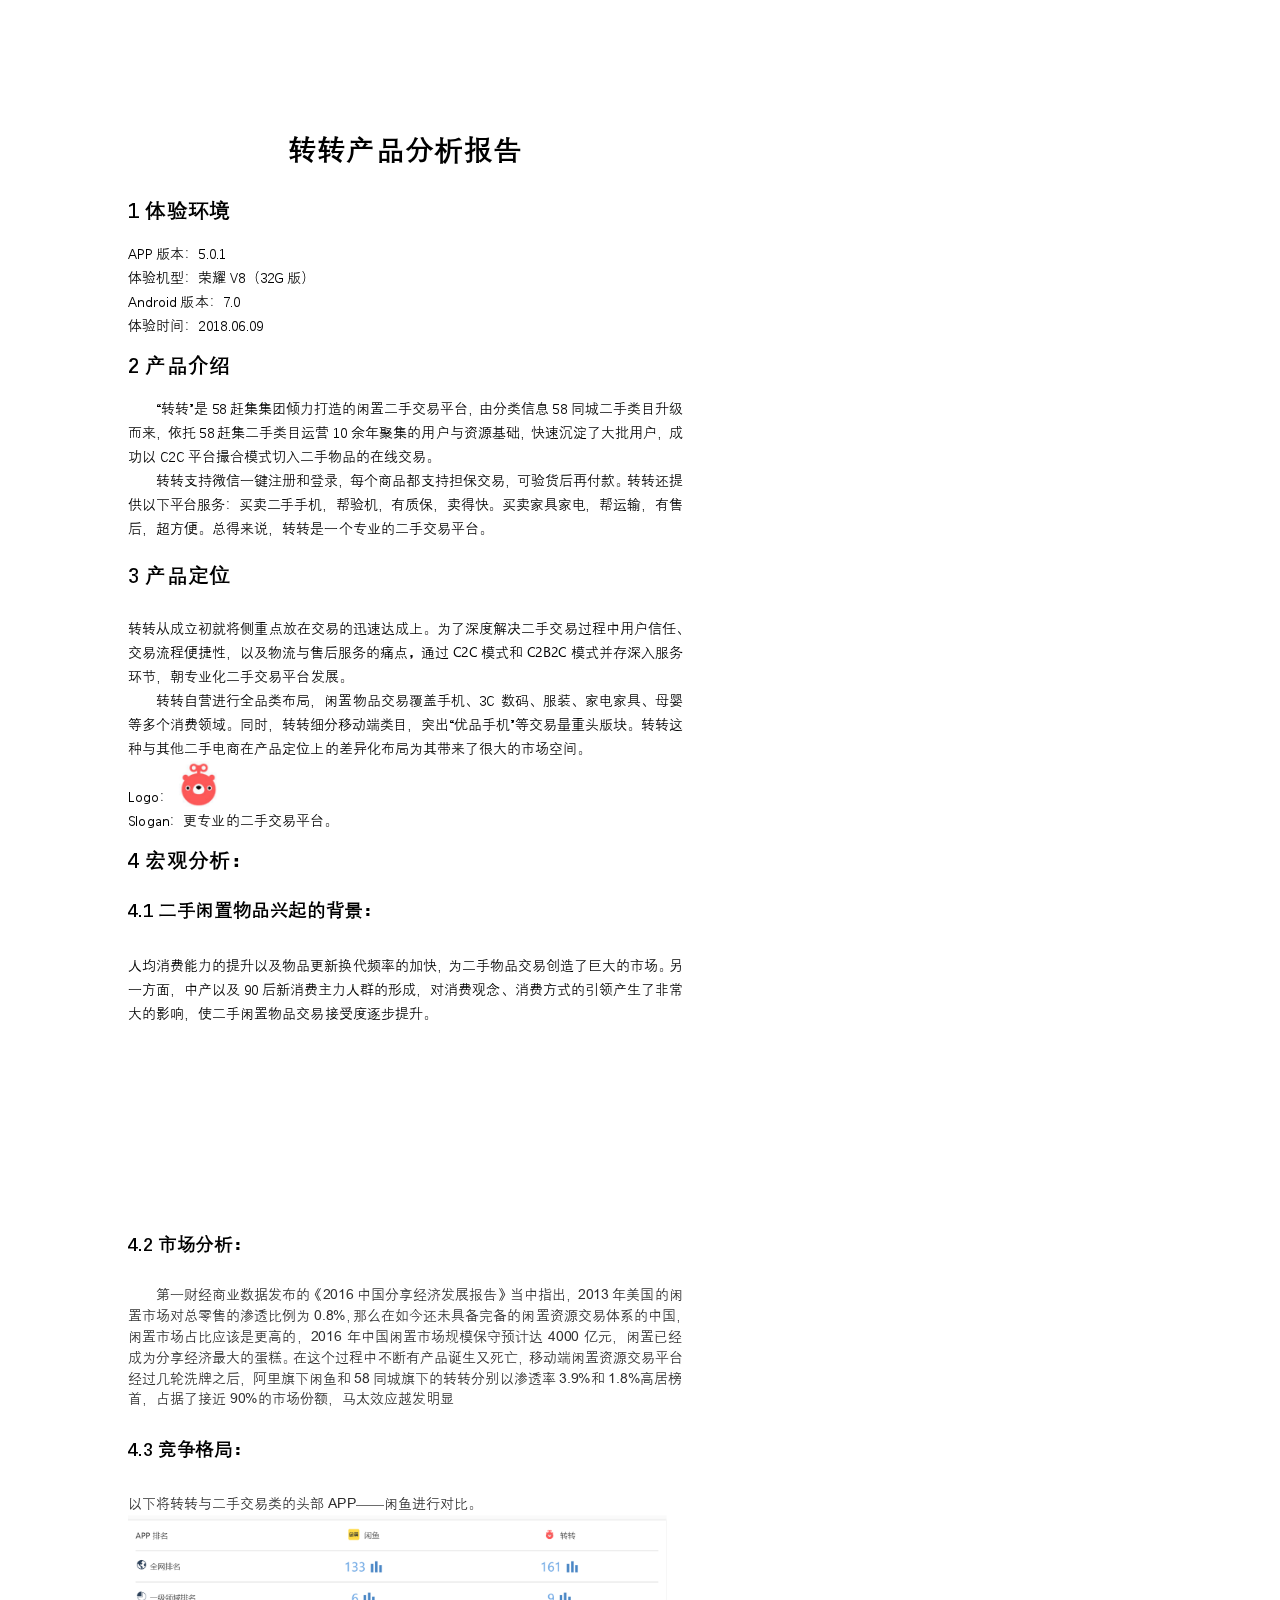
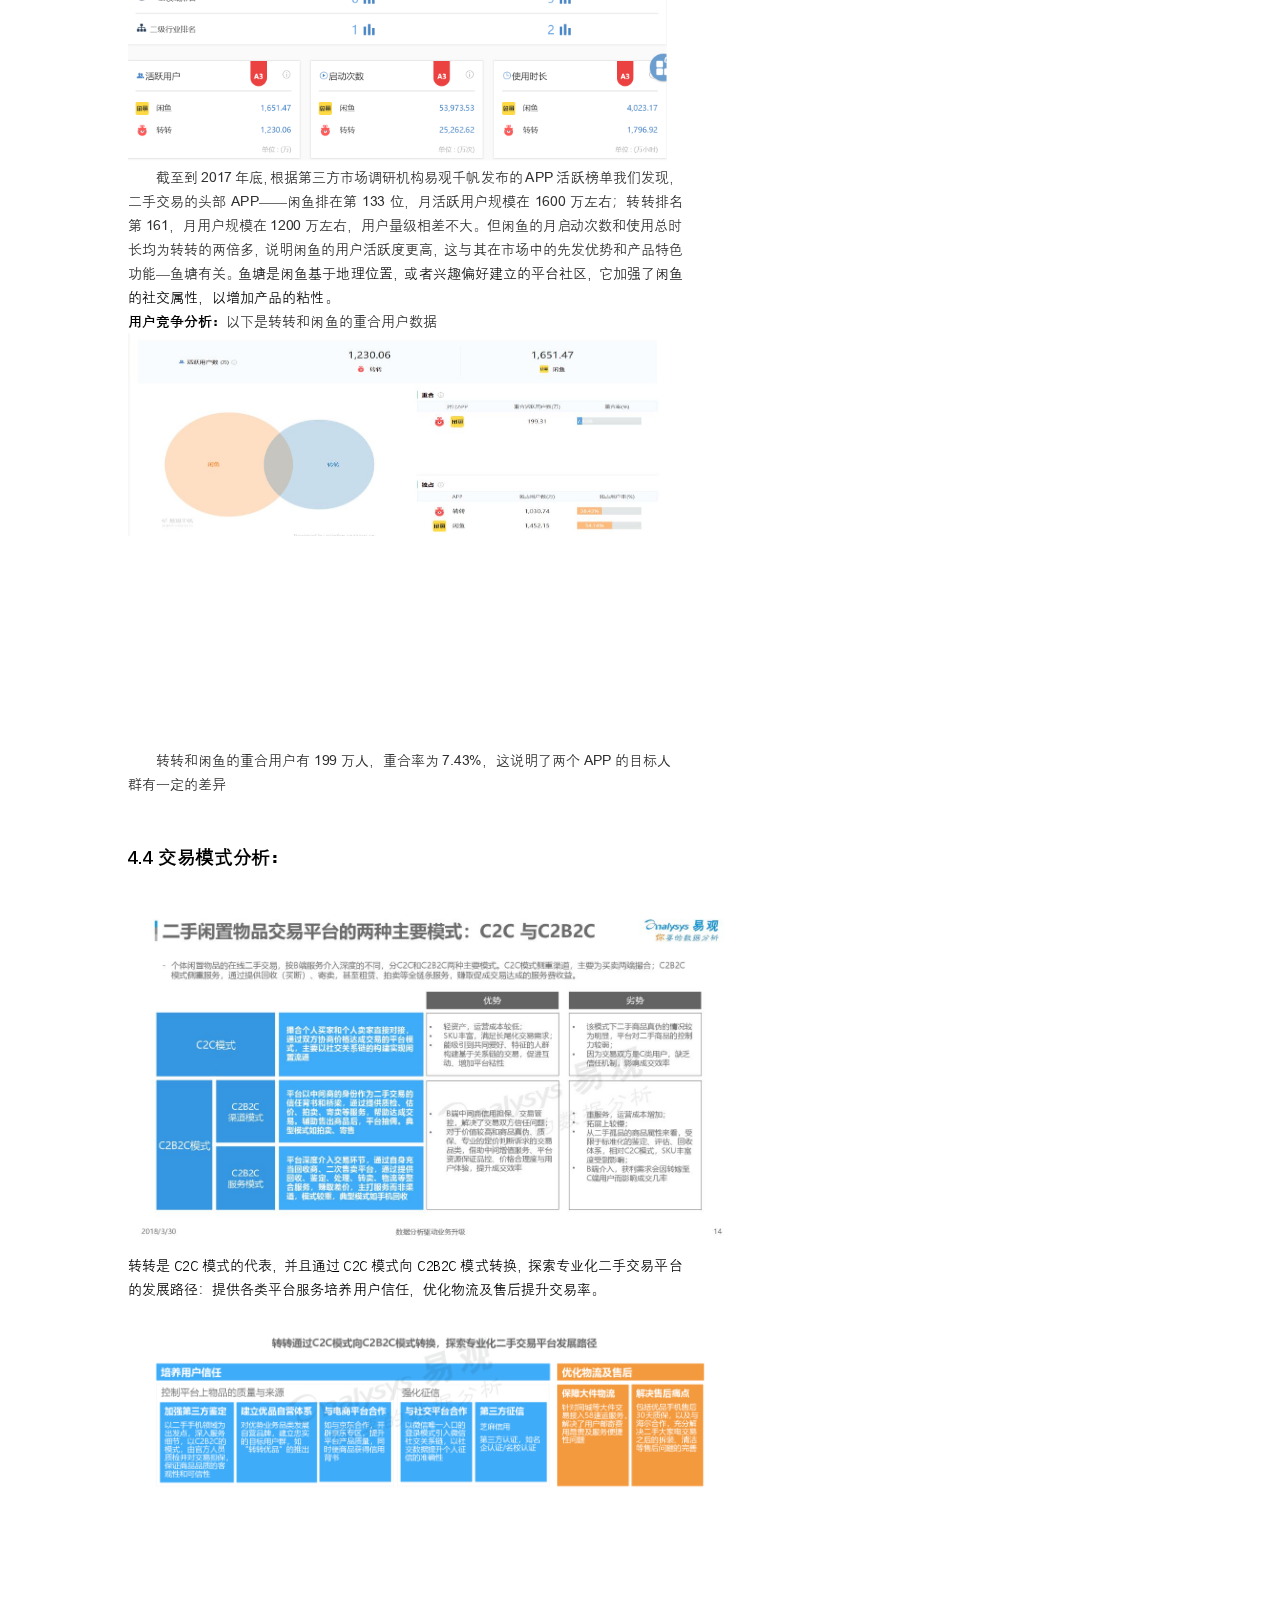
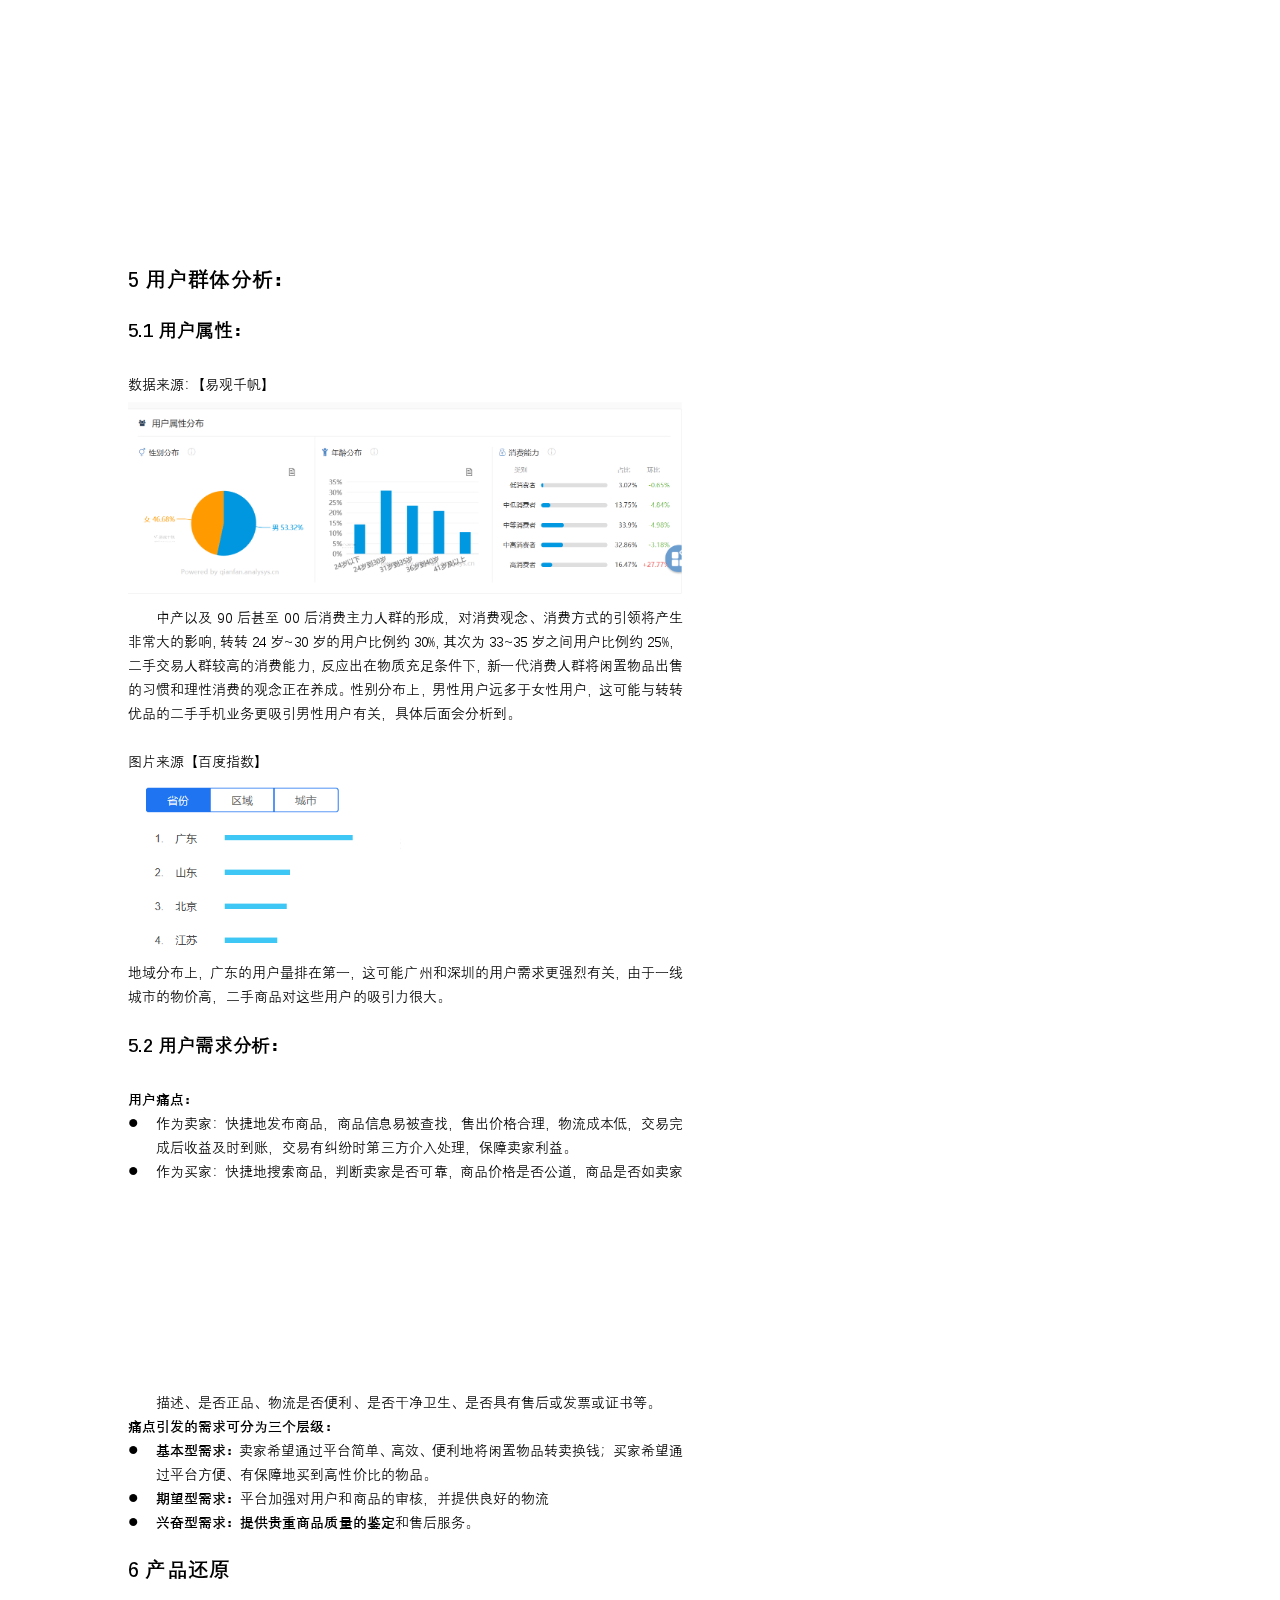
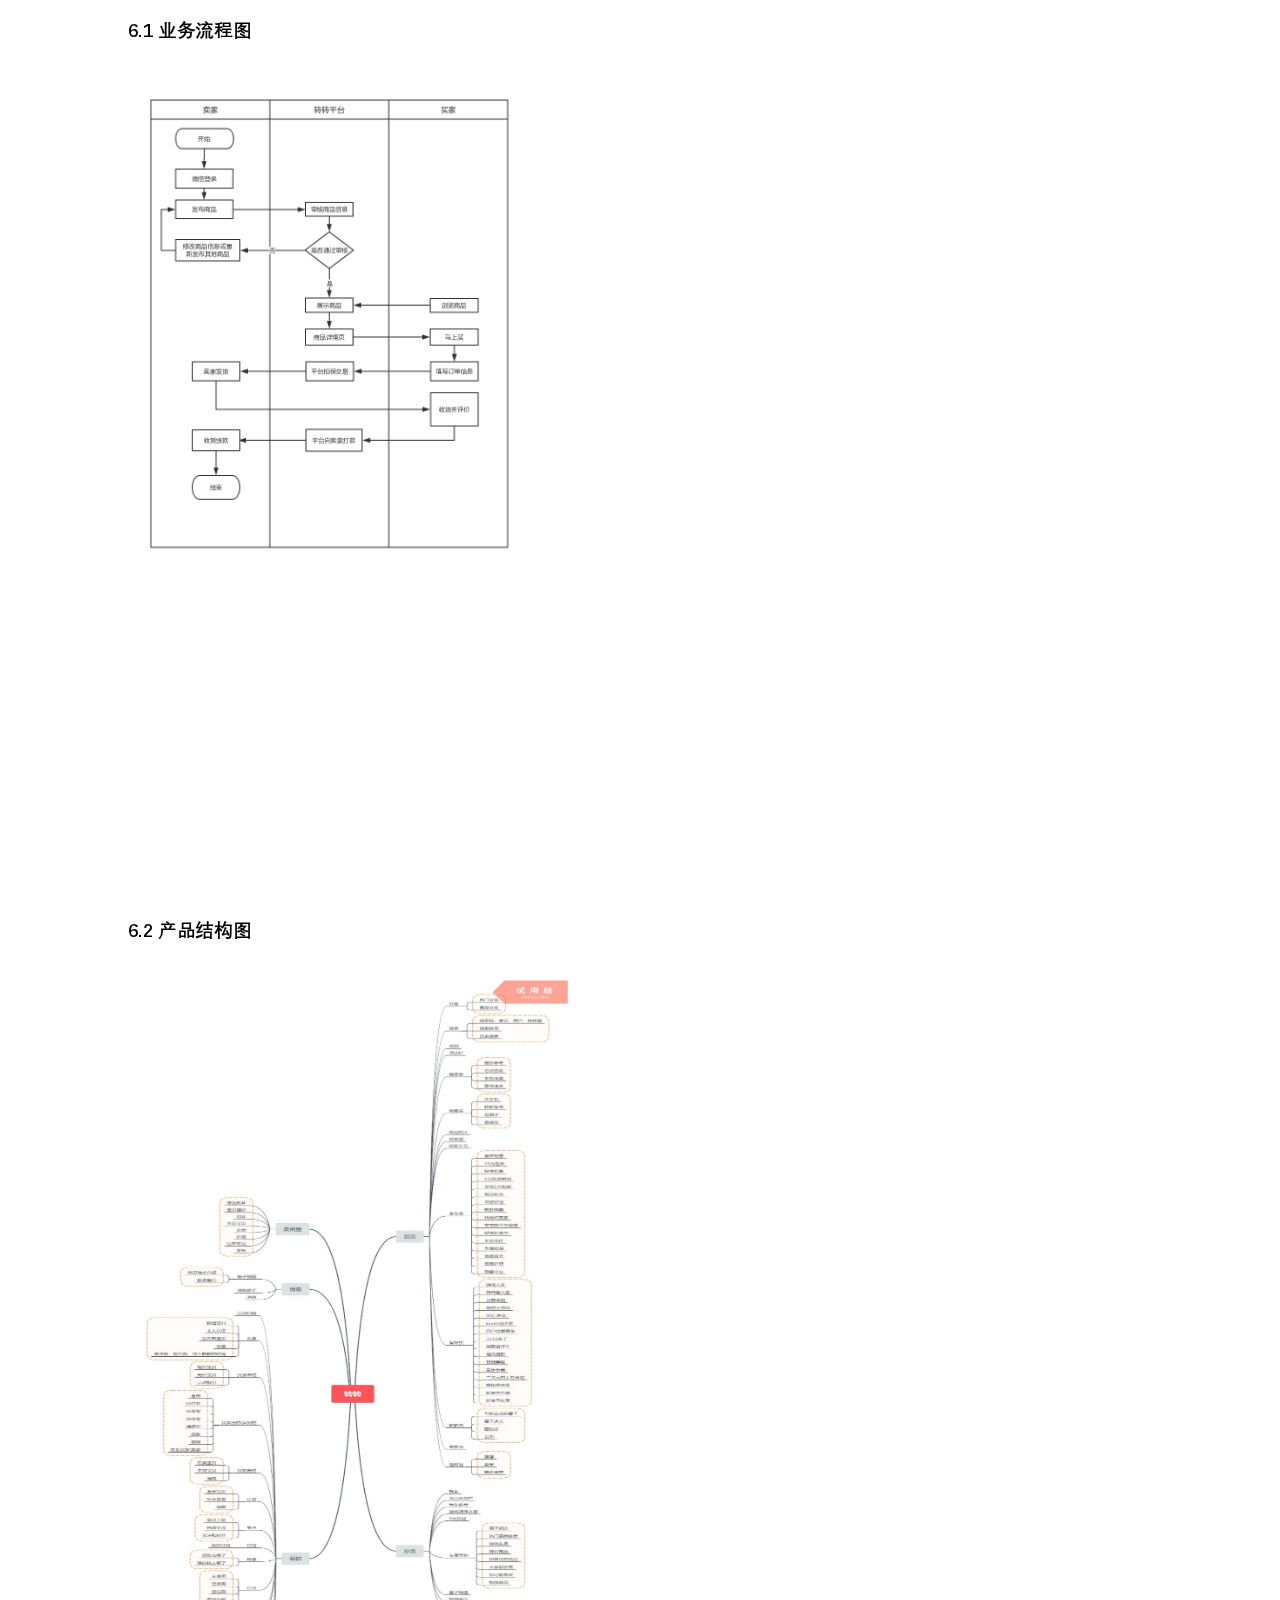
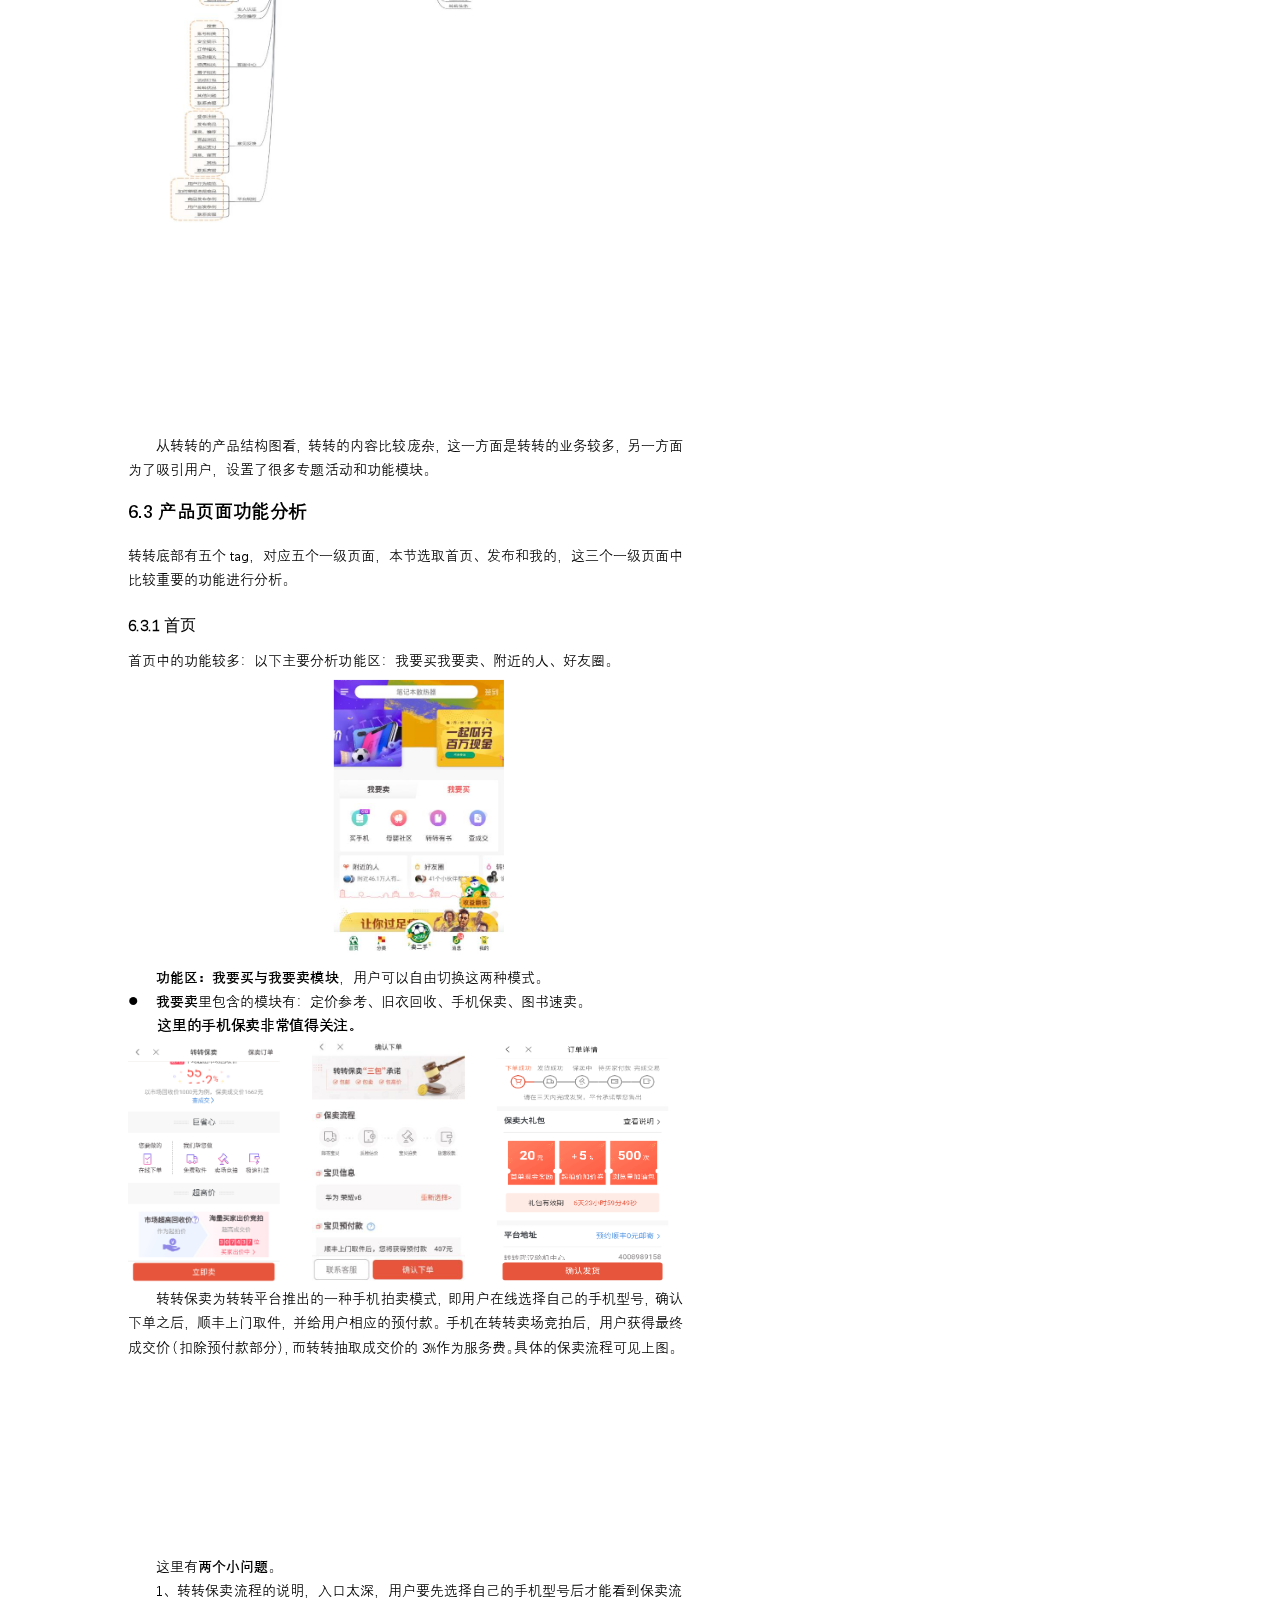
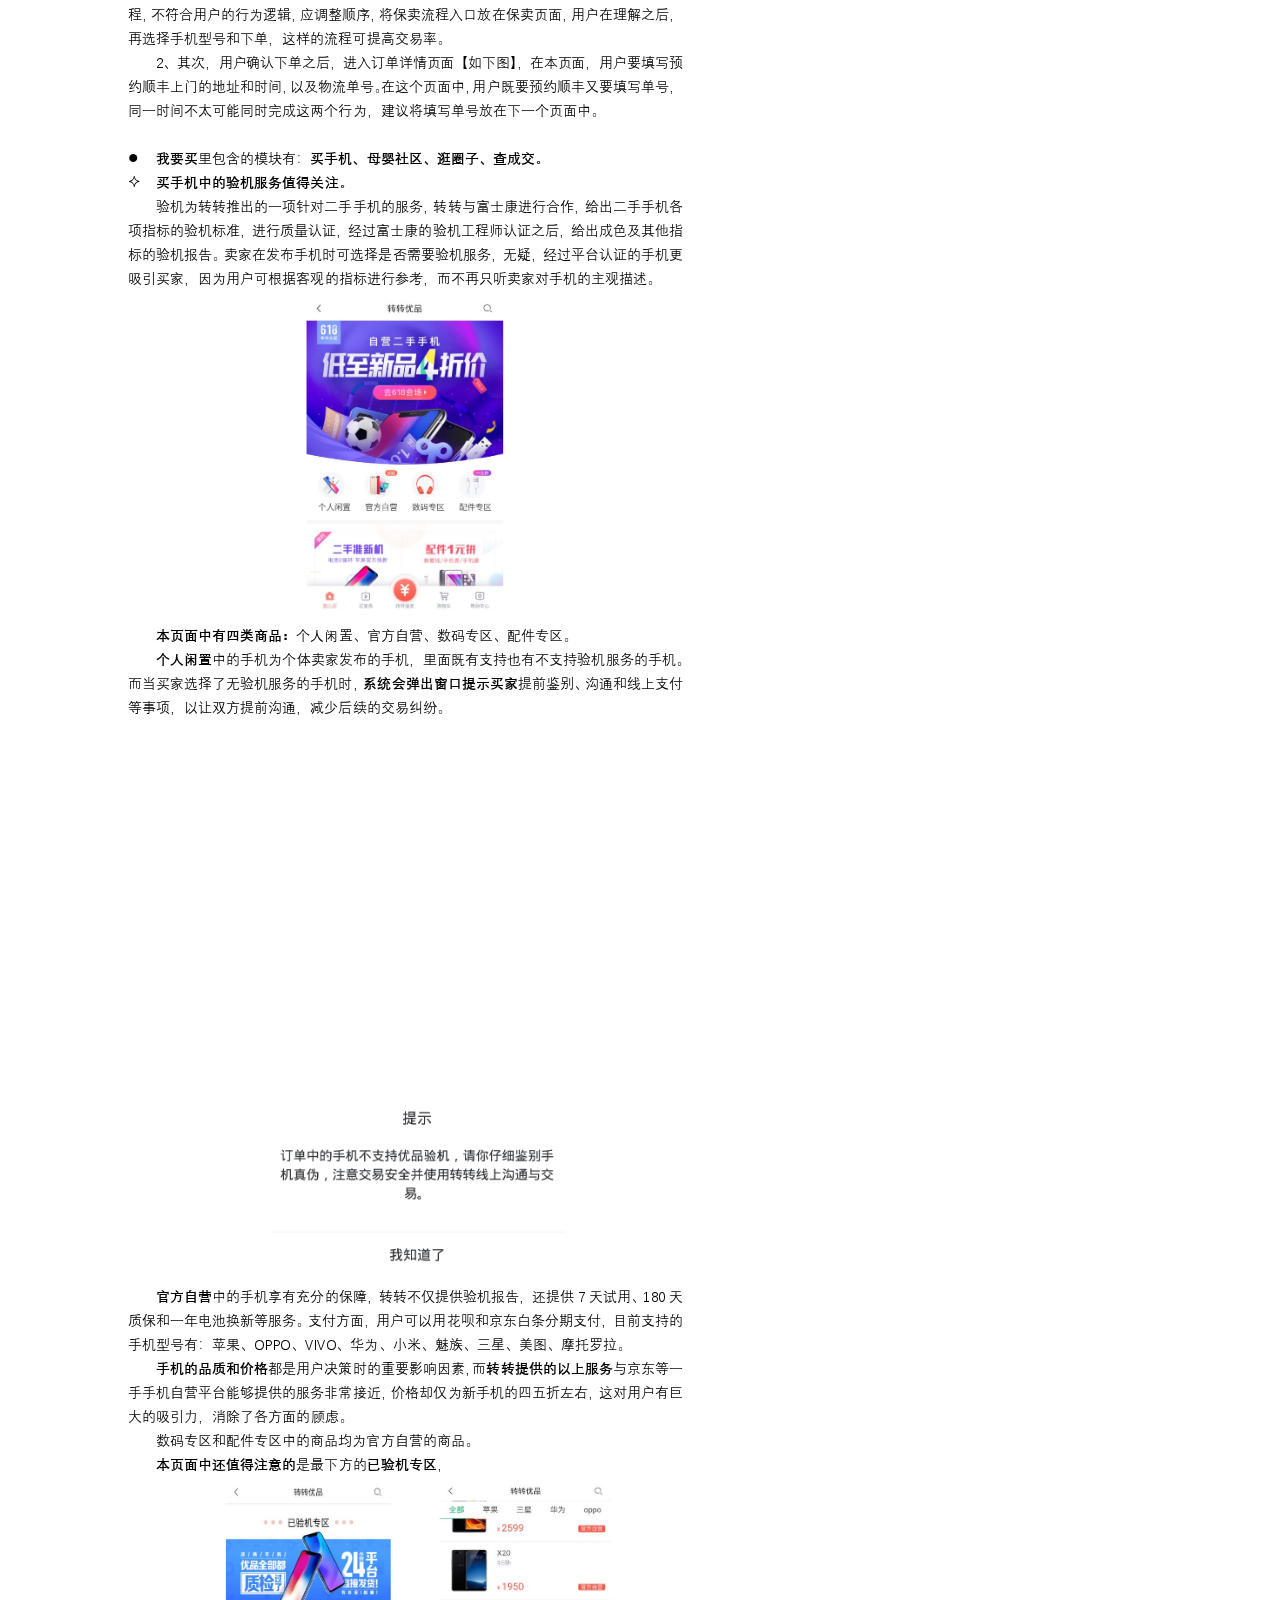
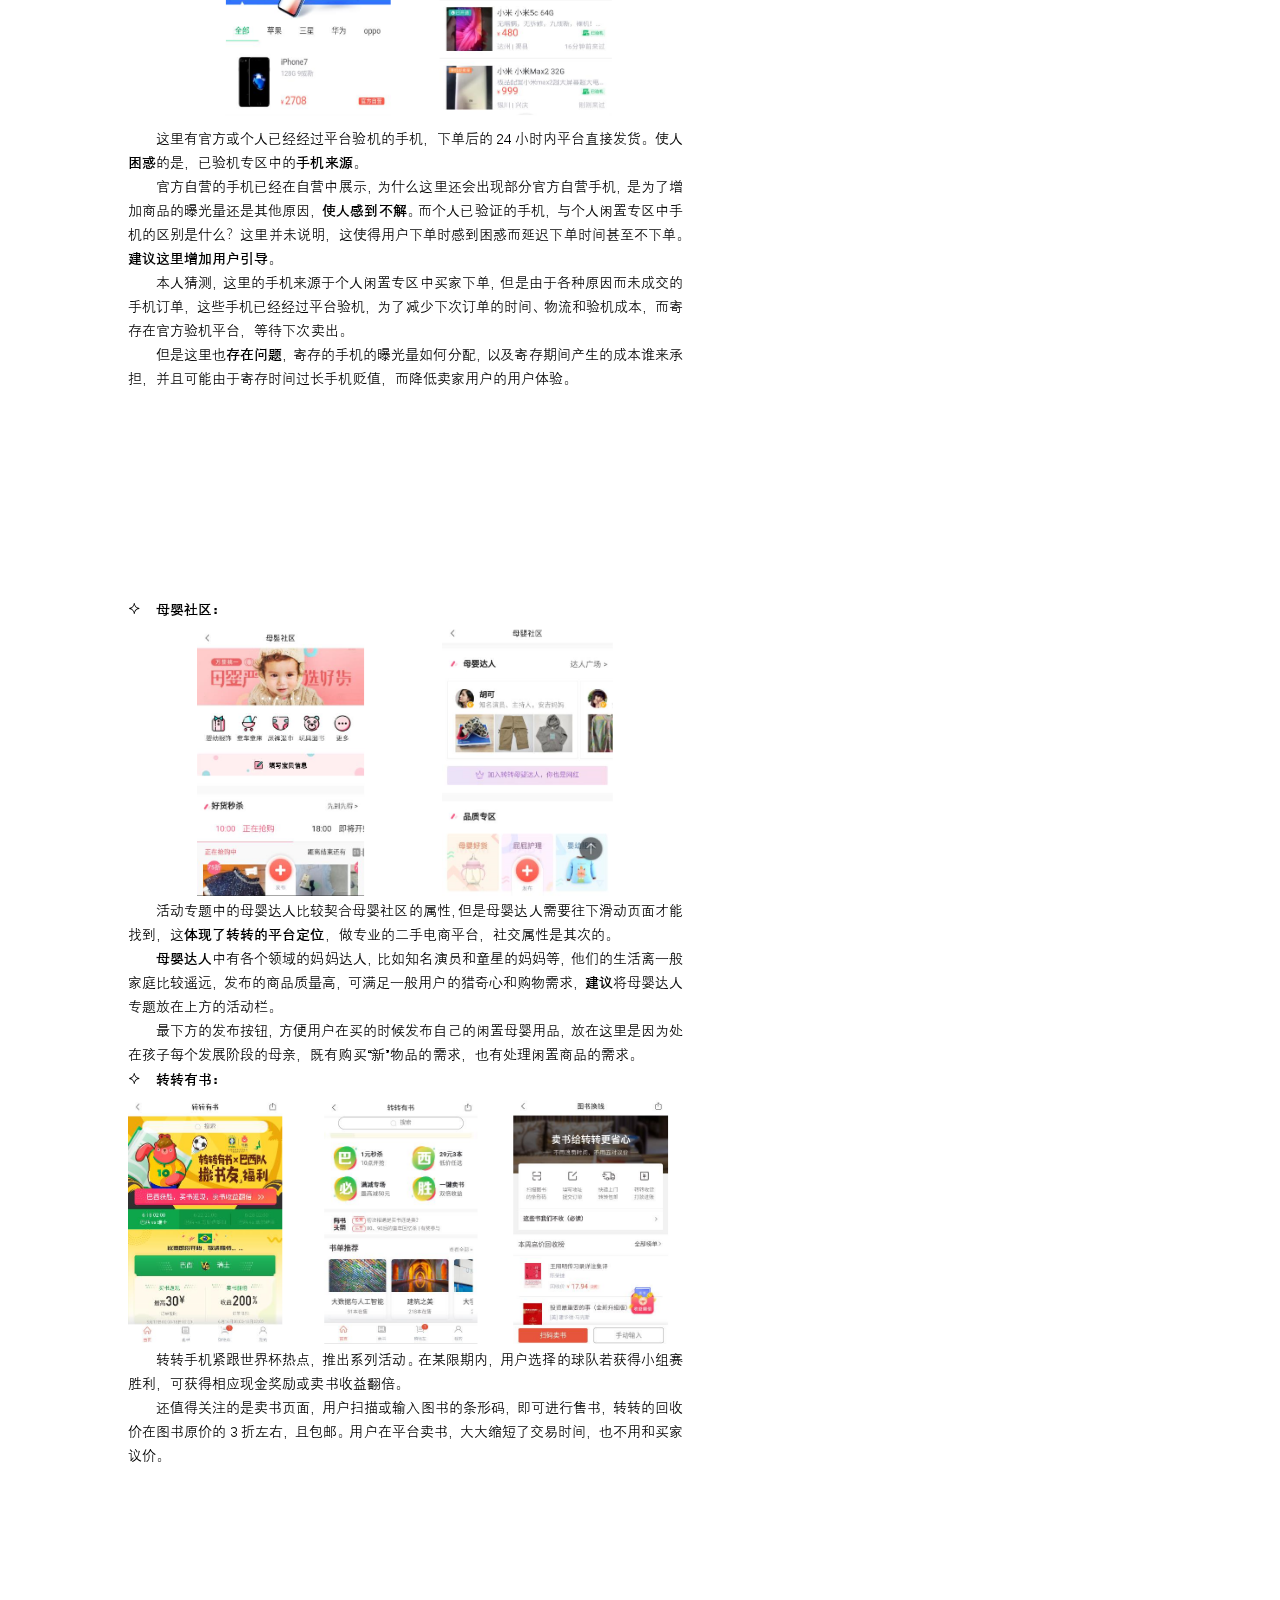
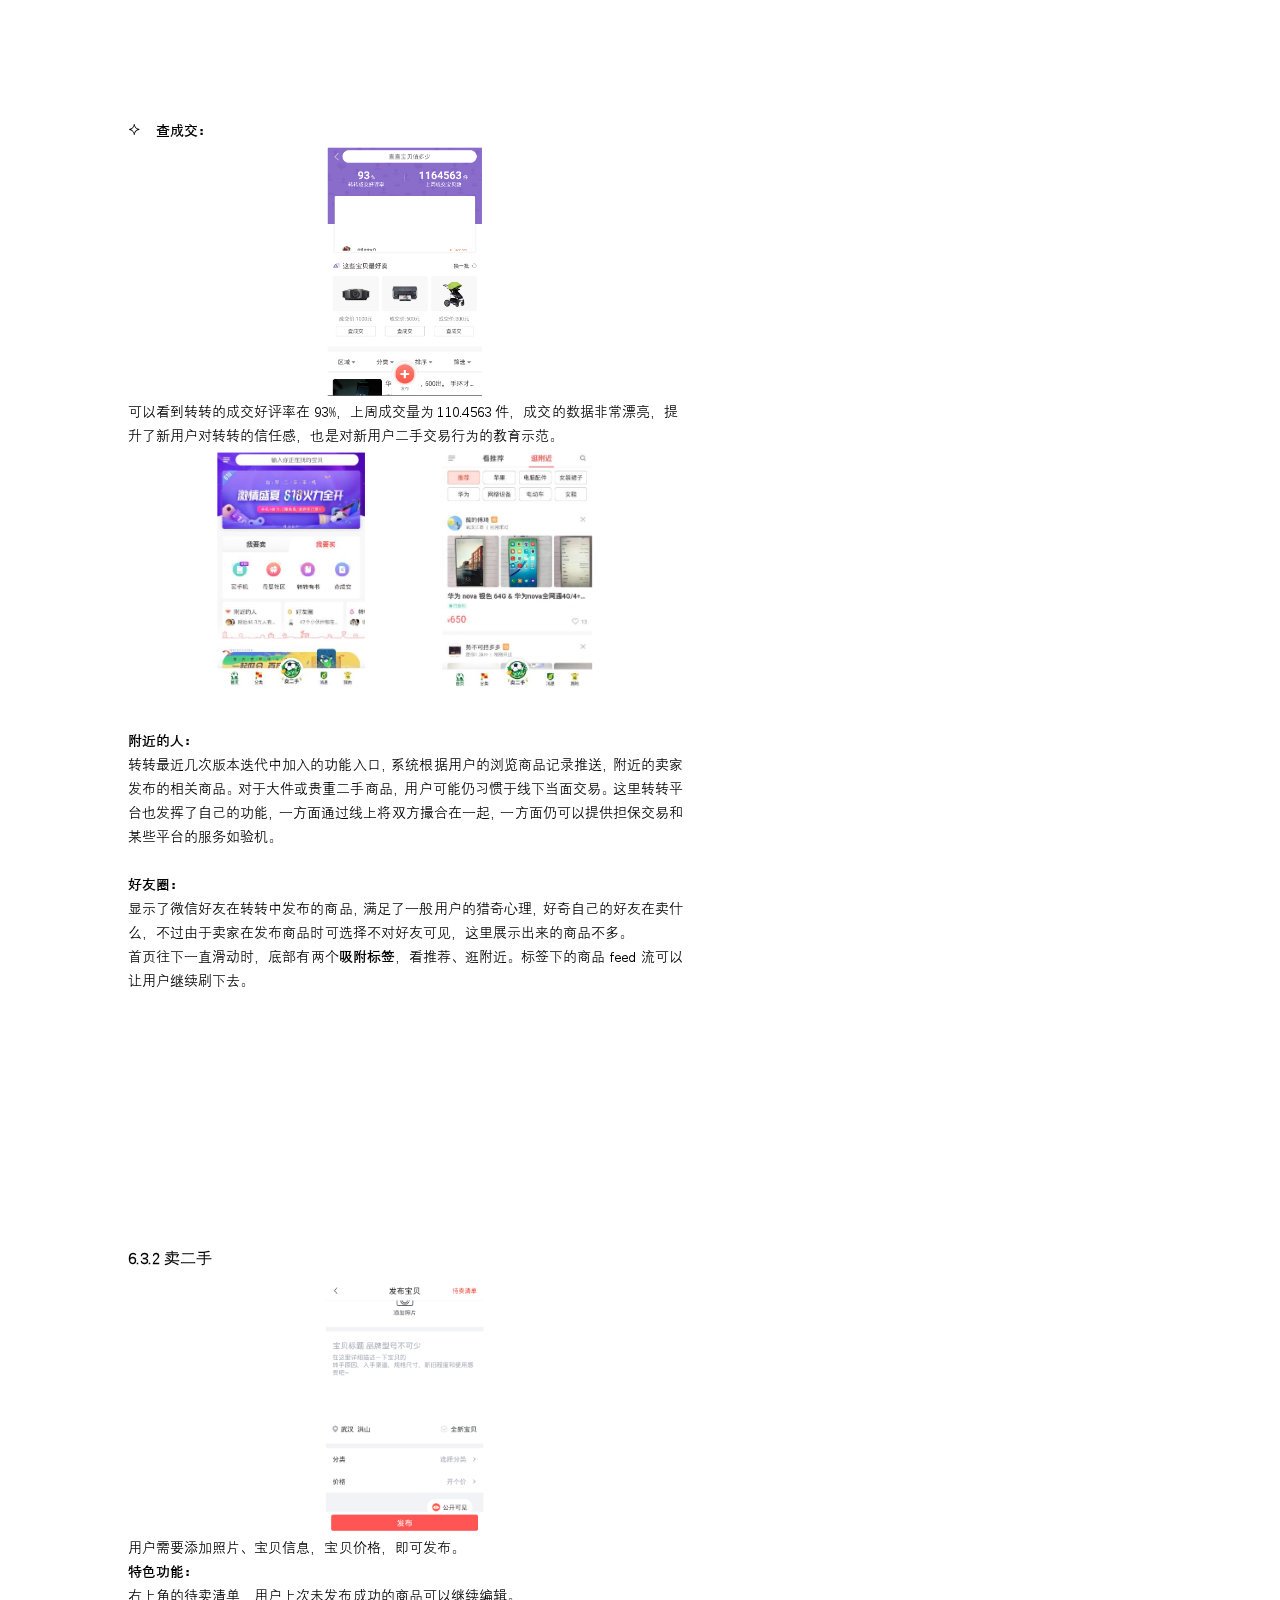
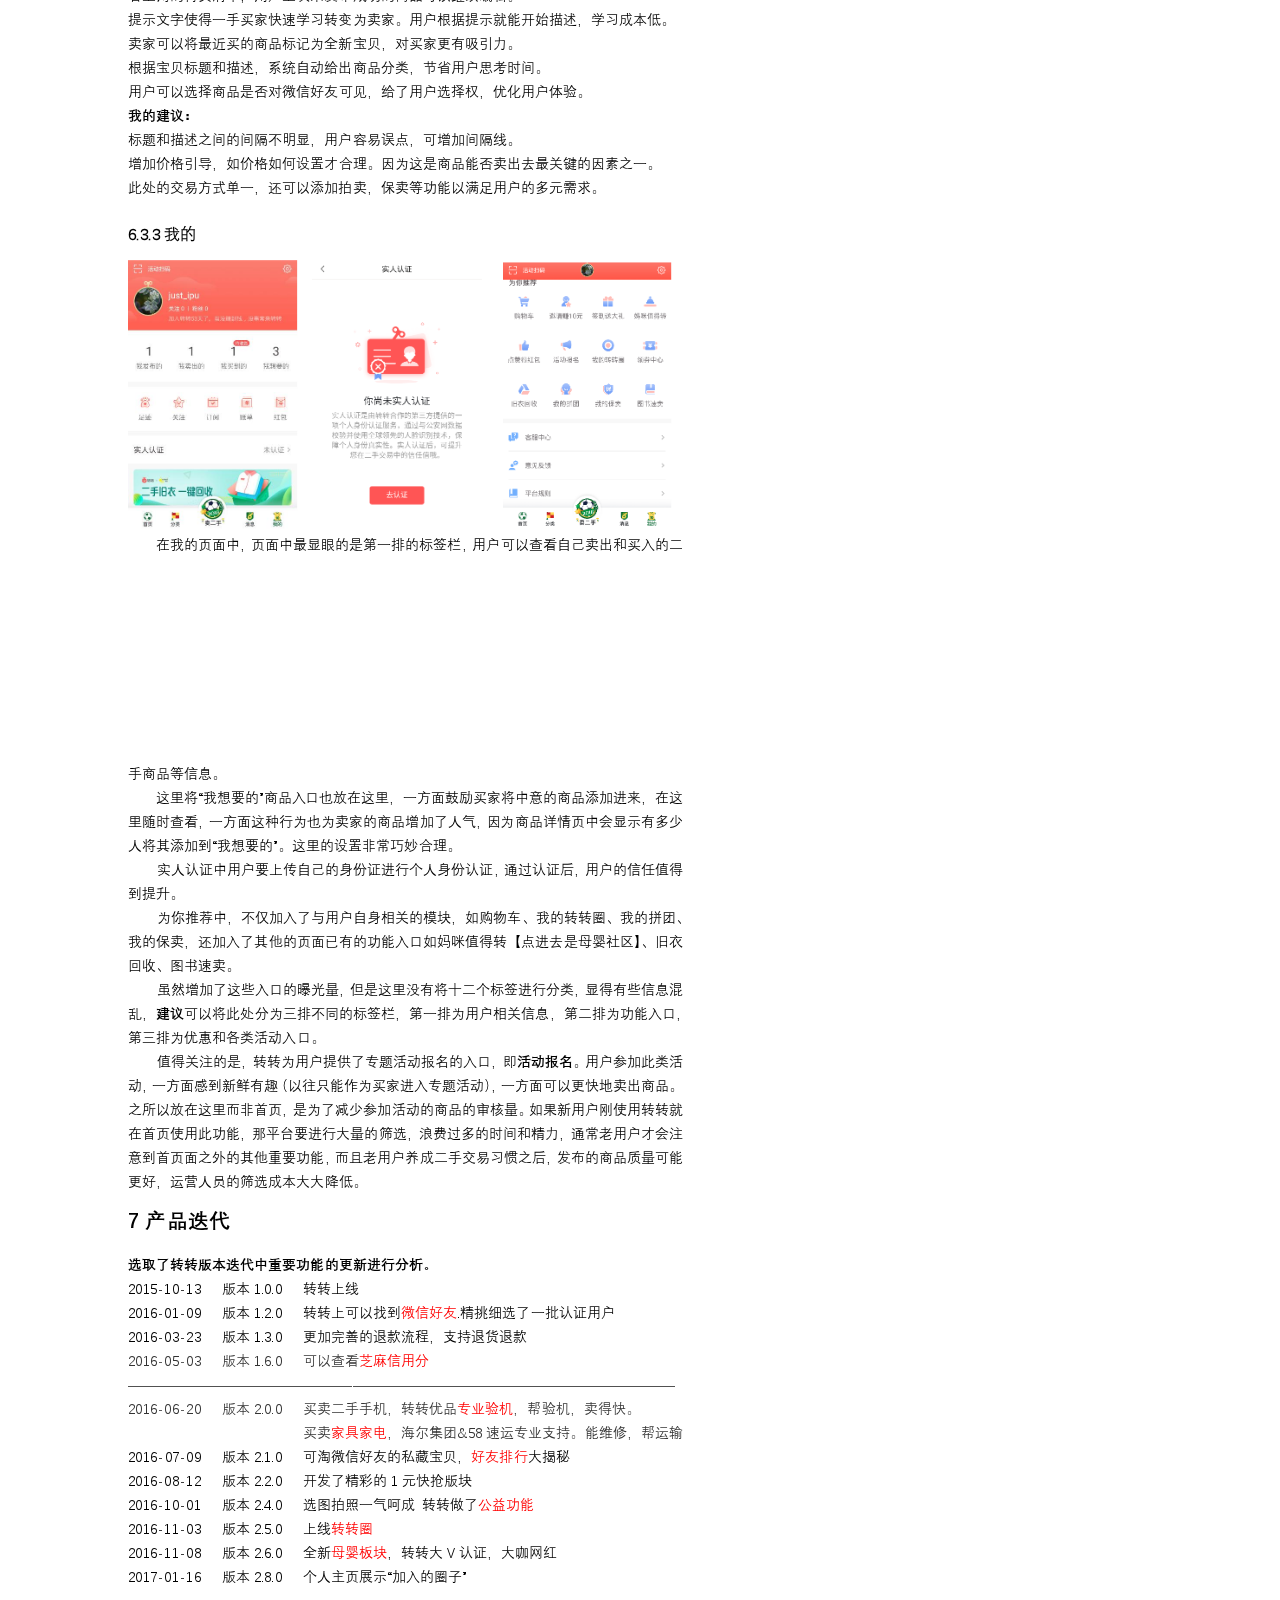
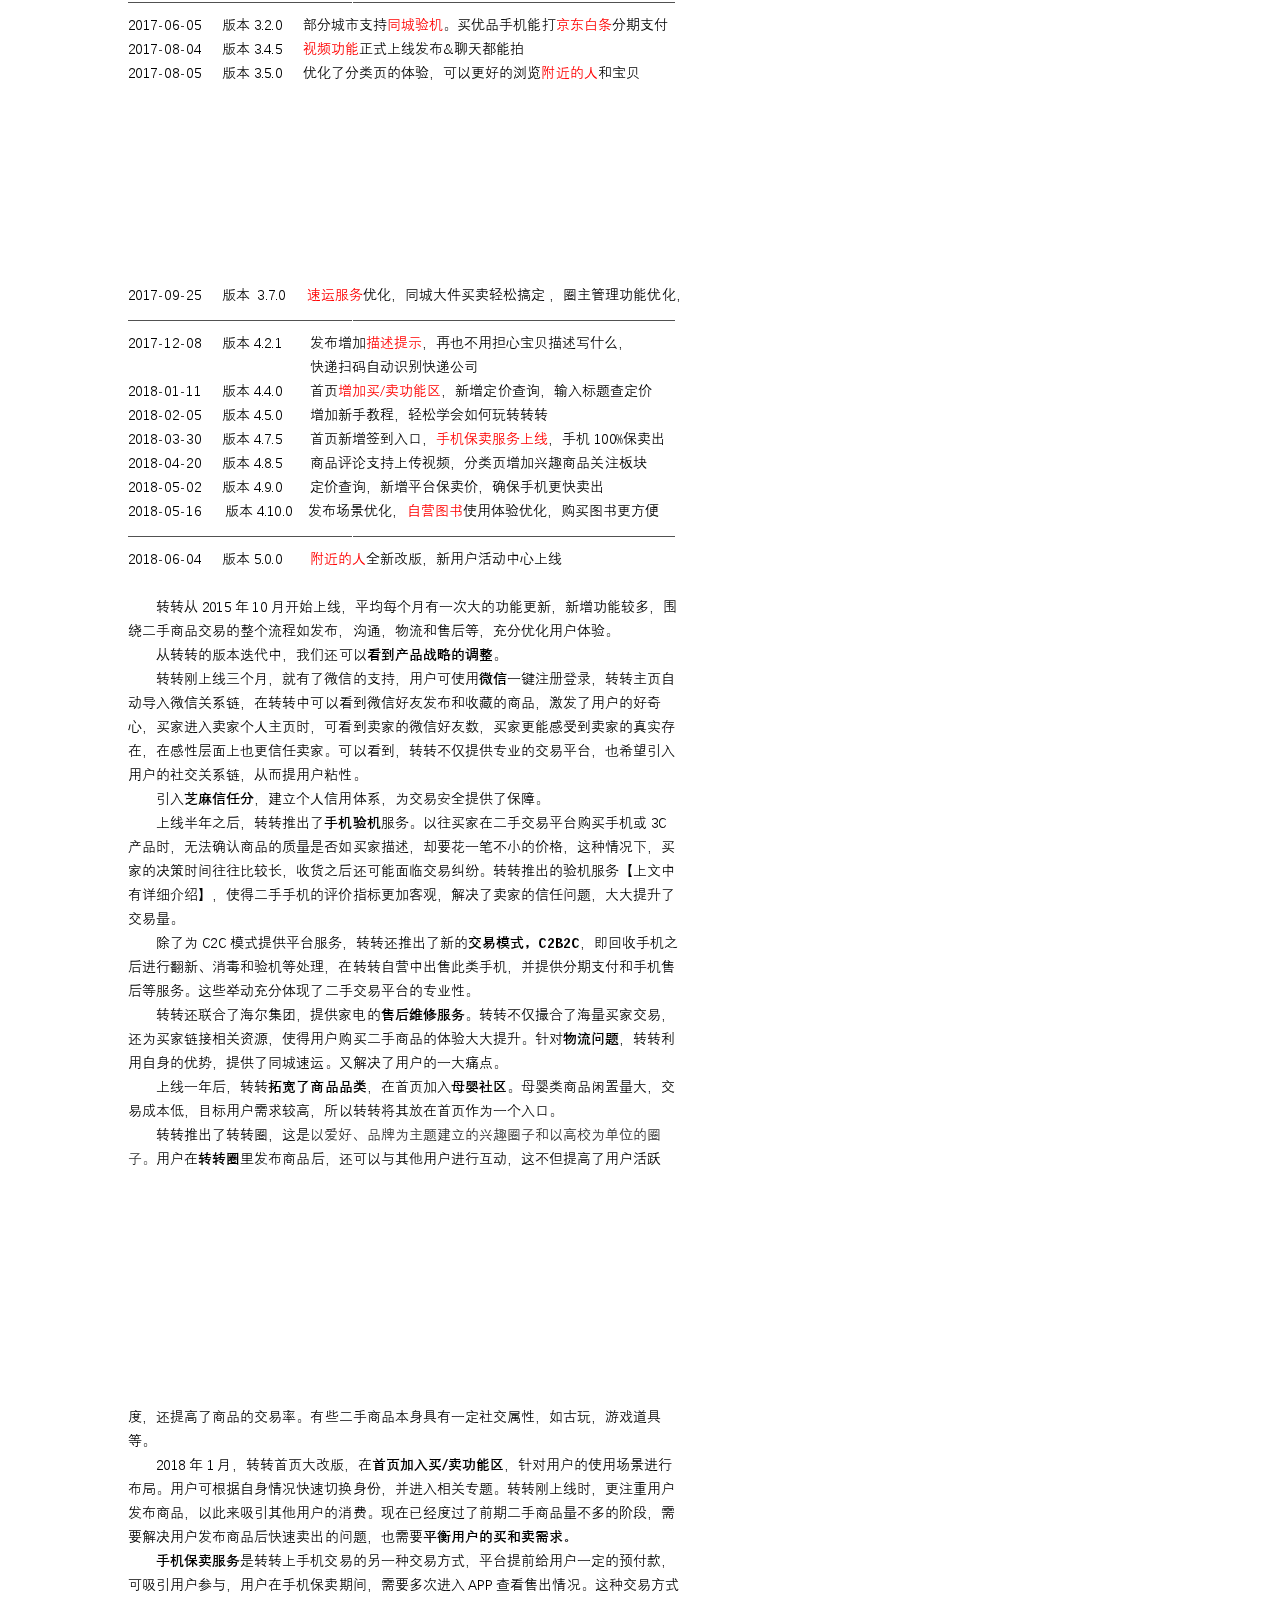
<file: index.html>
﻿<!DOCTYPE html><!--[if IE]>  <html class="ie"> <![endif]-->
<html>
	<head>
		<meta charset="utf-8" />
		<title>
		</title>
		<link rel="stylesheet" type="text/css" href="files/style.css" />
	</head>
	<body>
		<div class="stl_02">
			<div class="stl_03">
				<object data="files/img_02.svg" type="image/svg+xml" class="stl_04" style="position:absolute; width:49.5833em; height:70.0833em;">
					<embed src="files/img_02.svg" type="image/svg+xml" />
				</object>
			</div>
			<div class="stl_view">
				<div class="stl_05 stl_06">
					<div class="stl_01" style="left:17.4742em;top: 7.9526em; "><span class="stl_07 stl_08 stl_09">转转产品分析报告 &nbsp;</span></div>
					<div class="stl_01" style="left:7.502em;top: 11.9676em; "><span class="stl_10 stl_08 stl_11" style="word-spacing:-0.0258em;">1 </span><span class="stl_12 stl_08 stl_13">体验环境 &nbsp;</span></div>
					<div class="stl_01" style="left:7.502em;top: 14.9222em; "><span class="stl_14 stl_08 stl_15" style="word-spacing:-0.0134em;">APP </span><span class="stl_16 stl_08 stl_17">版本：</span><span class="stl_14 stl_08 stl_18">5.0.1 &nbsp;</span></div>
					<div class="stl_01" style="left:7.502em;top: 16.4222em; "><span class="stl_16 stl_08 stl_19" style="word-spacing:0.0095em;">体验机型：荣耀 </span><span class="stl_14 stl_08 stl_20">V8</span><span class="stl_16 stl_08 stl_21">（</span><span class="stl_14 stl_08 stl_22" style="word-spacing:-0.0106em;">32G </span><span class="stl_16 stl_08 stl_11">版） &nbsp;</span></div>
					<div class="stl_01" style="left:7.502em;top: 17.9222em; "><span class="stl_14 stl_08 stl_23" style="word-spacing:-0.0251em;">Android </span><span class="stl_16 stl_08 stl_17">版本：</span><span class="stl_14 stl_08 stl_18">7.0 &nbsp;</span></div>
					<div class="stl_01" style="left:7.502em;top: 19.4222em; "><span class="stl_16 stl_08 stl_24">体验时间：</span><span class="stl_14 stl_08 stl_25">2018.06.09 &nbsp;</span></div>
					<div class="stl_01" style="left:7.502em;top: 21.6501em; "><span class="stl_10 stl_08 stl_11" style="word-spacing:-0.0258em;">2 </span><span class="stl_12 stl_08 stl_26">产品介绍 &nbsp;</span></div>
					<div class="stl_01" style="left:9.2517em;top: 24.5847em; z-index:102; "><span class="stl_16 stl_08 stl_27" style="word-spacing:0.0045em;">“转转”是 </span><span class="stl_14 stl_08 stl_28" style="word-spacing:-0.0312em;">58 </span><span class="stl_16 stl_08 stl_29">赶集集团倾力打造的闲置二手交易平台</span><span class="stl_16 stl_08 stl_30">，</span><span class="stl_16 stl_08 stl_31">由</span><span class="stl_16 stl_08 stl_32" style="word-spacing:0.0066em;">分类信息 </span><span class="stl_14 stl_08 stl_28" style="word-spacing:-0.0283em;">58 </span><span class="stl_16 stl_08 stl_33">同城二手类目升级 &nbsp;</span></div>
					<div class="stl_01" style="left:7.502em;top: 26.0847em; "><span class="stl_16 stl_08 stl_19">而来</span><span class="stl_16 stl_08 stl_34">，</span><span class="stl_16 stl_08 stl_31">依</span><span class="stl_16 stl_08 stl_11" style="word-spacing:-0.0009em;">托 </span><span class="stl_14 stl_08 stl_28" style="word-spacing:-0.0198em;">58 </span><span class="stl_16 stl_08 stl_35" style="word-spacing:0.014em;">赶集二手类目运营 </span><span class="stl_14 stl_08 stl_28" style="word-spacing:-0.0198em;">10 </span><span class="stl_16 stl_08 stl_19">余年聚集的用户与资源基础</span><span class="stl_16 stl_08 stl_36">，</span><span class="stl_16 stl_08 stl_11">快</span><span class="stl_16 stl_08 stl_37">速沉淀了大批用户</span><span class="stl_16 stl_08 stl_34">，</span><span class="stl_16 stl_08 stl_34">成 &nbsp;</span></div>
					<div class="stl_01" style="left:7.502em;top: 27.5847em; "><span class="stl_16 stl_08 stl_11" style="word-spacing:-0.0117em;">功以 </span><span class="stl_14 stl_08 stl_38" style="word-spacing:-0.0057em;">C2C </span><span class="stl_16 stl_08 stl_39">平台撮合模式切入二手物品的在线交易。 &nbsp;</span></div>
					<div class="stl_01" style="left:9.2517em;top: 29.0847em; "><span class="stl_16 stl_08 stl_40">转转支持微信一键注册和登录</span><span class="stl_16 stl_08 stl_41">，</span><span class="stl_16 stl_08 stl_31">每</span><span class="stl_16 stl_08 stl_42">个商品都支持担保交易</span><span class="stl_16 stl_08 stl_43">，</span><span class="stl_16 stl_08 stl_11">可</span><span class="stl_16 stl_08 stl_19">验货后再付款</span><span class="stl_16 stl_08 stl_44">。</span><span class="stl_16 stl_08 stl_31">转</span><span class="stl_16 stl_08 stl_19">转还提 &nbsp;</span></div>
					<div class="stl_01" style="left:7.502em;top: 30.5847em; "><span class="stl_16 stl_08 stl_45">供以下平台服务：买卖二手手机，帮验机，有质保，卖得快。买卖家具家电，帮运输，有售 &nbsp;</span></div>
					<div class="stl_01" style="left:7.502em;top: 32.0847em; "><span class="stl_16 stl_08 stl_46">后，超方便。总得来说，转转是一个专业的二手交易平台。 &nbsp;</span></div>
					<div class="stl_01" style="left:7.502em;top: 34.7918em; "><span class="stl_10 stl_08 stl_11" style="word-spacing:-0.0258em;">3 </span><span class="stl_12 stl_08 stl_13">产品定位 &nbsp;</span></div>
					<div class="stl_01" style="left:7.502em;top: 38.3563em; "><span class="stl_16 stl_08 stl_32">转转从成立初就将侧重点放在交易的迅速达成上。为了深度解决二手交易过程中用户信任、 &nbsp;</span></div>
					<div class="stl_01" style="left:7.502em;top: 39.6196em; "><span class="stl_16 stl_08 stl_47">交易流程便捷性，以及物流与售后服务的痛点</span><span class="stl_48 stl_08 stl_49">，</span><span class="stl_16 stl_08 stl_50" style="word-spacing:0.0227em;">通过 </span><span class="stl_51 stl_52 stl_39" style="word-spacing:0.005em;">C2C </span><span class="stl_16 stl_08 stl_19" style="word-spacing:0.0106em;">模式和 </span><span class="stl_51 stl_52 stl_19" style="word-spacing:0.0097em;">C2B2C </span><span class="stl_16 stl_08 stl_46">模式并存深入服务 &nbsp;</span></div>
					<div class="stl_01" style="left:7.502em;top: 41.3563em; "><span class="stl_16 stl_08 stl_42">环节，朝专业化二手交易平台发展。 &nbsp;</span></div>
					<div class="stl_01" style="left:9.2517em;top: 42.8563em; "><span class="stl_16 stl_08 stl_33">转转自营进行全品类布局，闲置物品交易覆盖手机、</span><span class="stl_14 stl_08 stl_28" style="word-spacing:0.1369em;">3C </span><span class="stl_16 stl_08 stl_19">数码、服装、家电家具、母婴 &nbsp;</span></div>
					<div class="stl_01" style="left:7.502em;top: 44.3563em; "><span class="stl_16 stl_08 stl_53">等多个消费领域。同时，转转细分移动端类目，突出“优品手机”等交易量重头版块。转转这 &nbsp;</span></div>
					<div class="stl_01" style="left:7.502em;top: 45.8563em; "><span class="stl_16 stl_08 stl_33">种与其他二手电商在产品定位上的差异化布局为其带来了很大的市场空间。 &nbsp;</span></div>
					<div class="stl_01" style="left:7.502em;top: 48.8588em; "><span class="stl_14 stl_08 stl_54">Logo</span><span class="stl_16 stl_08 stl_54">： &nbsp;</span></div>
					<div class="stl_01" style="left:7.502em;top: 50.3588em; "><span class="stl_14 stl_08 stl_55">Slogan</span><span class="stl_16 stl_08 stl_56">：更专业的二手交易平台。 &nbsp;</span></div>
					<div class="stl_01" style="left:7.502em;top: 52.5843em; "><span class="stl_10 stl_08 stl_11" style="word-spacing:-0.0258em;">4 </span><span class="stl_12 stl_08 stl_57">宏观分析： &nbsp;</span></div>
					<div class="stl_01" style="left:7.502em;top: 55.8139em; "><span class="stl_58 stl_08 stl_59" style="word-spacing:-0.0254em;">4.1 </span><span class="stl_60 stl_08 stl_61">二手闲置物品兴起的背景： &nbsp;</span></div>
					<div class="stl_01" style="left:7.502em;top: 59.4188em; z-index:590; "><span class="stl_16 stl_08 stl_40">人均消费能力的提升以及物品更新换代频率的加快</span><span class="stl_16 stl_08 stl_62">，</span><span class="stl_16 stl_08 stl_11">为</span><span class="stl_16 stl_08 stl_19">二手物品交易创造了巨大的市场</span><span class="stl_16 stl_08 stl_62">。</span><span class="stl_16 stl_08 stl_62">另 &nbsp;</span></div>
					<div class="stl_01" style="left:7.502em;top: 60.9188em; "><span class="stl_16 stl_08 stl_33" style="word-spacing:0.008em;">一方面，中产以及 </span><span class="stl_14 stl_08 stl_63" style="word-spacing:-0.0368em;">90 </span><span class="stl_16 stl_08 stl_56">后新消费主力人群的形成，对消费观念、消费方式的引领产生了非常 &nbsp;</span></div>
					<div class="stl_01" style="left:7.502em;top: 62.4205em; "><span class="stl_16 stl_08 stl_33">大的影响，使二手闲置物品交易接受度逐步提升。 &nbsp;</span></div>
				</div>
			</div>
		</div>
		<div class="stl_02">
			<div class="stl_03">
				<object data="files/img_05.svg" type="image/svg+xml" class="stl_04" style="position:absolute; width:49.5833em; height:70.0833em;">
					<embed src="files/img_05.svg" type="image/svg+xml" />
				</object>
			</div>
			<div class="stl_view">
				<div class="stl_05 stl_06">
					<div class="stl_01" style="left:7.502em;top: 6.6172em; "><span class="stl_58 stl_08 stl_64" style="word-spacing:-0.0277em;">4.2 </span><span class="stl_60 stl_08 stl_24">市场分析： &nbsp;</span></div>
					<div class="stl_01" style="left:9.2517em;top: 9.8484em; z-index:40; "><span class="stl_65 stl_08 stl_42">第一财经商业数据发布</span><span class="stl_65 stl_08 stl_44">的</span><span class="stl_65 stl_08 stl_66">《</span><span class="stl_67 stl_68 stl_69" style="word-spacing:0.0071em;">2016 </span><span class="stl_65 stl_08 stl_42">中国分享经济发展报告</span><span class="stl_65 stl_08 stl_44">》</span><span class="stl_65 stl_08 stl_11">当</span><span class="stl_65 stl_08 stl_32">中指出</span><span class="stl_65 stl_08 stl_70">，</span><span class="stl_67 stl_68 stl_71" style="word-spacing:0.0157em;">2013 </span><span class="stl_65 stl_08 stl_19">年美国的闲 &nbsp;</span></div>
					<div class="stl_01" style="left:7.502em;top: 11.1484em; z-index:68; "><span class="stl_65 stl_08 stl_72" style="word-spacing:0.0098em;">置市场对总零售的渗透比例为 </span><span class="stl_67 stl_68 stl_73">0.8%</span><span class="stl_65 stl_08 stl_74">，</span><span class="stl_65 stl_08 stl_31">那</span><span class="stl_65 stl_08 stl_40">么在如今还未具备完备的闲置资源交易体系的中国， &nbsp;</span></div>
					<div class="stl_01" style="left:7.502em;top: 12.4484em; "><span class="stl_65 stl_08 stl_75">闲置市场占比应该是更高的，</span><span class="stl_67 stl_68 stl_17" style="word-spacing:0.1127em;">2016 </span><span class="stl_65 stl_08 stl_29" style="word-spacing:0.1121em;">年中国闲置市场规模保守预计达 </span><span class="stl_67 stl_68 stl_76" style="word-spacing:0.1045em;">4000 </span><span class="stl_65 stl_08 stl_19">亿元，闲置已经 &nbsp;</span></div>
					<div class="stl_01" style="left:7.502em;top: 13.8322em; z-index:163; "><span class="stl_65 stl_08 stl_40">成为分享经济最大的蛋糕</span><span class="stl_65 stl_08 stl_62">。</span><span class="stl_65 stl_08 stl_11">在</span><span class="stl_65 stl_08 stl_29">这个过程中不断有产品诞生又死亡</span><span class="stl_65 stl_08 stl_77">，</span><span class="stl_65 stl_08 stl_11">移</span><span class="stl_65 stl_08 stl_56">动端闲置资源交易平台 &nbsp;</span></div>
					<div class="stl_01" style="left:7.502em;top: 15.0484em; "><span class="stl_65 stl_08 stl_19">经过几轮洗牌之后</span><span class="stl_65 stl_08 stl_78">，</span><span class="stl_65 stl_08 stl_31">阿</span><span class="stl_65 stl_08 stl_79" style="word-spacing:0.0131em;">里旗下闲鱼和 </span><span class="stl_67 stl_68 stl_76" style="word-spacing:-0.012em;">58 </span><span class="stl_65 stl_08 stl_80" style="word-spacing:0.0098em;">同城旗下的转转分别以渗透率 </span><span class="stl_67 stl_68 stl_79">3.9%</span><span class="stl_65 stl_08 stl_11" style="word-spacing:0em;">和 </span><span class="stl_67 stl_68 stl_73">1.8%</span><span class="stl_65 stl_08 stl_19">高居榜 &nbsp;</span></div>
					<div class="stl_01" style="left:7.502em;top: 16.3484em; "><span class="stl_65 stl_08 stl_19" style="word-spacing:0.0095em;">首，占据了接近 </span><span class="stl_67 stl_68 stl_81">90%</span><span class="stl_65 stl_08 stl_29">的市场份额，马太效应越发明显 &nbsp;</span></div>
					<div class="stl_01" style="left:7.502em;top: 19.3972em; "><span class="stl_58 stl_08 stl_59" style="word-spacing:-0.0254em;">4.3 </span><span class="stl_60 stl_08 stl_24">竞争格局： &nbsp;</span></div>
					<div class="stl_01" style="left:7.502em;top: 22.9109em; "><span class="stl_65 stl_08 stl_40" style="word-spacing:0.0097em;">以下将转转与二手交易类的头部 </span><span class="stl_67 stl_68 stl_28">APP</span><span class="stl_65 stl_08 stl_75">——闲鱼进行对比。 &nbsp;</span></div>
					<div class="stl_01" style="left:9.2517em;top: 40.0125em; z-index:288; "><span class="stl_65 stl_08 stl_11" style="word-spacing:-0.0568em;">截至到 </span><span class="stl_67 stl_68 stl_82" style="word-spacing:-0.0385em;">2017 </span><span class="stl_65 stl_08 stl_19">年底</span><span class="stl_65 stl_08 stl_83">，</span><span class="stl_65 stl_08 stl_31">根</span><span class="stl_65 stl_08 stl_33" style="word-spacing:-0.0478em;">据第三方市场调研机构易观千帆发布的 </span><span class="stl_67 stl_68 stl_15" style="word-spacing:-0.0345em;">APP </span><span class="stl_65 stl_08 stl_19">活跃榜单我们发现， &nbsp;</span></div>
					<div class="stl_01" style="left:7.502em;top: 41.5125em; "><span class="stl_65 stl_08 stl_32" style="word-spacing:0.0744em;">二手交易的头部 </span><span class="stl_67 stl_68 stl_69">APP</span><span class="stl_65 stl_08 stl_32" style="word-spacing:0.0753em;">——闲鱼排在第 </span><span class="stl_67 stl_68 stl_76" style="word-spacing:0.0675em;">133 </span><span class="stl_65 stl_08 stl_46" style="word-spacing:0.0883em;">位，月活跃用户规模在 </span><span class="stl_67 stl_68 stl_17" style="word-spacing:0.0814em;">1600 </span><span class="stl_65 stl_08 stl_33">万左右；转转排名 &nbsp;</span></div>
					<div class="stl_01" style="left:7.502em;top: 43.0125em; "><span class="stl_65 stl_08 stl_11" style="word-spacing:-0.0004em;">第 </span><span class="stl_67 stl_68 stl_82">161</span><span class="stl_65 stl_08 stl_84" style="word-spacing:0.024em;">，月用户规模在 </span><span class="stl_67 stl_68 stl_37" style="word-spacing:0.0145em;">1200 </span><span class="stl_65 stl_08 stl_47">万左右，用户量级相差不大。但闲鱼的月启动次数和使用总时 &nbsp;</span></div>
					<div class="stl_01" style="left:7.502em;top: 44.5963em; z-index:425; "><span class="stl_65 stl_08 stl_56">长均为转转的两倍多</span><span class="stl_65 stl_08 stl_62">，</span><span class="stl_65 stl_08 stl_31">说</span><span class="stl_65 stl_08 stl_40">明闲鱼的用户活跃度更高</span><span class="stl_65 stl_08 stl_62">，</span><span class="stl_65 stl_08 stl_11">这</span><span class="stl_65 stl_08 stl_29">与其在市场中的先发优势和产品特色 &nbsp;</span></div>
					<div class="stl_01" style="left:7.502em;top: 46.0963em; "><span class="stl_65 stl_08 stl_46">功能—鱼塘有关</span><span class="stl_65 stl_08 stl_85">。</span><span class="stl_86 stl_08 stl_40">鱼塘是闲鱼基于地理位置</span><span class="stl_86 stl_08 stl_43">，</span><span class="stl_86 stl_08 stl_11">或</span><span class="stl_86 stl_08 stl_19">者兴趣偏好建立的平台社区</span><span class="stl_86 stl_08 stl_87">，</span><span class="stl_86 stl_08 stl_31">它</span><span class="stl_86 stl_08 stl_19">加强了闲鱼 &nbsp;</span></div>
					<div class="stl_01" style="left:7.502em;top: 47.5963em; "><span class="stl_16 stl_08 stl_33">的社交属性，以增加产品的粘性。 &nbsp;</span></div>
					<div class="stl_01" style="left:7.502em;top: 49.0988em; "><span class="stl_48 stl_08 stl_56">用户竞争分析：</span><span class="stl_65 stl_08 stl_73">以下是转转和闲鱼的重合用户数据 &nbsp;</span></div>
				</div>
			</div>
		</div>
		<div class="stl_02">
			<div class="stl_03">
				<object data="files/img_08.svg" type="image/svg+xml" class="stl_04" style="position:absolute; width:49.5833em; height:70.0833em;">
					<embed src="files/img_08.svg" type="image/svg+xml" />
				</object>
			</div>
			<div class="stl_view">
				<div class="stl_05 stl_06">
					<div class="stl_01" style="left:9.2517em;top: 6.3284em; "><span class="stl_65 stl_08 stl_19" style="word-spacing:0.0007em;">转转和闲鱼的重合用户有 </span><span class="stl_67 stl_68 stl_76" style="word-spacing:-0.012em;">199 </span><span class="stl_65 stl_08 stl_19" style="word-spacing:0.0118em;">万人，重合率为 </span><span class="stl_67 stl_68 stl_18">7.43%</span><span class="stl_65 stl_08 stl_19" style="word-spacing:0.0127em;">，这说明了两个 </span><span class="stl_67 stl_68 stl_88" style="word-spacing:0.0193em;">APP </span><span class="stl_65 stl_08 stl_32">的目标人 &nbsp;</span></div>
					<div class="stl_01" style="left:7.502em;top: 7.9121em; "><span class="stl_65 stl_08 stl_32">群有一定的差异 &nbsp;</span></div>
					<div class="stl_01" style="left:7.502em;top: 12.2872em; "><span class="stl_58 stl_08 stl_64" style="word-spacing:-0.0277em;">4.4 </span><span class="stl_60 stl_08 stl_89">交易模式分析： &nbsp;</span></div>
					<div class="stl_01" style="left:7.502em;top: 37.9863em; "><span class="stl_16 stl_08 stl_19" style="word-spacing:0.0103em;">转转是 </span><span class="stl_14 stl_08 stl_38" style="word-spacing:-0.0171em;">C2C </span><span class="stl_16 stl_08 stl_42">模式的代表</span><span class="stl_16 stl_08 stl_34">，</span><span class="stl_16 stl_08 stl_11">并</span><span class="stl_16 stl_08 stl_19" style="word-spacing:0.0016em;">且通过 </span><span class="stl_14 stl_08 stl_90" style="word-spacing:-0.0084em;">C2C </span><span class="stl_16 stl_08 stl_19" style="word-spacing:0.0012em;">模式向 </span><span class="stl_14 stl_08 stl_28" style="word-spacing:-0.0108em;">C2B2C </span><span class="stl_16 stl_08 stl_19">模式转换</span><span class="stl_16 stl_08 stl_91">，</span><span class="stl_16 stl_08 stl_31">探</span><span class="stl_16 stl_08 stl_56">索专业化二手交易平台 &nbsp;</span></div>
					<div class="stl_01" style="left:7.502em;top: 39.4863em; "><span class="stl_16 stl_08 stl_56">的发展路径：提供各类平台服务培养用户信任，优化物流及售后提升交易率。 &nbsp;</span></div>
				</div>
			</div>
		</div>
		<div class="stl_02">
			<div class="stl_03">
				<object data="files/img_11.svg" type="image/svg+xml" class="stl_04" style="position:absolute; width:49.5833em; height:70.0833em;">
					<embed src="files/img_11.svg" type="image/svg+xml" />
				</object>
			</div>
			<div class="stl_view">
				<div class="stl_05 stl_06">
					<div class="stl_01" style="left:7.502em;top: 6.0576em; "><span class="stl_10 stl_08 stl_11" style="word-spacing:-0.0258em;">5 </span><span class="stl_12 stl_08 stl_13">用户群体分析： &nbsp;</span></div>
					<div class="stl_01" style="left:7.502em;top: 9.2772em; "><span class="stl_58 stl_08 stl_59" style="word-spacing:-0.0254em;">5.1 </span><span class="stl_60 stl_08 stl_92">用户属性： &nbsp;</span></div>
					<div class="stl_01" style="left:7.502em;top: 12.8822em; z-index:22; "><span class="stl_16 stl_08 stl_93">数据来源</span><span class="stl_16 stl_08 stl_94">：</span><span class="stl_16 stl_08 stl_11">【</span><span class="stl_16 stl_08 stl_40">易观千帆】 &nbsp;</span></div>
					<div class="stl_01" style="left:9.2517em;top: 27.3847em; "><span class="stl_16 stl_08 stl_32" style="word-spacing:0.1206em;">中产以及 </span><span class="stl_14 stl_08 stl_95" style="word-spacing:0.1166em;">90 </span><span class="stl_16 stl_08 stl_19" style="word-spacing:0.1271em;">后甚至 </span><span class="stl_14 stl_08 stl_95" style="word-spacing:0.1166em;">00 </span><span class="stl_16 stl_08 stl_29">后消费主力人群的形成，对消费观念、消费方式的引领将产生 &nbsp;</span></div>
					<div class="stl_01" style="left:7.502em;top: 28.8847em; z-index:94; "><span class="stl_16 stl_08 stl_96">非常大的影响</span><span class="stl_16 stl_08 stl_97">，</span><span class="stl_16 stl_08 stl_31">转</span><span class="stl_16 stl_08 stl_11" style="word-spacing:0.002em;">转 </span><span class="stl_14 stl_08 stl_28" style="word-spacing:-0.0198em;">24 </span><span class="stl_16 stl_08 stl_50">岁</span><span class="stl_14 stl_08 stl_98" style="word-spacing:-0.0274em;">~30 </span><span class="stl_16 stl_08 stl_19" style="word-spacing:0.0118em;">岁的用户比例约 </span><span class="stl_14 stl_08 stl_99">30%</span><span class="stl_16 stl_08 stl_100">，</span><span class="stl_16 stl_08 stl_11">其</span><span class="stl_16 stl_08 stl_31" style="word-spacing:0.0218em;">次为 </span><span class="stl_14 stl_08 stl_101" style="word-spacing:-0.0236em;">33~35 </span><span class="stl_16 stl_08 stl_35" style="word-spacing:0.014em;">岁之间用户比例约 </span><span class="stl_14 stl_08 stl_93">25%</span><span class="stl_16 stl_08 stl_93">， &nbsp;</span></div>
					<div class="stl_01" style="left:7.502em;top: 30.3847em; z-index:140; "><span class="stl_16 stl_08 stl_75">二手交易人群较高的消费能力</span><span class="stl_16 stl_08 stl_77">，</span><span class="stl_16 stl_08 stl_11">反</span><span class="stl_16 stl_08 stl_19">应出在物质充足条件下</span><span class="stl_16 stl_08 stl_62">，</span><span class="stl_16 stl_08 stl_31">新</span><span class="stl_16 stl_08 stl_72">一代消费人群将闲置物品出售 &nbsp;</span></div>
					<div class="stl_01" style="left:7.502em;top: 31.8847em; "><span class="stl_16 stl_08 stl_29">的习惯和理性消费的观念正在养成</span><span class="stl_16 stl_08 stl_44">。</span><span class="stl_16 stl_08 stl_31">性</span><span class="stl_16 stl_08 stl_19">别分布上</span><span class="stl_16 stl_08 stl_43">，</span><span class="stl_16 stl_08 stl_11">男</span><span class="stl_16 stl_08 stl_19">性用户远多于女性用户</span><span class="stl_16 stl_08 stl_44">，</span><span class="stl_16 stl_08 stl_31">这</span><span class="stl_16 stl_08 stl_19">可能与转转 &nbsp;</span></div>
					<div class="stl_01" style="left:7.502em;top: 33.3847em; "><span class="stl_16 stl_08 stl_56">优品的二手手机业务更吸引男性用户有关，具体后面会分析到。 &nbsp;</span></div>
					<div class="stl_01" style="left:7.502em;top: 36.3863em; "><span class="stl_16 stl_08 stl_56">图片来源【百度指数】 &nbsp;</span></div>
					<div class="stl_01" style="left:7.502em;top: 49.5888em; "><span class="stl_16 stl_08 stl_42">地域分布上</span><span class="stl_16 stl_08 stl_43">，</span><span class="stl_16 stl_08 stl_11">广</span><span class="stl_16 stl_08 stl_56">东的用户量排在第一</span><span class="stl_16 stl_08 stl_43">，</span><span class="stl_16 stl_08 stl_11">这</span><span class="stl_16 stl_08 stl_39">可能广州和深圳的用户需求更强烈有关</span><span class="stl_16 stl_08 stl_44">，</span><span class="stl_16 stl_08 stl_31">由</span><span class="stl_16 stl_08 stl_19">于一线 &nbsp;</span></div>
					<div class="stl_01" style="left:7.502em;top: 51.0888em; "><span class="stl_16 stl_08 stl_40">城市的物价高，二手商品对这些用户的吸引力很大。 &nbsp;</span></div>
					<div class="stl_01" style="left:7.502em;top: 53.9639em; "><span class="stl_58 stl_08 stl_64" style="word-spacing:-0.0277em;">5.2 </span><span class="stl_60 stl_08 stl_102">用户需求分析： &nbsp;</span></div>
					<div class="stl_01" style="left:7.502em;top: 57.5688em; "><span class="stl_48 stl_08 stl_93">用户痛点： &nbsp;</span></div>
					<div class="stl_01" style="left:7.502em;top: 58.9906em; "><span class="stl_103 stl_104 stl_11">⚫</span></div>
					<div class="stl_01" style="left:9.2517em;top: 59.0688em; "><span class="stl_16 stl_08 stl_93">作为卖家</span><span class="stl_16 stl_08 stl_105">：</span><span class="stl_16 stl_08 stl_11">快</span><span class="stl_16 stl_08 stl_106">捷地发布商品，商品信息易被查找</span><span class="stl_16 stl_08 stl_107">，</span><span class="stl_16 stl_08 stl_11">售</span><span class="stl_16 stl_08 stl_42">出价格合理</span><span class="stl_16 stl_08 stl_108">，</span><span class="stl_16 stl_08 stl_11">物</span><span class="stl_16 stl_08 stl_109">流成本低，交易完 &nbsp;</span></div>
					<div class="stl_01" style="left:9.2517em;top: 60.5688em; "><span class="stl_16 stl_08 stl_56">成后收益及时到账，交易有纠纷时第三方介入处理，保障卖家利益。 &nbsp;</span></div>
					<div class="stl_01" style="left:7.502em;top: 61.9903em; "><span class="stl_103 stl_104 stl_11">⚫</span></div>
					<div class="stl_01" style="left:9.2517em;top: 62.0685em; "><span class="stl_16 stl_08 stl_93">作为买家</span><span class="stl_16 stl_08 stl_110">：</span><span class="stl_16 stl_08 stl_11">快</span><span class="stl_16 stl_08 stl_19">捷地搜索商品</span><span class="stl_16 stl_08 stl_111">，</span><span class="stl_16 stl_08 stl_31">判</span><span class="stl_16 stl_08 stl_33">断卖家是否可靠</span><span class="stl_16 stl_08 stl_110">，</span><span class="stl_16 stl_08 stl_11">商</span><span class="stl_16 stl_08 stl_33">品价格是否公道</span><span class="stl_16 stl_08 stl_112">，</span><span class="stl_16 stl_08 stl_11">商</span><span class="stl_16 stl_08 stl_73">品是否如卖家 &nbsp;</span></div>
				</div>
			</div>
		</div>
		<div class="stl_02">
			<div class="stl_03">
				<object data="files/img_13.svg" type="image/svg+xml" class="stl_04" style="position:absolute; width:49.5833em; height:70.0833em;">
					<embed src="files/img_13.svg" type="image/svg+xml" />
				</object>
			</div>
			<div class="stl_view">
				<div class="stl_05 stl_06">
					<div class="stl_01" style="left:9.2517em;top: 6.4121em; "><span class="stl_16 stl_08 stl_33">描述、是否正品、物流是否便利、是否干净卫生、是否具有售后或发票或证书等。 &nbsp;</span></div>
					<div class="stl_01" style="left:7.502em;top: 7.9121em; "><span class="stl_48 stl_08 stl_33">痛点引发的需求可分为三个层级： &nbsp;</span></div>
					<div class="stl_01" style="left:7.502em;top: 9.3339em; "><span class="stl_103 stl_104 stl_11">⚫</span></div>
					<div class="stl_01" style="left:9.2517em;top: 9.4121em; "><span class="stl_48 stl_08 stl_42">基本型需求</span><span class="stl_48 stl_08 stl_113">：</span><span class="stl_16 stl_08 stl_19">卖家希望通过平台简单</span><span class="stl_16 stl_08 stl_78">、</span><span class="stl_16 stl_08 stl_31">高</span><span class="stl_16 stl_08 stl_11">效</span><span class="stl_16 stl_08 stl_110">、</span><span class="stl_16 stl_08 stl_11">便</span><span class="stl_16 stl_08 stl_40">利地将闲置物品转卖换钱</span><span class="stl_16 stl_08 stl_110">；</span><span class="stl_16 stl_08 stl_11">买</span><span class="stl_16 stl_08 stl_32">家希望通 &nbsp;</span></div>
					<div class="stl_01" style="left:9.2517em;top: 10.9122em; "><span class="stl_16 stl_08 stl_72">过平台方便、有保障地买到高性价比的物品。 &nbsp;</span></div>
					<div class="stl_01" style="left:7.502em;top: 12.334em; "><span class="stl_103 stl_104 stl_11">⚫</span></div>
					<div class="stl_01" style="left:7.502em;top: 13.834em; "><span class="stl_103 stl_104 stl_11">⚫</span></div>
					<div class="stl_01" style="left:9.2517em;top: 12.4122em; "><span class="stl_48 stl_08 stl_17">期望型需求：</span><span class="stl_16 stl_08 stl_39">平台加强对用户和商品的审核，并提供良好的物流 &nbsp;</span></div>
					<div class="stl_01" style="left:9.2517em;top: 13.9122em; "><span class="stl_48 stl_08 stl_73">兴奋型需求：提供贵重商品质量的鉴定</span><span class="stl_16 stl_08 stl_114">和售后服务。 &nbsp;</span></div>
					<div class="stl_01" style="left:7.502em;top: 16.6176em; "><span class="stl_10 stl_08 stl_11" style="word-spacing:-0.0258em;">6 </span><span class="stl_12 stl_08 stl_13">产品还原 &nbsp;</span></div>
					<div class="stl_01" style="left:7.502em;top: 20.4697em; "><span class="stl_58 stl_08 stl_64" style="word-spacing:-0.0277em;">6.1 </span><span class="stl_60 stl_08 stl_24">业务流程图 &nbsp;</span></div>
				</div>
			</div>
		</div>
		<div class="stl_02">
			<div class="stl_03">
				<object data="files/img_15.svg" type="image/svg+xml" class="stl_04" style="position:absolute; width:49.5833em; height:70.0833em;">
					<embed src="files/img_15.svg" type="image/svg+xml" />
				</object>
			</div>
			<div class="stl_view">
				<div class="stl_05 stl_06">
					<div class="stl_01" style="left:7.502em;top: 6.6172em; "><span class="stl_58 stl_08 stl_54" style="word-spacing:-0.0249em;">6.2 </span><span class="stl_60 stl_08 stl_24">产品结构图 &nbsp;</span></div>
				</div>
			</div>
		</div>
		<div class="stl_02">
			<div class="stl_03">
				<object data="files/img_20.svg" type="image/svg+xml" class="stl_04" style="position:absolute; width:49.5833em; height:70.0833em;">
					<embed src="files/img_20.svg" type="image/svg+xml" />
				</object>
			</div>
			<div class="stl_view">
				<div class="stl_05 stl_06">
					<div class="stl_01" style="left:9.2517em;top: 6.4121em; "><span class="stl_16 stl_08 stl_42">从转转的产品结构图看</span><span class="stl_16 stl_08 stl_43">，</span><span class="stl_16 stl_08 stl_11">转</span><span class="stl_16 stl_08 stl_80">转的内容比较庞杂</span><span class="stl_16 stl_08 stl_44">，</span><span class="stl_16 stl_08 stl_31">这</span><span class="stl_16 stl_08 stl_40">一方面是转转的业务较多</span><span class="stl_16 stl_08 stl_44">，</span><span class="stl_16 stl_08 stl_31">另</span><span class="stl_16 stl_08 stl_19">一方面 &nbsp;</span></div>
					<div class="stl_01" style="left:7.502em;top: 7.9121em; "><span class="stl_16 stl_08 stl_33">为了吸引用户，设置了很多专题活动和功能模块。 &nbsp;</span></div>
					<div class="stl_01" style="left:7.502em;top: 10.3472em; "><span class="stl_58 stl_08 stl_54" style="word-spacing:-0.0249em;">6.3 </span><span class="stl_60 stl_08 stl_61">产品页面功能分析 &nbsp;</span></div>
					<div class="stl_01" style="left:7.502em;top: 13.2922em; "><span class="stl_16 stl_08 stl_19" style="word-spacing:0.0095em;">转转底部有五个 </span><span class="stl_14 stl_08 stl_63">tag</span><span class="stl_16 stl_08 stl_115">，对应五个一级页面，本节选取首页、发布和我的，这三个一级页面中 &nbsp;</span></div>
					<div class="stl_01" style="left:7.502em;top: 14.7922em; "><span class="stl_16 stl_08 stl_56">比较重要的功能进行分析。 &nbsp;</span></div>
					<div class="stl_01" style="left:7.502em;top: 17.5849em; "><span class="stl_116 stl_08 stl_117" style="font-weight:bold; word-spacing:-0.0216em;">6.3.1 </span><span class="stl_118 stl_08 stl_11" style="font-weight:bold;">首页 &nbsp;</span></div>
					<div class="stl_01" style="left:7.502em;top: 19.8622em; "><span class="stl_16 stl_08 stl_56">首页中的功能较多：以下主要分析功能区：我要买我要卖、附近的人、好友圈。 &nbsp;</span></div>
					<div class="stl_01" style="left:9.2517em;top: 39.6563em; "><span class="stl_48 stl_08 stl_75">功能区：我要买与我要卖模块</span><span class="stl_16 stl_08 stl_19">，用户可以自由切换这两种模式。 &nbsp;</span></div>
					<div class="stl_01" style="left:7.502em;top: 41.0781em; "><span class="stl_103 stl_104 stl_11">⚫</span></div>
					<div class="stl_01" style="left:9.2517em;top: 41.1563em; "><span class="stl_48 stl_08 stl_17">我要卖</span><span class="stl_16 stl_08 stl_46">里包含的模块有：定价参考、旧衣回收、手机保卖、图书速卖。 &nbsp;</span></div>
					<div class="stl_01" style="left:9.3317em;top: 42.6239em; "><span class="stl_119 stl_08 stl_82">这里的手机保卖非常值得关注。 &nbsp;</span></div>
					<div class="stl_01" style="left:9.2517em;top: 59.7588em; z-index:293; "><span class="stl_16 stl_08 stl_56">转转保卖为转转平台推出的一种手机拍卖模式</span><span class="stl_16 stl_08 stl_62">，</span><span class="stl_16 stl_08 stl_31">即</span><span class="stl_16 stl_08 stl_75">用户在线选择自己的手机型号</span><span class="stl_16 stl_08 stl_77">，</span><span class="stl_16 stl_08 stl_11">确</span><span class="stl_16 stl_08 stl_11">认 &nbsp;</span></div>
					<div class="stl_01" style="left:7.502em;top: 61.2585em; "><span class="stl_16 stl_08 stl_93">下单之后</span><span class="stl_16 stl_08 stl_110">，</span><span class="stl_16 stl_08 stl_11">顺</span><span class="stl_16 stl_08 stl_79">丰上门取件</span><span class="stl_16 stl_08 stl_78">，</span><span class="stl_16 stl_08 stl_11">并</span><span class="stl_16 stl_08 stl_38">给用户相应的预付款</span><span class="stl_16 stl_08 stl_120">。</span><span class="stl_16 stl_08 stl_11">手</span><span class="stl_16 stl_08 stl_121">机在转转卖场竞拍后</span><span class="stl_16 stl_08 stl_78">，</span><span class="stl_16 stl_08 stl_11">用</span><span class="stl_16 stl_08 stl_19">户获得最终 &nbsp;</span></div>
					<div class="stl_01" style="left:7.502em;top: 62.7605em; z-index:365; "><span class="stl_16 stl_08 stl_11">成交</span><span class="stl_16 stl_08 stl_97">价</span><span class="stl_16 stl_08 stl_11">（</span><span class="stl_16 stl_08 stl_33">扣除预付款部分</span><span class="stl_16 stl_08 stl_122">）</span><span class="stl_16 stl_08 stl_97">，</span><span class="stl_16 stl_08 stl_11">而</span><span class="stl_16 stl_08 stl_35" style="word-spacing:0.0131em;">转转抽取成交价的 </span><span class="stl_14 stl_08 stl_92">3%</span><span class="stl_16 stl_08 stl_42">作为服务费</span><span class="stl_16 stl_08 stl_123">。</span><span class="stl_16 stl_08 stl_11">具</span><span class="stl_16 stl_08 stl_19">体的保卖流程可见上图。 &nbsp;</span></div>
				</div>
			</div>
		</div>
		<div class="stl_02">
			<div class="stl_03">
				<object data="files/img_22.svg" type="image/svg+xml" class="stl_04" style="position:absolute; width:49.5833em; height:70.0833em;">
					<embed src="files/img_22.svg" type="image/svg+xml" />
				</object>
			</div>
			<div class="stl_view">
				<div class="stl_05 stl_06">
					<div class="stl_01" style="left:9.2517em;top: 6.4121em; "><span class="stl_16 stl_08 stl_17">这里有</span><span class="stl_48 stl_08 stl_124">两个小问题</span><span class="stl_16 stl_08 stl_124">。 &nbsp;</span></div>
					<div class="stl_01" style="left:9.2517em;top: 7.9121em; "><span class="stl_14 stl_08 stl_28">1</span><span class="stl_16 stl_08 stl_56">、转转保卖流程的说明，入口太深，用户要先选择自己的手机型号后才能看到保卖流 &nbsp;</span></div>
					<div class="stl_01" style="left:7.502em;top: 9.4121em; z-index:82; "><span class="stl_16 stl_08 stl_11">程</span><span class="stl_16 stl_08 stl_125">，</span><span class="stl_16 stl_08 stl_31">不</span><span class="stl_16 stl_08 stl_126">符合用户的行为逻辑</span><span class="stl_16 stl_08 stl_125">，</span><span class="stl_16 stl_08 stl_11">应</span><span class="stl_16 stl_08 stl_19">调整顺序</span><span class="stl_16 stl_08 stl_125">，</span><span class="stl_16 stl_08 stl_31">将</span><span class="stl_16 stl_08 stl_72">保卖流程入口放在保卖页面</span><span class="stl_16 stl_08 stl_127">，</span><span class="stl_16 stl_08 stl_11">用</span><span class="stl_16 stl_08 stl_19">户在理解之后， &nbsp;</span></div>
					<div class="stl_01" style="left:7.502em;top: 10.9122em; "><span class="stl_16 stl_08 stl_29">再选择手机型号和下单，这样的流程可提高交易率。 &nbsp;</span></div>
					<div class="stl_01" style="left:9.2517em;top: 12.4122em; z-index:141; "><span class="stl_14 stl_08 stl_28">2</span><span class="stl_16 stl_08 stl_128">、其次，用户确认下单之后，进入订单详情页面【如下图</span><span class="stl_16 stl_08 stl_83">】</span><span class="stl_16 stl_08 stl_129">，</span><span class="stl_16 stl_08 stl_11">在</span><span class="stl_16 stl_08 stl_130">本页面，用户要填写预 &nbsp;</span></div>
					<div class="stl_01" style="left:7.502em;top: 13.9122em; z-index:179; "><span class="stl_16 stl_08 stl_40">约顺丰上门的地址和时间</span><span class="stl_16 stl_08 stl_131">，</span><span class="stl_16 stl_08 stl_11">以</span><span class="stl_16 stl_08 stl_79">及物流单号</span><span class="stl_16 stl_08 stl_74">。</span><span class="stl_16 stl_08 stl_31">在</span><span class="stl_16 stl_08 stl_42">这个页面中</span><span class="stl_16 stl_08 stl_132">，</span><span class="stl_16 stl_08 stl_11">用</span><span class="stl_16 stl_08 stl_29">户既要预约顺丰又要填写单号， &nbsp;</span></div>
					<div class="stl_01" style="left:7.502em;top: 15.4122em; "><span class="stl_16 stl_08 stl_40">同一时间不太可能同时完成这两个行为，建议将填写单号放在下一个页面中。 &nbsp;</span></div>
					<div class="stl_01" style="left:7.502em;top: 18.3339em; "><span class="stl_103 stl_104 stl_11">⚫</span></div>
					<div class="stl_01" style="left:9.2517em;top: 18.4122em; "><span class="stl_48 stl_08 stl_17">我要买</span><span class="stl_16 stl_08 stl_90">里包含的模块有：</span><span class="stl_48 stl_08 stl_46">买手机、母婴社区、逛圈子、查成交。 &nbsp;</span></div>
					<div class="stl_01" style="left:9.2517em;top: 19.9122em; "><span class="stl_48 stl_08 stl_75">买手机中的验机服务值得关注。 &nbsp;</span></div>
					<div class="stl_01" style="left:7.502em;top: 19.8339em; "><span class="stl_103 stl_104 stl_11"></span></div>
					<div class="stl_01" style="left:9.2517em;top: 21.4147em; z-index:308; "><span class="stl_16 stl_08 stl_72">验机为转转推出的一项针对二手手机的服务</span><span class="stl_16 stl_08 stl_133">，</span><span class="stl_16 stl_08 stl_11">转</span><span class="stl_16 stl_08 stl_40">转与富士康进行合作</span><span class="stl_16 stl_08 stl_77">，</span><span class="stl_16 stl_08 stl_11">给</span><span class="stl_16 stl_08 stl_42">出二手手机各 &nbsp;</span></div>
					<div class="stl_01" style="left:7.502em;top: 22.9147em; "><span class="stl_16 stl_08 stl_28">项指标的验机标准</span><span class="stl_16 stl_08 stl_43">，</span><span class="stl_16 stl_08 stl_11">进</span><span class="stl_16 stl_08 stl_79">行质量认证</span><span class="stl_16 stl_08 stl_44">，</span><span class="stl_16 stl_08 stl_31">经</span><span class="stl_16 stl_08 stl_33">过富士康的验机工程师认证之后</span><span class="stl_16 stl_08 stl_44">，</span><span class="stl_16 stl_08 stl_31">给</span><span class="stl_16 stl_08 stl_19">出成色及其他指 &nbsp;</span></div>
					<div class="stl_01" style="left:7.502em;top: 24.4147em; "><span class="stl_16 stl_08 stl_96">标的验机报告</span><span class="stl_16 stl_08 stl_44">。</span><span class="stl_16 stl_08 stl_11">卖</span><span class="stl_16 stl_08 stl_19">家在发布手机时可选择是否需要验机服务</span><span class="stl_16 stl_08 stl_44">，</span><span class="stl_16 stl_08 stl_31">无</span><span class="stl_16 stl_08 stl_11">疑</span><span class="stl_16 stl_08 stl_43">，</span><span class="stl_16 stl_08 stl_11">经</span><span class="stl_16 stl_08 stl_19">过平台认证的手机更 &nbsp;</span></div>
					<div class="stl_01" style="left:7.502em;top: 25.9147em; "><span class="stl_16 stl_08 stl_33">吸引买家，因为用户可根据客观的指标进行参考，而不再只听卖家对手机的主观描述。 &nbsp;</span></div>
					<div class="stl_01" style="left:9.2517em;top: 48.2163em; "><span class="stl_48 stl_08 stl_134">本页面中有四类商品：</span><span class="stl_16 stl_08 stl_39">个人闲置、官方自营、数码专区、配件专区。 &nbsp;</span></div>
					<div class="stl_01" style="left:9.2517em;top: 49.7188em; "><span class="stl_48 stl_08 stl_93">个人闲置</span><span class="stl_16 stl_08 stl_135">中的手机为个体卖家发布的手机，里面既有支持也有不支持验机服务的手机。 &nbsp;</span></div>
					<div class="stl_01" style="left:7.502em;top: 51.2188em; z-index:537; "><span class="stl_16 stl_08 stl_56">而当买家选择了无验机服务的手机时</span><span class="stl_16 stl_08 stl_136">，</span><span class="stl_48 stl_08 stl_40">系统会弹出窗口提示买家</span><span class="stl_16 stl_08 stl_19">提前鉴别</span><span class="stl_16 stl_08 stl_77">、</span><span class="stl_16 stl_08 stl_11">沟</span><span class="stl_16 stl_08 stl_42">通和线上支付 &nbsp;</span></div>
					<div class="stl_01" style="left:7.502em;top: 52.7188em; "><span class="stl_16 stl_08 stl_40">等事项，以让双方提前沟通，减少后续的交易纠纷。 &nbsp;</span></div>
				</div>
			</div>
		</div>
		<div class="stl_02">
			<div class="stl_03">
				<object data="files/img_26.svg" type="image/svg+xml" class="stl_04" style="position:absolute; width:49.5833em; height:70.0833em;">
					<embed src="files/img_26.svg" type="image/svg+xml" />
				</object>
			</div>
			<div class="stl_view">
				<div class="stl_05 stl_06">
					<div class="stl_01" style="left:9.2517em;top: 19.4122em; "><span class="stl_48 stl_08 stl_93">官方自营</span><span class="stl_16 stl_08 stl_56">中的手机享有充分的保障</span><span class="stl_16 stl_08 stl_78">，</span><span class="stl_16 stl_08 stl_11">转</span><span class="stl_16 stl_08 stl_56">转不仅提供验机报告</span><span class="stl_16 stl_08 stl_78">，</span><span class="stl_16 stl_08 stl_11">还</span><span class="stl_16 stl_08 stl_31" style="word-spacing:0.0253em;">提供 </span><span class="stl_14 stl_08 stl_11" style="word-spacing:-0.0281em;">7 </span><span class="stl_16 stl_08 stl_137">天试用</span><span class="stl_16 stl_08 stl_108">、</span><span class="stl_14 stl_08 stl_28" style="word-spacing:-0.0198em;">180 </span><span class="stl_16 stl_08 stl_28" style="word-spacing:-0.0198em;">天 &nbsp;</span></div>
					<div class="stl_01" style="left:7.502em;top: 20.9147em; "><span class="stl_16 stl_08 stl_73">质保和一年电池换新等服务</span><span class="stl_16 stl_08 stl_43">。</span><span class="stl_16 stl_08 stl_11">支</span><span class="stl_16 stl_08 stl_137">付方面</span><span class="stl_16 stl_08 stl_44">，</span><span class="stl_16 stl_08 stl_31">用</span><span class="stl_16 stl_08 stl_29">户可以用花呗和京东白条分期支付</span><span class="stl_16 stl_08 stl_138">，</span><span class="stl_16 stl_08 stl_11">目</span><span class="stl_16 stl_08 stl_137">前支持的 &nbsp;</span></div>
					<div class="stl_01" style="left:7.502em;top: 22.4147em; "><span class="stl_16 stl_08 stl_46">手机型号有：苹果、</span><span class="stl_14 stl_08 stl_124">OPPO</span><span class="stl_16 stl_08 stl_11">、</span><span class="stl_14 stl_08 stl_81">VIVO</span><span class="stl_16 stl_08 stl_56">、华为、小米、魅族、三星、美图、摩托罗拉。 &nbsp;</span></div>
					<div class="stl_01" style="left:9.2517em;top: 23.9147em; z-index:144; "><span class="stl_48 stl_08 stl_135">手机的品质和价格</span><span class="stl_16 stl_08 stl_139">都是用户决策时的重要影响因素</span><span class="stl_16 stl_08 stl_140">，</span><span class="stl_16 stl_08 stl_141">而</span><span class="stl_48 stl_08 stl_33">转转提供的以上服务</span><span class="stl_16 stl_08 stl_19">与京东等一 &nbsp;</span></div>
					<div class="stl_01" style="left:7.502em;top: 25.4147em; z-index:193; "><span class="stl_16 stl_08 stl_56">手手机自营平台能够提供的服务非常接近</span><span class="stl_16 stl_08 stl_62">，</span><span class="stl_16 stl_08 stl_31">价</span><span class="stl_16 stl_08 stl_29">格却仅为新手机的四五折左右</span><span class="stl_16 stl_08 stl_62">，</span><span class="stl_16 stl_08 stl_11">这</span><span class="stl_16 stl_08 stl_19">对用户有巨 &nbsp;</span></div>
					<div class="stl_01" style="left:7.502em;top: 26.9147em; "><span class="stl_16 stl_08 stl_42">大的吸引力，消除了各方面的顾虑。 &nbsp;</span></div>
					<div class="stl_01" style="left:9.2517em;top: 28.4147em; "><span class="stl_16 stl_08 stl_40">数码专区和配件专区中的商品均为官方自营的商品。 &nbsp;</span></div>
					<div class="stl_01" style="left:9.2517em;top: 29.9147em; "><span class="stl_48 stl_08 stl_134">本页面中还值得注意的</span><span class="stl_16 stl_08 stl_73">是最下方的</span><span class="stl_48 stl_08 stl_114">已验机专区</span><span class="stl_16 stl_08 stl_114">， &nbsp;</span></div>
					<div class="stl_01" style="left:9.2517em;top: 47.0163em; "><span class="stl_16 stl_08 stl_46" style="word-spacing:0.0111em;">这里有官方或个人已经经过平台验机的手机，下单后的 </span><span class="stl_14 stl_08 stl_28" style="word-spacing:-0.0312em;">24 </span><span class="stl_16 stl_08 stl_40">小时内平台直接发货。使人 &nbsp;</span></div>
					<div class="stl_01" style="left:7.502em;top: 48.5188em; "><span class="stl_48 stl_08 stl_64">困惑</span><span class="stl_16 stl_08 stl_80">的是，已验机专区中的</span><span class="stl_48 stl_08 stl_96">手机来源</span><span class="stl_16 stl_08 stl_96">。 &nbsp;</span></div>
					<div class="stl_01" style="left:9.2517em;top: 50.0188em; z-index:360; "><span class="stl_16 stl_08 stl_42">官方自营的手机已经在自营中展示</span><span class="stl_16 stl_08 stl_142">，</span><span class="stl_16 stl_08 stl_11">为</span><span class="stl_16 stl_08 stl_19">什么这里还会出现部分官方自营手机</span><span class="stl_16 stl_08 stl_62">，</span><span class="stl_16 stl_08 stl_11">是</span><span class="stl_16 stl_08 stl_19">为了增 &nbsp;</span></div>
					<div class="stl_01" style="left:7.502em;top: 51.5188em; "><span class="stl_16 stl_08 stl_29">加商品的曝光量还是其他原因</span><span class="stl_16 stl_08 stl_143">，</span><span class="stl_48 stl_08 stl_80">使人感到不解</span><span class="stl_16 stl_08 stl_43">。</span><span class="stl_16 stl_08 stl_31">而</span><span class="stl_16 stl_08 stl_28">个人已验证的手机</span><span class="stl_16 stl_08 stl_43">，</span><span class="stl_16 stl_08 stl_11">与</span><span class="stl_16 stl_08 stl_33">个人闲置专区中手 &nbsp;</span></div>
					<div class="stl_01" style="left:7.502em;top: 53.0188em; "><span class="stl_16 stl_08 stl_32">机的区别是什么？这里并未说明，这使得用户下单时感到困惑而延迟下单时间甚至不下单。 &nbsp;</span></div>
					<div class="stl_01" style="left:7.502em;top: 54.5188em; "><span class="stl_48 stl_08 stl_134">建议这里增加用户引导</span><span class="stl_16 stl_08 stl_134">。 &nbsp;</span></div>
					<div class="stl_01" style="left:9.2517em;top: 56.0188em; z-index:481; "><span class="stl_16 stl_08 stl_93">本人猜测</span><span class="stl_16 stl_08 stl_77">，</span><span class="stl_16 stl_08 stl_11">这</span><span class="stl_16 stl_08 stl_46">里的手机来源于个人闲置专区中买家下单</span><span class="stl_16 stl_08 stl_77">，</span><span class="stl_16 stl_08 stl_11">但</span><span class="stl_16 stl_08 stl_56">是由于各种原因而未成交的 &nbsp;</span></div>
					<div class="stl_01" style="left:7.502em;top: 57.5188em; "><span class="stl_16 stl_08 stl_93">手机订单</span><span class="stl_16 stl_08 stl_110">，</span><span class="stl_16 stl_08 stl_11">这</span><span class="stl_16 stl_08 stl_40">些手机已经经过平台验机</span><span class="stl_16 stl_08 stl_110">，</span><span class="stl_16 stl_08 stl_11">为</span><span class="stl_16 stl_08 stl_19">了减少下次订单的时间</span><span class="stl_16 stl_08 stl_78">、</span><span class="stl_16 stl_08 stl_31">物</span><span class="stl_16 stl_08 stl_32">流和验机成本</span><span class="stl_16 stl_08 stl_110">，</span><span class="stl_16 stl_08 stl_11">而</span><span class="stl_16 stl_08 stl_11">寄 &nbsp;</span></div>
					<div class="stl_01" style="left:7.502em;top: 59.0188em; "><span class="stl_16 stl_08 stl_42">存在官方验机平台，等待下次卖出。 &nbsp;</span></div>
					<div class="stl_01" style="left:9.2517em;top: 60.5188em; z-index:575; "><span class="stl_16 stl_08 stl_73">但是这里也</span><span class="stl_48 stl_08 stl_40">存在问题</span><span class="stl_16 stl_08 stl_144">，</span><span class="stl_16 stl_08 stl_31">寄</span><span class="stl_16 stl_08 stl_72">存的手机的曝光量如何分配</span><span class="stl_16 stl_08 stl_62">，</span><span class="stl_16 stl_08 stl_31">以</span><span class="stl_16 stl_08 stl_72">及寄存期间产生的成本谁来承 &nbsp;</span></div>
					<div class="stl_01" style="left:7.502em;top: 62.0185em; "><span class="stl_16 stl_08 stl_40">担，并且可能由于寄存时间过长手机贬值，而降低卖家用户的用户体验。 &nbsp;</span></div>
				</div>
			</div>
		</div>
		<div class="stl_02">
			<div class="stl_03">
				<object data="files/img_32.svg" type="image/svg+xml" class="stl_04" style="position:absolute; width:49.5833em; height:70.0833em;">
					<embed src="files/img_32.svg" type="image/svg+xml" />
				</object>
			</div>
			<div class="stl_view">
				<div class="stl_05 stl_06">
					<div class="stl_01" style="left:7.502em;top: 6.3639em; "><span class="stl_103 stl_104 stl_11"></span></div>
					<div class="stl_01" style="left:9.2517em;top: 6.4421em; "><span class="stl_48 stl_08 stl_93">母婴社区： &nbsp;</span></div>
					<div class="stl_01" style="left:9.2517em;top: 25.2647em; z-index:30; "><span class="stl_16 stl_08 stl_39">活动专题中的母婴达人比较契合母婴社区的属性</span><span class="stl_16 stl_08 stl_145">，</span><span class="stl_16 stl_08 stl_31">但</span><span class="stl_16 stl_08 stl_33">是母婴达人需要往下滑动页面才能 &nbsp;</span></div>
					<div class="stl_01" style="left:7.502em;top: 26.7647em; "><span class="stl_16 stl_08 stl_146">找到，这</span><span class="stl_48 stl_08 stl_80">体现了转转的平台定位</span><span class="stl_16 stl_08 stl_56">，做专业的二手电商平台，社交属性是其次的。 &nbsp;</span></div>
					<div class="stl_01" style="left:9.2517em;top: 28.2647em; z-index:112; "><span class="stl_48 stl_08 stl_93">母婴达人</span><span class="stl_16 stl_08 stl_40">中有各个领域的妈妈达人</span><span class="stl_16 stl_08 stl_77">，</span><span class="stl_16 stl_08 stl_11">比</span><span class="stl_16 stl_08 stl_19">如知名演员和童星的妈妈等</span><span class="stl_16 stl_08 stl_62">，</span><span class="stl_16 stl_08 stl_31">他</span><span class="stl_16 stl_08 stl_32">们的生活离一般 &nbsp;</span></div>
					<div class="stl_01" style="left:7.502em;top: 29.7647em; "><span class="stl_16 stl_08 stl_96">家庭比较遥远</span><span class="stl_16 stl_08 stl_44">，</span><span class="stl_16 stl_08 stl_11">发</span><span class="stl_16 stl_08 stl_35">布的商品质量高</span><span class="stl_16 stl_08 stl_44">，</span><span class="stl_16 stl_08 stl_31">可</span><span class="stl_16 stl_08 stl_42">满足一般用户的猎奇心和购物需求</span><span class="stl_16 stl_08 stl_147">，</span><span class="stl_48 stl_08 stl_11">建议</span><span class="stl_16 stl_08 stl_115">将母婴达人 &nbsp;</span></div>
					<div class="stl_01" style="left:7.502em;top: 31.2647em; "><span class="stl_16 stl_08 stl_42">专题放在上方的活动栏。 &nbsp;</span></div>
					<div class="stl_01" style="left:9.2517em;top: 32.7647em; z-index:203; "><span class="stl_16 stl_08 stl_28">最下方的发布按钮</span><span class="stl_16 stl_08 stl_148">，</span><span class="stl_16 stl_08 stl_11">方</span><span class="stl_16 stl_08 stl_39">便用户在买的时候发布自己的闲置母婴用品</span><span class="stl_16 stl_08 stl_62">，</span><span class="stl_16 stl_08 stl_31">放</span><span class="stl_16 stl_08 stl_32">在这里是因为处 &nbsp;</span></div>
					<div class="stl_01" style="left:7.502em;top: 34.2647em; "><span class="stl_16 stl_08 stl_40">在孩子每个发展阶段的母亲，既有购买“新”物品的需求，也有处理闲置商品的需求。 &nbsp;</span></div>
					<div class="stl_01" style="left:7.502em;top: 35.7181em; "><span class="stl_103 stl_104 stl_11"></span></div>
					<div class="stl_01" style="left:9.2517em;top: 35.7963em; "><span class="stl_48 stl_08 stl_93">转转有书： &nbsp;</span></div>
					<div class="stl_01" style="left:9.2517em;top: 53.3188em; "><span class="stl_16 stl_08 stl_40">转转手机紧跟世界杯热点</span><span class="stl_16 stl_08 stl_44">，</span><span class="stl_16 stl_08 stl_31">推</span><span class="stl_16 stl_08 stl_124">出系列活动</span><span class="stl_16 stl_08 stl_149">。</span><span class="stl_16 stl_08 stl_11">在</span><span class="stl_16 stl_08 stl_115">某限期内</span><span class="stl_16 stl_08 stl_150">，</span><span class="stl_16 stl_08 stl_31">用</span><span class="stl_16 stl_08 stl_124">户选择的球队若获得小组赛 &nbsp;</span></div>
					<div class="stl_01" style="left:7.502em;top: 54.8188em; "><span class="stl_16 stl_08 stl_33">胜利，可获得相应现金奖励或卖书收益翻倍。 &nbsp;</span></div>
					<div class="stl_01" style="left:9.2517em;top: 56.3188em; "><span class="stl_16 stl_08 stl_40">还值得关注的是卖书页面</span><span class="stl_16 stl_08 stl_44">，</span><span class="stl_16 stl_08 stl_31">用</span><span class="stl_16 stl_08 stl_73">户扫描或输入图书的条形码</span><span class="stl_16 stl_08 stl_43">，</span><span class="stl_16 stl_08 stl_11">即</span><span class="stl_16 stl_08 stl_79">可进行售书</span><span class="stl_16 stl_08 stl_43">，</span><span class="stl_16 stl_08 stl_11">转</span><span class="stl_16 stl_08 stl_32">转的回收 &nbsp;</span></div>
					<div class="stl_01" style="left:7.502em;top: 57.8188em; "><span class="stl_16 stl_08 stl_19" style="word-spacing:0.0095em;">价在图书原价的 </span><span class="stl_14 stl_08 stl_11" style="word-spacing:-0.0281em;">3 </span><span class="stl_16 stl_08 stl_137">折左右</span><span class="stl_16 stl_08 stl_78">，</span><span class="stl_16 stl_08 stl_31">且</span><span class="stl_16 stl_08 stl_19">包邮</span><span class="stl_16 stl_08 stl_110">。</span><span class="stl_16 stl_08 stl_11">用</span><span class="stl_16 stl_08 stl_19">户在平台卖书</span><span class="stl_16 stl_08 stl_110">，</span><span class="stl_16 stl_08 stl_11">大</span><span class="stl_16 stl_08 stl_37">大缩短了交易时间</span><span class="stl_16 stl_08 stl_78">，</span><span class="stl_16 stl_08 stl_31">也</span><span class="stl_16 stl_08 stl_19">不用和买家 &nbsp;</span></div>
					<div class="stl_01" style="left:7.502em;top: 59.3188em; "><span class="stl_16 stl_08 stl_11">议价。 &nbsp;</span></div>
				</div>
			</div>
		</div>
		<div class="stl_02">
			<div class="stl_03">
				<object data="files/img_36.svg" type="image/svg+xml" class="stl_04" style="position:absolute; width:49.5833em; height:70.0833em;">
					<embed src="files/img_36.svg" type="image/svg+xml" />
				</object>
			</div>
			<div class="stl_view">
				<div class="stl_05 stl_06">
					<div class="stl_01" style="left:7.502em;top: 6.3639em; "><span class="stl_103 stl_104 stl_11"></span></div>
					<div class="stl_01" style="left:9.2517em;top: 6.4421em; "><span class="stl_48 stl_08 stl_32">查成交： &nbsp;</span></div>
					<div class="stl_01" style="left:7.502em;top: 23.9647em; "><span class="stl_16 stl_08 stl_72" style="word-spacing:0.0098em;">可以看到转转的成交好评率在 </span><span class="stl_14 stl_08 stl_99">93%</span><span class="stl_16 stl_08 stl_19" style="word-spacing:0.0118em;">，上周成交量为 </span><span class="stl_14 stl_08 stl_80" style="word-spacing:-0.0187em;">110.4563 </span><span class="stl_16 stl_08 stl_25">件，成交的数据非常漂亮，提 &nbsp;</span></div>
					<div class="stl_01" style="left:7.502em;top: 25.4647em; "><span class="stl_16 stl_08 stl_33">升了新用户对转转的信任感，也是对新用户二手交易行为的教育示范。 &nbsp;</span></div>
					<div class="stl_01" style="left:7.502em;top: 44.5163em; "><span class="stl_48 stl_08 stl_146">附近的人： &nbsp;</span></div>
					<div class="stl_01" style="left:7.502em;top: 46.0163em; z-index:139; "><span class="stl_16 stl_08 stl_56">转转最近几次版本迭代中加入的功能入口</span><span class="stl_16 stl_08 stl_62">，</span><span class="stl_16 stl_08 stl_31">系</span><span class="stl_16 stl_08 stl_72">统根据用户的浏览商品记录推送</span><span class="stl_16 stl_08 stl_144">，</span><span class="stl_16 stl_08 stl_31">附</span><span class="stl_16 stl_08 stl_32">近的卖家 &nbsp;</span></div>
					<div class="stl_01" style="left:7.502em;top: 47.5163em; "><span class="stl_16 stl_08 stl_56">发布的相关商品</span><span class="stl_16 stl_08 stl_41">。</span><span class="stl_16 stl_08 stl_31">对</span><span class="stl_16 stl_08 stl_42">于大件或贵重二手商品</span><span class="stl_16 stl_08 stl_151">，</span><span class="stl_16 stl_08 stl_11">用</span><span class="stl_16 stl_08 stl_56">户可能仍习惯于线下当面交易</span><span class="stl_16 stl_08 stl_43">。</span><span class="stl_16 stl_08 stl_11">这</span><span class="stl_16 stl_08 stl_152">里转转平 &nbsp;</span></div>
					<div class="stl_01" style="left:7.502em;top: 49.0188em; z-index:211; "><span class="stl_16 stl_08 stl_42">台也发挥了自己的功能</span><span class="stl_16 stl_08 stl_153">，</span><span class="stl_16 stl_08 stl_11">一</span><span class="stl_16 stl_08 stl_46">方面通过线上将双方撮合在一起</span><span class="stl_16 stl_08 stl_77">，</span><span class="stl_16 stl_08 stl_11">一</span><span class="stl_16 stl_08 stl_40">方面仍可以提供担保交易和 &nbsp;</span></div>
					<div class="stl_01" style="left:7.502em;top: 50.5188em; "><span class="stl_16 stl_08 stl_42">某些平台的服务如验机。 &nbsp;</span></div>
					<div class="stl_01" style="left:7.502em;top: 53.5188em; "><span class="stl_48 stl_08 stl_135">好友圈： &nbsp;</span></div>
					<div class="stl_01" style="left:7.502em;top: 55.0188em; z-index:271; "><span class="stl_16 stl_08 stl_46">显示了微信好友在转转中发布的商品</span><span class="stl_16 stl_08 stl_62">，</span><span class="stl_16 stl_08 stl_31">满</span><span class="stl_16 stl_08 stl_40">足了一般用户的猎奇心理</span><span class="stl_16 stl_08 stl_62">，</span><span class="stl_16 stl_08 stl_31">好</span><span class="stl_16 stl_08 stl_28">奇自己的好友在卖什 &nbsp;</span></div>
					<div class="stl_01" style="left:7.502em;top: 56.5188em; "><span class="stl_16 stl_08 stl_33">么，不过由于卖家在发布商品时可选择不对好友可见，这里展示出来的商品不多。 &nbsp;</span></div>
					<div class="stl_01" style="left:7.502em;top: 58.0188em; "><span class="stl_16 stl_08 stl_42">首页往下一直滑动时，底部有两个</span><span class="stl_48 stl_08 stl_96">吸附标签</span><span class="stl_16 stl_08 stl_19" style="word-spacing:0.0922em;">，看推荐、逛附近。标签下的商品 </span><span class="stl_14 stl_08 stl_56" style="word-spacing:0.0593em;">feed </span><span class="stl_16 stl_08 stl_19">流可以 &nbsp;</span></div>
					<div class="stl_01" style="left:7.502em;top: 59.5188em; "><span class="stl_16 stl_08 stl_28">让用户继续刷下去。 &nbsp;</span></div>
				</div>
			</div>
		</div>
		<div class="stl_02">
			<div class="stl_03">
				<object data="files/img_41.svg" type="image/svg+xml" class="stl_04" style="position:absolute; width:49.5833em; height:70.0833em;">
					<embed src="files/img_41.svg" type="image/svg+xml" />
				</object>
			</div>
			<div class="stl_view">
				<div class="stl_05 stl_06">
					<div class="stl_01" style="left:7.502em;top: 6.7049em; "><span class="stl_116 stl_08 stl_117" style="font-weight:bold; word-spacing:-0.0216em;">6.3.2 </span><span class="stl_118 stl_08 stl_11" style="font-weight:bold;">卖二手 &nbsp;</span></div>
					<div class="stl_01" style="left:7.502em;top: 24.8847em; "><span class="stl_16 stl_08 stl_46">用户需要添加照片、宝贝信息，宝贝价格，即可发布。 &nbsp;</span></div>
					<div class="stl_01" style="left:7.502em;top: 26.3847em; "><span class="stl_48 stl_08 stl_146">特色功能： &nbsp;</span></div>
					<div class="stl_01" style="left:7.502em;top: 27.8847em; "><span class="stl_16 stl_08 stl_56">右上角的待卖清单，用户上次未发布成功的商品可以继续编辑。 &nbsp;</span></div>
					<div class="stl_01" style="left:7.502em;top: 29.3847em; "><span class="stl_16 stl_08 stl_56">提示文字使得一手买家快速学习转变为卖家。用户根据提示就能开始描述，学习成本低。 &nbsp;</span></div>
					<div class="stl_01" style="left:7.502em;top: 30.8847em; "><span class="stl_16 stl_08 stl_56">卖家可以将最近买的商品标记为全新宝贝，对买家更有吸引力。 &nbsp;</span></div>
					<div class="stl_01" style="left:7.502em;top: 32.3847em; "><span class="stl_16 stl_08 stl_56">根据宝贝标题和描述，系统自动给出商品分类，节省用户思考时间。 &nbsp;</span></div>
					<div class="stl_01" style="left:7.502em;top: 33.8847em; "><span class="stl_16 stl_08 stl_46">用户可以选择商品是否对微信好友可见，给了用户选择权，优化用户体验。 &nbsp;</span></div>
					<div class="stl_01" style="left:7.502em;top: 35.3863em; "><span class="stl_48 stl_08 stl_146">我的建议： &nbsp;</span></div>
					<div class="stl_01" style="left:7.502em;top: 36.8863em; "><span class="stl_16 stl_08 stl_56">标题和描述之间的间隔不明显，用户容易误点，可增加间隔线。 &nbsp;</span></div>
					<div class="stl_01" style="left:7.502em;top: 38.3863em; "><span class="stl_16 stl_08 stl_46">增加价格引导，如价格如何设置才合理。因为这是商品能否卖出去最关键的因素之一。 &nbsp;</span></div>
					<div class="stl_01" style="left:7.502em;top: 39.8863em; "><span class="stl_16 stl_08 stl_56">此处的交易方式单一，还可以添加拍卖，保卖等功能以满足用户的多元需求。 &nbsp;</span></div>
					<div class="stl_01" style="left:7.502em;top: 42.6791em; "><span class="stl_116 stl_08 stl_09" style="font-weight:bold; word-spacing:-0.0206em;">6.3.3 </span><span class="stl_118 stl_08 stl_11" style="font-weight:bold;">我的 &nbsp;</span></div>
					<div class="stl_01" style="left:9.2517em;top: 62.1485em; z-index:347; "><span class="stl_16 stl_08 stl_32">在我的页面中</span><span class="stl_16 stl_08 stl_154">，</span><span class="stl_16 stl_08 stl_11">页</span><span class="stl_16 stl_08 stl_19">面中最显眼的是第一排的标签栏</span><span class="stl_16 stl_08 stl_155">，</span><span class="stl_16 stl_08 stl_11">用</span><span class="stl_16 stl_08 stl_29">户可以查看自己卖出和买入的二 &nbsp;</span></div>
				</div>
			</div>
		</div>
		<div class="stl_02">
			<div class="stl_view">
				<div class="stl_05 stl_06">
					<div class="stl_01" style="left:7.502em;top: 6.4121em; "><span class="stl_16 stl_08 stl_135">手商品等信息。 &nbsp;</span></div>
					<div class="stl_01" style="left:9.2517em;top: 7.9121em; "><span class="stl_16 stl_08 stl_53">这里将“我想要的”商品入口也放在这里，一方面鼓励买家将中意的商品添加进来，在这 &nbsp;</span></div>
					<div class="stl_01" style="left:7.502em;top: 9.4121em; z-index:74; "><span class="stl_16 stl_08 stl_42">里随时查看</span><span class="stl_16 stl_08 stl_62">，</span><span class="stl_16 stl_08 stl_31">一</span><span class="stl_16 stl_08 stl_56">方面这种行为也为卖家的商品增加了人气</span><span class="stl_16 stl_08 stl_62">，</span><span class="stl_16 stl_08 stl_31">因</span><span class="stl_16 stl_08 stl_72">为商品详情页中会显示有多少 &nbsp;</span></div>
					<div class="stl_01" style="left:7.502em;top: 10.9122em; "><span class="stl_16 stl_08 stl_56">人将其添加到“我想要的”。这里的设置非常巧妙合理。 &nbsp;</span></div>
					<div class="stl_01" style="left:9.2917em;top: 12.4122em; z-index:145; "><span class="stl_16 stl_08 stl_72">实人认证中用户要上传自己的身份证进行个人身份认证</span><span class="stl_16 stl_08 stl_156">，</span><span class="stl_16 stl_08 stl_11">通</span><span class="stl_16 stl_08 stl_19">过认证后</span><span class="stl_16 stl_08 stl_157">，</span><span class="stl_16 stl_08 stl_31">用</span><span class="stl_16 stl_08 stl_124">户的信任值得 &nbsp;</span></div>
					<div class="stl_01" style="left:7.502em;top: 13.9122em; "><span class="stl_16 stl_08 stl_135">到提升。 &nbsp;</span></div>
					<div class="stl_01" style="left:9.2917em;top: 15.4122em; "><span class="stl_16 stl_08 stl_46">为你推荐中，不仅加入了与用户自身相关的模块，如购物车、我的转转圈、我的拼团、 &nbsp;</span></div>
					<div class="stl_01" style="left:7.502em;top: 16.9122em; z-index:232; "><span class="stl_16 stl_08 stl_32">我的保卖，还加入了其他的页面已有的功能入口如妈咪值得转【点进去是母婴社区</span><span class="stl_16 stl_08 stl_122">】</span><span class="stl_16 stl_08 stl_11">、</span><span class="stl_16 stl_08 stl_11">旧衣 &nbsp;</span></div>
					<div class="stl_01" style="left:7.502em;top: 18.4122em; "><span class="stl_16 stl_08 stl_56">回收、图书速卖。 &nbsp;</span></div>
					<div class="stl_01" style="left:9.2917em;top: 19.9122em; z-index:275; "><span class="stl_16 stl_08 stl_75">虽然增加了这些入口的曝光量</span><span class="stl_16 stl_08 stl_156">，</span><span class="stl_16 stl_08 stl_11">但</span><span class="stl_16 stl_08 stl_29">是这里没有将十二个标签进行分类</span><span class="stl_16 stl_08 stl_156">，</span><span class="stl_16 stl_08 stl_11">显</span><span class="stl_16 stl_08 stl_42">得有些信息混 &nbsp;</span></div>
					<div class="stl_01" style="left:7.502em;top: 21.4147em; "><span class="stl_16 stl_08 stl_64">乱，</span><span class="stl_48 stl_08 stl_96">建议</span><span class="stl_16 stl_08 stl_32">可以将此处分为三排不同的标签栏，第一排为用户相关信息，第二排为功能入口， &nbsp;</span></div>
					<div class="stl_01" style="left:7.502em;top: 22.9147em; "><span class="stl_16 stl_08 stl_75">第三排为优惠和各类活动入口。 &nbsp;</span></div>
					<div class="stl_01" style="left:9.2917em;top: 24.4147em; "><span class="stl_16 stl_08 stl_19">值得关注的是</span><span class="stl_16 stl_08 stl_43">，</span><span class="stl_16 stl_08 stl_31">转</span><span class="stl_16 stl_08 stl_19">转为用户提供了专题活动报名的入口</span><span class="stl_16 stl_08 stl_43">，</span><span class="stl_16 stl_08 stl_84">即</span><span class="stl_48 stl_08 stl_40">活动报名</span><span class="stl_16 stl_08 stl_91">。</span><span class="stl_16 stl_08 stl_11">用</span><span class="stl_16 stl_08 stl_79">户参加此类活 &nbsp;</span></div>
					<div class="stl_01" style="left:7.502em;top: 25.9147em; z-index:403; "><span class="stl_16 stl_08 stl_11">动</span><span class="stl_16 stl_08 stl_158">，</span><span class="stl_16 stl_08 stl_31">一</span><span class="stl_16 stl_08 stl_33">方面感到新鲜有</span><span class="stl_16 stl_08 stl_158">趣</span><span class="stl_16 stl_08 stl_31">（</span><span class="stl_16 stl_08 stl_33">以往只能作为买家进入专题活动</span><span class="stl_16 stl_08 stl_83">）</span><span class="stl_16 stl_08 stl_158">，</span><span class="stl_16 stl_08 stl_31">一</span><span class="stl_16 stl_08 stl_40">方面可以更快地卖出商品。 &nbsp;</span></div>
					<div class="stl_01" style="left:7.502em;top: 27.4147em; z-index:445; "><span class="stl_16 stl_08 stl_40">之所以放在这里而非首页</span><span class="stl_16 stl_08 stl_62">，</span><span class="stl_16 stl_08 stl_11">是</span><span class="stl_16 stl_08 stl_39">为了减少参加活动的商品的审核量</span><span class="stl_16 stl_08 stl_77">。</span><span class="stl_16 stl_08 stl_11">如</span><span class="stl_16 stl_08 stl_56">果新用户刚使用转转就 &nbsp;</span></div>
					<div class="stl_01" style="left:7.502em;top: 28.9147em; "><span class="stl_16 stl_08 stl_28">在首页使用此功能</span><span class="stl_16 stl_08 stl_43">，</span><span class="stl_16 stl_08 stl_11">那</span><span class="stl_16 stl_08 stl_19">平台要进行大量的筛选</span><span class="stl_16 stl_08 stl_44">，</span><span class="stl_16 stl_08 stl_31">浪</span><span class="stl_16 stl_08 stl_56">费过多的时间和精力</span><span class="stl_16 stl_08 stl_44">，</span><span class="stl_16 stl_08 stl_31">通</span><span class="stl_16 stl_08 stl_19">常老用户才会注 &nbsp;</span></div>
					<div class="stl_01" style="left:7.502em;top: 30.4147em; z-index:527; "><span class="stl_16 stl_08 stl_33">意到首页面之外的其他重要功能</span><span class="stl_16 stl_08 stl_62">，</span><span class="stl_16 stl_08 stl_31">而</span><span class="stl_16 stl_08 stl_33">且老用户养成二手交易习惯之后</span><span class="stl_16 stl_08 stl_77">，</span><span class="stl_16 stl_08 stl_11">发</span><span class="stl_16 stl_08 stl_33">布的商品质量可能 &nbsp;</span></div>
					<div class="stl_01" style="left:7.502em;top: 31.9147em; "><span class="stl_16 stl_08 stl_33">更好，运营人员的筛选成本大大降低。 &nbsp;</span></div>
					<div class="stl_01" style="left:7.502em;top: 34.1418em; "><span class="stl_10 stl_08 stl_11" style="word-spacing:-0.0258em;">7 </span><span class="stl_12 stl_08 stl_13">产品迭代 &nbsp;</span></div>
					<div class="stl_01" style="left:7.502em;top: 37.0863em; "><span class="stl_48 stl_08 stl_33">选取了转转版本迭代中重要功能的更新进行分析。 &nbsp;</span></div>
					<div class="stl_01" style="left:7.502em;top: 38.5863em; "><span class="stl_14 stl_08 stl_81" style="word-spacing:1.2285em;">2015-10-13 </span><span class="stl_16 stl_08 stl_50" style="word-spacing:0.0256em;">版本 </span><span class="stl_14 stl_08 stl_18" style="word-spacing:1.2283em;">1.0.0 </span><span class="stl_16 stl_08 stl_32">转转上线 &nbsp;</span></div>
					<div class="stl_01" style="left:7.502em;top: 40.0863em; "><span class="stl_14 stl_08 stl_81" style="word-spacing:1.2285em;">2016-01-09 </span><span class="stl_16 stl_08 stl_50" style="word-spacing:0.0256em;">版本 </span><span class="stl_14 stl_08 stl_18" style="word-spacing:1.2283em;">1.2.0 </span><span class="stl_16 stl_08 stl_56">转转上可以找到</span><span class="stl_159 stl_08 stl_39">微信好友</span><span class="stl_14 stl_08 stl_81">.</span><span class="stl_16 stl_08 stl_19">精挑细选了一批认证用户 &nbsp;</span></div>
					<div class="stl_01" style="left:7.502em;top: 41.5863em; "><span class="stl_14 stl_08 stl_81" style="word-spacing:1.2285em;">2016-03-23 </span><span class="stl_16 stl_08 stl_50" style="word-spacing:0.0256em;">版本 </span><span class="stl_14 stl_08 stl_18" style="word-spacing:1.2283em;">1.3.0 </span><span class="stl_16 stl_08 stl_29">更加完善的退款流程，支持退货退款 &nbsp;</span></div>
					<div class="stl_01" style="left:7.502em;top: 43.0863em; "><span class="stl_160 stl_08 stl_81" style="word-spacing:1.2285em;">2016-05-03 </span><span class="stl_161 stl_08 stl_50" style="word-spacing:0.0256em;">版本 </span><span class="stl_160 stl_08 stl_18" style="word-spacing:1.2283em;">1.6.0 </span><span class="stl_161 stl_08 stl_96">可以查看</span><span class="stl_159 stl_08 stl_19">芝麻信用分 &nbsp;</span></div>
					<div class="stl_01" style="left:7.502em;top: 44.5863em; "><span class="stl_16 stl_08 stl_56">——————————————————————————————————————— &nbsp;</span></div>
					<div class="stl_01" style="left:7.502em;top: 46.0863em; "><span class="stl_160 stl_08 stl_81" style="word-spacing:1.2285em;">2016-06-20 </span><span class="stl_161 stl_08 stl_50" style="word-spacing:0.0256em;">版本 </span><span class="stl_160 stl_08 stl_18" style="word-spacing:1.2283em;">2.0.0 </span><span class="stl_161 stl_08 stl_40">买卖二手手机，转转优品</span><span class="stl_159 stl_08 stl_96">专业验机</span><span class="stl_161 stl_08 stl_28">，帮验机，卖得快。 &nbsp;</span></div>
					<div class="stl_01" style="left:18.4442em;top: 47.5863em; "><span class="stl_161 stl_08 stl_11">买卖</span><span class="stl_159 stl_08 stl_96">家具家电</span><span class="stl_161 stl_08 stl_114">，海尔集团</span><span class="stl_160 stl_08 stl_162" style="word-spacing:-0.0259em;">&amp;58 </span><span class="stl_161 stl_08 stl_40">速运专业支持。能维修，帮运输 &nbsp;</span></div>
					<div class="stl_01" style="left:7.502em;top: 49.0888em; "><span class="stl_14 stl_08 stl_69" style="word-spacing:1.2281em;">2016-07-09 </span><span class="stl_16 stl_08 stl_50" style="word-spacing:0.0256em;">版本 </span><span class="stl_14 stl_08 stl_18" style="word-spacing:1.2283em;">2.1.0 </span><span class="stl_16 stl_08 stl_72">可淘微信好友的私藏宝贝，</span><span class="stl_159 stl_08 stl_96">好友排行</span><span class="stl_16 stl_08 stl_19">大揭秘 &nbsp;</span></div>
					<div class="stl_01" style="left:7.502em;top: 50.5888em; "><span class="stl_14 stl_08 stl_81" style="word-spacing:1.2285em;">2016-08-12 </span><span class="stl_16 stl_08 stl_50" style="word-spacing:0.0256em;">版本 </span><span class="stl_14 stl_08 stl_18" style="word-spacing:1.2283em;">2.2.0 </span><span class="stl_16 stl_08 stl_79" style="word-spacing:0.0121em;">开发了精彩的 </span><span class="stl_14 stl_08 stl_11" style="word-spacing:-0.0281em;">1 </span><span class="stl_16 stl_08 stl_19">元快抢版块 &nbsp;</span></div>
					<div class="stl_01" style="left:7.502em;top: 52.0888em; "><span class="stl_14 stl_08 stl_81" style="word-spacing:1.2285em;">2016-10-01 </span><span class="stl_16 stl_08 stl_50" style="word-spacing:0.0256em;">版本 </span><span class="stl_14 stl_08 stl_18" style="word-spacing:1.2283em;">2.4.0 </span><span class="stl_16 stl_08 stl_29" style="word-spacing:0.2496em;">选图拍照一气呵成 转转做了</span><span class="stl_159 stl_08 stl_137">公益功能 &nbsp;</span></div>
					<div class="stl_01" style="left:7.502em;top: 53.5888em; "><span class="stl_14 stl_08 stl_81" style="word-spacing:1.2285em;">2016-11-03 </span><span class="stl_16 stl_08 stl_50" style="word-spacing:0.0256em;">版本 </span><span class="stl_14 stl_08 stl_18" style="word-spacing:1.2283em;">2.5.0 </span><span class="stl_16 stl_08 stl_96">上线</span><span class="stl_159 stl_08 stl_19">转转圈 &nbsp;</span></div>
					<div class="stl_01" style="left:7.502em;top: 55.0888em; "><span class="stl_14 stl_08 stl_81" style="word-spacing:1.2285em;">2016-11-08 </span><span class="stl_16 stl_08 stl_50" style="word-spacing:0.0256em;">版本 </span><span class="stl_14 stl_08 stl_18" style="word-spacing:1.2283em;">2.6.0 </span><span class="stl_16 stl_08 stl_96">全新</span><span class="stl_159 stl_08 stl_96">母婴板块</span><span class="stl_16 stl_08 stl_163" style="word-spacing:0.0057em;">，转转大 </span><span class="stl_14 stl_08 stl_11" style="word-spacing:-0.0226em;">V </span><span class="stl_16 stl_08 stl_19">认证，大咖网红 &nbsp;</span></div>
					<div class="stl_01" style="left:7.502em;top: 56.5888em; "><span class="stl_14 stl_08 stl_81" style="word-spacing:1.2285em;">2017-01-16 </span><span class="stl_16 stl_08 stl_50" style="word-spacing:0.0256em;">版本 </span><span class="stl_14 stl_08 stl_18" style="word-spacing:1.2283em;">2.8.0 </span><span class="stl_16 stl_08 stl_56">个人主页展示“加入的圈子” &nbsp;</span></div>
					<div class="stl_01" style="left:7.502em;top: 58.0888em; "><span class="stl_16 stl_08 stl_56">——————————————————————————————————————— &nbsp;</span></div>
					<div class="stl_01" style="left:7.502em;top: 59.5888em; "><span class="stl_14 stl_08 stl_81" style="word-spacing:1.2285em;">2017-06-05 </span><span class="stl_16 stl_08 stl_50" style="word-spacing:0.0256em;">版本 </span><span class="stl_14 stl_08 stl_18" style="word-spacing:1.2283em;">3.2.0 </span><span class="stl_16 stl_08 stl_96">部分城市支持</span><span class="stl_159 stl_08 stl_39">同城验机</span><span class="stl_16 stl_08 stl_134">。买优品手机能打</span><span class="stl_159 stl_08 stl_40">京东白条</span><span class="stl_16 stl_08 stl_32">分期支付 &nbsp;</span></div>
					<div class="stl_01" style="left:7.502em;top: 61.0885em; "><span class="stl_14 stl_08 stl_81" style="word-spacing:1.2285em;">2017-08-04 </span><span class="stl_16 stl_08 stl_50" style="word-spacing:0.0256em;">版本 </span><span class="stl_14 stl_08 stl_18" style="word-spacing:1.2283em;">3.4.5 </span><span class="stl_159 stl_08 stl_96">视频功能</span><span class="stl_16 stl_08 stl_80">正式上线发布</span><span class="stl_14 stl_08 stl_164">&amp;</span><span class="stl_16 stl_08 stl_19">聊天都能拍 &nbsp;</span></div>
					<div class="stl_01" style="left:7.502em;top: 62.5905em; "><span class="stl_14 stl_08 stl_81" style="word-spacing:1.2285em;">2017-08-05 </span><span class="stl_16 stl_08 stl_50" style="word-spacing:0.0256em;">版本 </span><span class="stl_14 stl_08 stl_18" style="word-spacing:1.2283em;">3.5.0 </span><span class="stl_16 stl_08 stl_39">优化了分类页的体验，可以更好的浏览</span><span class="stl_159 stl_08 stl_40">附近的人</span><span class="stl_16 stl_08 stl_11">和宝贝 &nbsp;</span></div>
				</div>
			</div>
		</div>
		<div class="stl_02">
			<div class="stl_03">
				<object data="files/img_42.svg" type="image/svg+xml" class="stl_04" style="position:absolute; width:49.5833em; height:70.0833em;">
					<embed src="files/img_42.svg" type="image/svg+xml" />
				</object>
			</div>
			<div class="stl_view">
				<div class="stl_05 stl_06">
					<div class="stl_01" style="left:7.502em;top: 6.4121em; "><span class="stl_14 stl_08 stl_81" style="word-spacing:1.2285em;">2017-09-25 </span><span class="stl_16 stl_08 stl_11" style="word-spacing:0.2528em;">版本 </span><span class="stl_14 stl_08 stl_18" style="word-spacing:1.217em;">3.7.0 </span><span class="stl_159 stl_08 stl_96">速运服务</span><span class="stl_16 stl_08 stl_82" style="word-spacing:0.0185em;">优化，同城大件买卖轻松搞定 ，圈主管理功能优化， &nbsp;</span></div>
					<div class="stl_01" style="left:7.502em;top: 7.9121em; "><span class="stl_16 stl_08 stl_56">——————————————————————————————————————— &nbsp;</span></div>
					<div class="stl_01" style="left:7.502em;top: 9.4121em; "><span class="stl_14 stl_08 stl_81" style="word-spacing:1.2285em;">2017-12-08 </span><span class="stl_16 stl_08 stl_50" style="word-spacing:0.0256em;">版本 </span><span class="stl_14 stl_08 stl_18">4.2.1 &nbsp;</span></div>
					<div class="stl_01" style="left:18.8742em;top: 9.4121em; "><span class="stl_16 stl_08 stl_96">发布增加</span><span class="stl_159 stl_08 stl_39">描述提示</span><span class="stl_16 stl_08 stl_19">，再也不用担心宝贝描述写什么， &nbsp;</span></div>
					<div class="stl_01" style="left:18.8842em;top: 10.9122em; "><span class="stl_16 stl_08 stl_40">快递扫码自动识别快递公司 &nbsp;</span></div>
					<div class="stl_01" style="left:7.502em;top: 12.4122em; "><span class="stl_14 stl_08 stl_81" style="word-spacing:1.2285em;">2018-01-11 </span><span class="stl_16 stl_08 stl_50" style="word-spacing:0.0256em;">版本 </span><span class="stl_14 stl_08 stl_18">4.4.0 &nbsp;</span></div>
					<div class="stl_01" style="left:7.502em;top: 13.9122em; "><span class="stl_14 stl_08 stl_81" style="word-spacing:1.2285em;">2018-02-05 </span><span class="stl_16 stl_08 stl_50" style="word-spacing:0.0256em;">版本 </span><span class="stl_14 stl_08 stl_18">4.5.0 &nbsp;</span></div>
					<div class="stl_01" style="left:7.502em;top: 15.4122em; "><span class="stl_14 stl_08 stl_81" style="word-spacing:1.2285em;">2018-03-30 </span><span class="stl_16 stl_08 stl_50" style="word-spacing:0.0256em;">版本 </span><span class="stl_14 stl_08 stl_18">4.7.5 &nbsp;</span></div>
					<div class="stl_01" style="left:7.502em;top: 16.9122em; "><span class="stl_14 stl_08 stl_81" style="word-spacing:1.2285em;">2018-04-20 </span><span class="stl_16 stl_08 stl_50" style="word-spacing:0.0256em;">版本 </span><span class="stl_14 stl_08 stl_18">4.8.5 &nbsp;</span></div>
					<div class="stl_01" style="left:7.502em;top: 18.4122em; "><span class="stl_14 stl_08 stl_81" style="word-spacing:1.2285em;">2018-05-02 </span><span class="stl_16 stl_08 stl_50" style="word-spacing:0.0256em;">版本 </span><span class="stl_14 stl_08 stl_18">4.9.0 &nbsp;</span></div>
					<div class="stl_01" style="left:18.8742em;top: 12.4122em; "><span class="stl_16 stl_08 stl_96">首页</span><span class="stl_159 stl_08 stl_17">增加买</span><span class="stl_165 stl_08 stl_166">/</span><span class="stl_159 stl_08 stl_39">卖功能区</span><span class="stl_16 stl_08 stl_33">，新增定价查询，输入标题查定价 &nbsp;</span></div>
					<div class="stl_01" style="left:18.8742em;top: 13.9122em; "><span class="stl_16 stl_08 stl_19">增加新手教程，轻松学会如何玩转转转 &nbsp;</span></div>
					<div class="stl_01" style="left:18.8742em;top: 15.4122em; "><span class="stl_16 stl_08 stl_126">首页新增签到入口，</span><span class="stl_159 stl_08 stl_96">手机保卖服务上线</span><span class="stl_16 stl_08 stl_19" style="word-spacing:0.0135em;">，手机 </span><span class="stl_14 stl_08 stl_167">100%</span><span class="stl_16 stl_08 stl_19">保卖出 &nbsp;</span></div>
					<div class="stl_01" style="left:18.8742em;top: 16.9122em; "><span class="stl_16 stl_08 stl_90">商品评论支持上传视频，分类页增加兴趣商品关注板块 &nbsp;</span></div>
					<div class="stl_01" style="left:18.8742em;top: 18.4122em; "><span class="stl_16 stl_08 stl_139">定价查询，新增平台保卖价，确保手机更快卖出 &nbsp;</span></div>
					<div class="stl_01" style="left:7.502em;top: 19.9122em; "><span class="stl_14 stl_08 stl_81">2018-05-16 &nbsp;</span></div>
					<div class="stl_01" style="left:7.502em;top: 21.4147em; "><span class="stl_16 stl_08 stl_56">——————————————————————————————————————— &nbsp;</span></div>
					<div class="stl_01" style="left:7.502em;top: 22.9147em; "><span class="stl_14 stl_08 stl_81" style="word-spacing:1.2285em;">2018-06-04 </span><span class="stl_16 stl_08 stl_50" style="word-spacing:0.0256em;">版本 </span><span class="stl_14 stl_08 stl_18" style="word-spacing:1.7283em;">5.0.0 </span><span class="stl_159 stl_08 stl_96">附近的人</span><span class="stl_16 stl_08 stl_167">全新改版，新用户活动中心上线 &nbsp;</span></div>
					<div class="stl_01" style="left:13.5617em;top: 19.9122em; "><span class="stl_16 stl_08 stl_11" style="word-spacing:0.0028em;">版本 </span><span class="stl_14 stl_08 stl_25" style="word-spacing:0.8645em;">4.10.0 </span><span class="stl_16 stl_08 stl_72">发布场景优化，</span><span class="stl_159 stl_08 stl_96">自营图书</span><span class="stl_16 stl_08 stl_39">使用体验优化，购买图书更方便 &nbsp;</span></div>
					<div class="stl_01" style="left:9.2517em;top: 25.9147em; "><span class="stl_16 stl_08 stl_19" style="word-spacing:0.0106em;">转转从 </span><span class="stl_14 stl_08 stl_28" style="word-spacing:-0.0198em;">2015 </span><span class="stl_16 stl_08 stl_11" style="word-spacing:0.0028em;">年 </span><span class="stl_14 stl_08 stl_28" style="word-spacing:-0.0198em;">10 </span><span class="stl_16 stl_08 stl_29">月开始上线，平均每个月有一次大的功能更新，新增功能较多，围 &nbsp;</span></div>
					<div class="stl_01" style="left:7.502em;top: 27.4147em; "><span class="stl_16 stl_08 stl_56">绕二手商品交易的整个流程如发布，沟通，物流和售后等，充分优化用户体验。 &nbsp;</span></div>
					<div class="stl_01" style="left:9.2517em;top: 28.9147em; "><span class="stl_16 stl_08 stl_42">从转转的版本迭代中，我们还可以</span><span class="stl_48 stl_08 stl_46">看到产品战略的调整</span><span class="stl_16 stl_08 stl_46">。 &nbsp;</span></div>
					<div class="stl_01" style="left:9.2517em;top: 30.4147em; "><span class="stl_16 stl_08 stl_33">转转刚上线三个月，就有了微信的支持，用户可使用</span><span class="stl_48 stl_08 stl_96">微信</span><span class="stl_16 stl_08 stl_40">一键注册登录，转转主页自 &nbsp;</span></div>
					<div class="stl_01" style="left:7.502em;top: 31.9147em; "><span class="stl_16 stl_08 stl_33">动导入微信关系链，在转转中可以看到微信好友发布和收藏的商品，激发了用户的好奇 &nbsp;</span></div>
					<div class="stl_01" style="left:7.502em;top: 33.4147em; "><span class="stl_16 stl_08 stl_56">心，买家进入卖家个人主页时，可看到卖家的微信好友数，买家更能感受到卖家的真实存 &nbsp;</span></div>
					<div class="stl_01" style="left:7.502em;top: 34.9163em; "><span class="stl_16 stl_08 stl_56">在，在感性层面上也更信任卖家。可以看到，转转不仅提供专业的交易平台，也希望引入 &nbsp;</span></div>
					<div class="stl_01" style="left:7.502em;top: 36.4163em; "><span class="stl_16 stl_08 stl_56">用户的社交关系链，从而提用户粘性。 &nbsp;</span></div>
					<div class="stl_01" style="left:9.2517em;top: 37.9163em; "><span class="stl_16 stl_08 stl_11">引入</span><span class="stl_48 stl_08 stl_35">芝麻信任分</span><span class="stl_16 stl_08 stl_56">，建立个人信用体系，为交易安全提供了保障。 &nbsp;</span></div>
					<div class="stl_01" style="left:9.2517em;top: 39.4163em; "><span class="stl_16 stl_08 stl_73">上线半年之后，转转推出了</span><span class="stl_48 stl_08 stl_96">手机验机</span><span class="stl_16 stl_08 stl_56" style="word-spacing:0.0116em;">服务。以往买家在二手交易平台购买手机或 </span><span class="stl_14 stl_08 stl_95">3C &nbsp;</span></div>
					<div class="stl_01" style="left:7.502em;top: 40.9163em; "><span class="stl_16 stl_08 stl_56">产品时，无法确认商品的质量是否如买家描述，却要花一笔不小的价格，这种情况下，买 &nbsp;</span></div>
					<div class="stl_01" style="left:7.502em;top: 42.4163em; "><span class="stl_16 stl_08 stl_56">家的决策时间往往比较长，收货之后还可能面临交易纠纷。转转推出的验机服务【上文中 &nbsp;</span></div>
					<div class="stl_01" style="left:7.502em;top: 43.9163em; "><span class="stl_16 stl_08 stl_56">有详细介绍】，使得二手手机的评价指标更加客观，解决了卖家的信任问题，大大提升了 &nbsp;</span></div>
					<div class="stl_01" style="left:7.502em;top: 45.4163em; "><span class="stl_16 stl_08 stl_32">交易量。 &nbsp;</span></div>
					<div class="stl_01" style="left:9.2517em;top: 46.9163em; "><span class="stl_16 stl_08 stl_19" style="word-spacing:0.0106em;">除了为 </span><span class="stl_14 stl_08 stl_38" style="word-spacing:-0.0171em;">C2C </span><span class="stl_16 stl_08 stl_29">模式提供平台服务，转转还推出了新的</span><span class="stl_48 stl_08 stl_73">交易模式，</span><span class="stl_168 stl_08 stl_92">C2B2C</span><span class="stl_16 stl_08 stl_19">，即回收手机之 &nbsp;</span></div>
					<div class="stl_01" style="left:7.502em;top: 48.4188em; "><span class="stl_16 stl_08 stl_56">后进行翻新、消毒和验机等处理，在转转自营中出售此类手机，并提供分期支付和手机售 &nbsp;</span></div>
					<div class="stl_01" style="left:7.502em;top: 49.9188em; "><span class="stl_16 stl_08 stl_72">后等服务。这些举动充分体现了二手交易平台的专业性。 &nbsp;</span></div>
					<div class="stl_01" style="left:9.2517em;top: 51.4188em; "><span class="stl_16 stl_08 stl_46">转转还联合了海尔集团，提供家电的</span><span class="stl_48 stl_08 stl_80">售后维修服务</span><span class="stl_16 stl_08 stl_33">。转转不仅撮合了海量买家交易， &nbsp;</span></div>
					<div class="stl_01" style="left:7.502em;top: 52.9188em; "><span class="stl_16 stl_08 stl_40">还为买家链接相关资源，使得用户购买二手商品的体验大大提升。针对</span><span class="stl_48 stl_08 stl_92">物流问题</span><span class="stl_16 stl_08 stl_137">，转转利 &nbsp;</span></div>
					<div class="stl_01" style="left:7.502em;top: 54.4188em; "><span class="stl_16 stl_08 stl_33">用自身的优势，提供了同城速运。又解决了用户的一大痛点。 &nbsp;</span></div>
					<div class="stl_01" style="left:9.2517em;top: 55.9188em; "><span class="stl_16 stl_08 stl_135">上线一年后，转转</span><span class="stl_48 stl_08 stl_56">拓宽了商品品类</span><span class="stl_16 stl_08 stl_80">，在首页加入</span><span class="stl_48 stl_08 stl_96">母婴社区</span><span class="stl_16 stl_08 stl_40">。母婴类商品闲置量大，交 &nbsp;</span></div>
					<div class="stl_01" style="left:7.502em;top: 57.4188em; "><span class="stl_16 stl_08 stl_46">易成本低，目标用户需求较高，所以转转将其放在首页作为一个入口。 &nbsp;</span></div>
					<div class="stl_01" style="left:9.2517em;top: 58.9188em; "><span class="stl_16 stl_08 stl_56">转转推出了转转圈，这是</span><span class="stl_169 stl_08 stl_73">以爱好、品牌为主题建立的兴趣圈子和以高校为单位的圈 &nbsp;</span></div>
					<div class="stl_01" style="left:7.502em;top: 60.4188em; "><span class="stl_169 stl_08 stl_64">子。</span><span class="stl_16 stl_08 stl_163">用户在</span><span class="stl_48 stl_08 stl_17">转转圈</span><span class="stl_16 stl_08 stl_56">里发布商品后，还可以与其他用户进行互动，这不但提高了用户活跃 &nbsp;</span></div>
				</div>
			</div>
		</div>
		<div class="stl_02">
			<div class="stl_03">
				<object data="files/img_45.svg" type="image/svg+xml" class="stl_04" style="position:absolute; width:49.5833em; height:70.0833em;">
					<embed src="files/img_45.svg" type="image/svg+xml" />
				</object>
			</div>
			<div class="stl_view">
				<div class="stl_05 stl_06">
					<div class="stl_01" style="left:7.502em;top: 6.4121em; "><span class="stl_16 stl_08 stl_33">度，还提高了商品的交易率。有些二手商品本身具有一定社交属性，如古玩，游戏道具 &nbsp;</span></div>
					<div class="stl_01" style="left:7.502em;top: 7.9121em; "><span class="stl_16 stl_08 stl_11">等。 &nbsp;</span></div>
					<div class="stl_01" style="left:9.2517em;top: 9.4121em; "><span class="stl_14 stl_08 stl_28" style="word-spacing:-0.0198em;">2018 </span><span class="stl_16 stl_08 stl_11" style="word-spacing:0em;">年 </span><span class="stl_14 stl_08 stl_11" style="word-spacing:-0.0281em;">1 </span><span class="stl_16 stl_08 stl_56">月，转转首页大改版，在</span><span class="stl_48 stl_08 stl_75">首页加入买</span><span class="stl_168 stl_08 stl_170">/</span><span class="stl_48 stl_08 stl_93">卖功能区</span><span class="stl_16 stl_08 stl_40">，针对用户的使用场景进行 &nbsp;</span></div>
					<div class="stl_01" style="left:7.502em;top: 10.9122em; "><span class="stl_16 stl_08 stl_56">布局。用户可根据自身情况快速切换身份，并进入相关专题。转转刚上线时，更注重用户 &nbsp;</span></div>
					<div class="stl_01" style="left:7.502em;top: 12.4122em; "><span class="stl_16 stl_08 stl_56">发布商品，以此来吸引其他用户的消费。现在已经度过了前期二手商品量不多的阶段，需 &nbsp;</span></div>
					<div class="stl_01" style="left:7.502em;top: 13.9122em; "><span class="stl_16 stl_08 stl_33">要解决用户发布商品后快速卖出的问题，也需要</span><span class="stl_48 stl_08 stl_96">平衡用户的买和卖需求。 &nbsp;</span></div>
					<div class="stl_01" style="left:9.2517em;top: 15.4122em; "><span class="stl_48 stl_08 stl_17">手机保卖服务</span><span class="stl_16 stl_08 stl_29">是转转上手机交易的另一种交易方式，平台提前给用户一定的预付款， &nbsp;</span></div>
					<div class="stl_01" style="left:7.502em;top: 16.9122em; "><span class="stl_16 stl_08 stl_46" style="word-spacing:0.0107em;">可吸引用户参与，用户在手机保卖期间，需要多次进入 </span><span class="stl_14 stl_08 stl_171" style="word-spacing:-0.0004em;">APP </span><span class="stl_16 stl_08 stl_19">查看售出情况。这种交易方式 &nbsp;</span></div>
					<div class="stl_01" style="left:7.502em;top: 18.4122em; "><span class="stl_16 stl_08 stl_56">不仅激发了用户发布二手手机，也带来了发布过程中的乐趣和忐忑，提升了用户活跃度。 &nbsp;</span></div>
					<div class="stl_01" style="left:9.2517em;top: 19.9122em; "><span class="stl_48 stl_08 stl_93">自营图书</span><span class="stl_16 stl_08 stl_39">也是转转重点布局的品类，二手图书的品质控制容易操作，售后纠纷少，用 &nbsp;</span></div>
					<div class="stl_01" style="left:7.502em;top: 21.4147em; "><span class="stl_16 stl_08 stl_56">户的需求量大，因此也是一个很大的市场，有非常可期的盈利空间。 &nbsp;</span></div>
					<div class="stl_01" style="left:7.502em;top: 22.9147em; "><span class="stl_48 stl_08 stl_11">总结： &nbsp;</span></div>
					<div class="stl_01" style="left:7.502em;top: 24.4147em; "><span class="stl_16 stl_08 stl_56">从二手商品的发布到售后，转转在每个环节都做了充分的优化，不仅充当二手交易平台， &nbsp;</span></div>
					<div class="stl_01" style="left:7.502em;top: 25.9147em; "><span class="stl_16 stl_08 stl_56">也积极为用户提供各类服务，这些服务给转转带来了巨大的运营成本，但随着二手经济的 &nbsp;</span></div>
					<div class="stl_01" style="left:7.502em;top: 27.4147em; "><span class="stl_16 stl_08 stl_73">兴起，未来会很大的盈利空间等待挖掘。 &nbsp;</span></div>
					<div class="stl_01" style="left:7.502em;top: 30.1201em; "><span class="stl_10 stl_08 stl_11" style="word-spacing:-0.0258em;">8 </span><span class="stl_12 stl_08 stl_13">用户评价 &nbsp;</span></div>
					<div class="stl_01" style="left:7.502em;top: 33.7147em; "><span class="stl_48 stl_08 stl_146">数据来源</span><span class="stl_168 stl_08 stl_172">:</span><span class="stl_48 stl_08 stl_50">【</span><span class="stl_168 stl_08 stl_20">aso114</span><span class="stl_48 stl_08 stl_20">】 &nbsp;</span></div>
				</div>
			</div>
		</div>
		<div class="stl_02">
			<div class="stl_03">
				<object data="files/img_48.svg" type="image/svg+xml" class="stl_04" style="position:absolute; width:49.5833em; height:70.0833em;">
					<embed src="files/img_48.svg" type="image/svg+xml" />
				</object>
			</div>
			<div class="stl_view">
				<div class="stl_05 stl_06">
					<div class="stl_01" style="left:7.502em;top: 6.4421em; z-index:6; "><span class="stl_16 stl_08 stl_146">数据来源</span><span class="stl_16 stl_08 stl_122">：</span><span class="stl_16 stl_08 stl_11">【</span><span class="stl_16 stl_08 stl_137">华为应用市场】 &nbsp;</span></div>
					<div class="stl_01" style="left:25.8858em;top: 6.4421em; "><span class="stl_16 stl_08 stl_19">【应用宝】 &nbsp;</span></div>
					<div class="stl_01" style="left:9.2517em;top: 20.0622em; "><span class="stl_14 stl_08 stl_92" style="word-spacing:-0.0239em;">Aso114 </span><span class="stl_16 stl_08 stl_90" style="word-spacing:0.012em;">中，转转的历史评分均值为四颗星，差评的比例的 </span><span class="stl_14 stl_08 stl_93">20%</span><span class="stl_16 stl_08 stl_126">左右，而最近版本的评 &nbsp;</span></div>
					<div class="stl_01" style="left:7.502em;top: 21.5647em; "><span class="stl_16 stl_08 stl_72" style="word-spacing:0.0098em;">分均值为三颗星，差评比例为 </span><span class="stl_14 stl_08 stl_99">40%</span><span class="stl_16 stl_08 stl_39">左右。华为应用市场和应用宝中转转的评分均不高。以 &nbsp;</span></div>
					<div class="stl_01" style="left:7.502em;top: 23.0647em; "><span class="stl_16 stl_08 stl_72">下选取了一些差评进行分析。 &nbsp;</span></div>
					<div class="stl_01" style="left:7.502em;top: 24.5647em; "><span class="stl_168 stl_08 stl_11" style="word-spacing:-0.0233em;">1 </span><span class="stl_48 stl_08 stl_80">平台自身的问题：</span><span class="stl_16 stl_08 stl_56">验机不严；手机寄过去验机后，寄回来的手机不是自己的；验机只看 &nbsp;</span></div>
					<div class="stl_01" style="left:7.502em;top: 26.0647em; "><span class="stl_16 stl_08 stl_56">外观，验机验不出问题，验机拆机后影响二次销售。保卖无音信，保卖的价格太低，提现 &nbsp;</span></div>
					<div class="stl_01" style="left:7.502em;top: 27.5647em; "><span class="stl_16 stl_08 stl_56">速度慢；学校卖书活动没有给钱。对买家零保护，举报违规卖家没有惩罚。对卖家不给提 &nbsp;</span></div>
					<div class="stl_01" style="left:7.502em;top: 29.0647em; "><span class="stl_16 stl_08 stl_33">醒和警告就封号。系统通知太多。 &nbsp;</span></div>
					<div class="stl_01" style="left:7.502em;top: 30.5647em; "><span class="stl_168 stl_08 stl_11" style="word-spacing:-0.0233em;">2 </span><span class="stl_48 stl_08 stl_37">客服的问题</span><span class="stl_16 stl_08 stl_73">：联系不上，态度推诿、恶劣，反馈慢；没有客服电话。 &nbsp;</span></div>
					<div class="stl_01" style="left:7.502em;top: 32.0647em; "><span class="stl_168 stl_08 stl_11" style="word-spacing:-0.0233em;">3 </span><span class="stl_48 stl_08 stl_37">卖家的问题</span><span class="stl_16 stl_08 stl_73">：骗子多，卖家描述和实物完全不符合；过了质检，但是收到货还是不满 &nbsp;</span></div>
					<div class="stl_01" style="left:7.502em;top: 33.5647em; "><span class="stl_16 stl_08 stl_73">。付款后商家不发货。卖家可以删除评论 &nbsp;</span></div>
					<div class="stl_01" style="left:7.502em;top: 36.5663em; "><span class="stl_48 stl_08 stl_64">点评： &nbsp;</span></div>
					<div class="stl_01" style="left:7.502em;top: 38.0663em; "><span class="stl_14 stl_08 stl_28">1</span><span class="stl_16 stl_08 stl_56">、平台自身的问题，验机服务需要花费大量的人力和运营成本，验机流程中出现小概率的 &nbsp;</span></div>
					<div class="stl_01" style="left:7.502em;top: 39.5663em; "><span class="stl_16 stl_08 stl_56">差错事件也是有可能的，建议针对此类事件进行追踪及赔偿。验机后影响二次销售，这并 &nbsp;</span></div>
					<div class="stl_01" style="left:7.502em;top: 41.0663em; "><span class="stl_16 stl_08 stl_56">非平台的责任，而是卖家自身没有意识到而在事后后悔时将责任归结为平台，因此在验机 &nbsp;</span></div>
					<div class="stl_01" style="left:7.502em;top: 42.5663em; "><span class="stl_16 stl_08 stl_56">服务时应提示卖家，拆机的后果，做到其知情同意。保卖的结果本身就是不确定的，但平 &nbsp;</span></div>
					<div class="stl_01" style="left:7.502em;top: 44.0663em; "><span class="stl_16 stl_08 stl_56">台验收手机后，应尽早给用户反馈售出的价格区间，用户若不满价格则可取消保卖，减少 &nbsp;</span></div>
					<div class="stl_01" style="left:7.502em;top: 45.5663em; "><span class="stl_16 stl_08 stl_46">后续的等待成本，不过这些操作就加大了平台的运营成本。 &nbsp;</span></div>
					<div class="stl_01" style="left:7.502em;top: 47.0663em; "><span class="stl_14 stl_08 stl_28">2</span><span class="stl_16 stl_08 stl_56">、客服的问题，一方面内部应对客服进行相关培训和管理，另一方面给制定出更完善的反 &nbsp;</span></div>
					<div class="stl_01" style="left:7.502em;top: 48.5688em; "><span class="stl_16 stl_08 stl_33">馈和处理流程，使客服有据可依。 &nbsp;</span></div>
					<div class="stl_01" style="left:7.502em;top: 50.0688em; "><span class="stl_14 stl_08 stl_28">3</span><span class="stl_16 stl_08 stl_56">、卖家的问题，转转每周的交易量达一百多万，可想每天的商品发布量也是巨大的，平台 &nbsp;</span></div>
					<div class="stl_01" style="left:7.502em;top: 51.5688em; "><span class="stl_16 stl_08 stl_56">无法做到一一审核。当买家购买大件或贵重物品时遇到骗子，而损失一大笔钱财，这是非 &nbsp;</span></div>
					<div class="stl_01" style="left:7.502em;top: 53.0688em; "><span class="stl_16 stl_08 stl_56">常伤害用户体验的，针对这类商品，平台可要求卖家必须进行实人认证，对骗子卖家有比 &nbsp;</span></div>
					<div class="stl_01" style="left:7.502em;top: 54.5688em; "><span class="stl_16 stl_08 stl_56">较大的限制和威慑。退货方面，个人交易，平台不提供退货服务，而转转自营的商品，一 &nbsp;</span></div>
					<div class="stl_01" style="left:7.502em;top: 56.0688em; "><span class="stl_16 stl_08 stl_19" style="word-spacing:0.0099em;">般都是提供 </span><span class="stl_14 stl_08 stl_11" style="word-spacing:-0.0281em;">7 </span><span class="stl_16 stl_08 stl_39">天退货服务的，这是平台做出的差异化战略。不过应在商品详情页面进行提 &nbsp;</span></div>
					<div class="stl_01" style="left:7.502em;top: 57.5688em; "><span class="stl_16 stl_08 stl_56">醒，使用户提前做好心理预期。付款后，商家应在平台及时填入单号信息，否则不应予以 &nbsp;</span></div>
					<div class="stl_01" style="left:7.502em;top: 59.0688em; "><span class="stl_16 stl_08 stl_56">货款。买家的评论可体现卖家的口碑，对其他买家具有非常大的参考价值，这里删除评论 &nbsp;</span></div>
					<div class="stl_01" style="left:7.502em;top: 60.5688em; "><span class="stl_16 stl_08 stl_56">的权限不应给于卖家。 &nbsp;</span></div>
					<div class="stl_01" style="left:9.2517em;top: 62.0685em; "><span class="stl_16 stl_08 stl_46">总得来说，转转的服务和引导还有一些问题，在用户量快速增加时便凸显了出来，但 &nbsp;</span></div>
				</div>
			</div>
		</div>
		<div class="stl_02">
			<div class="stl_view">
				<div class="stl_05 stl_06">
					<div class="stl_01" style="left:7.502em;top: 6.4121em; "><span class="stl_16 stl_08 stl_56">这是一款产品走向成熟的必经之路，只要重视并回应这些问题，提升用户体验，转转的评 &nbsp;</span></div>
					<div class="stl_01" style="left:7.502em;top: 7.9121em; "><span class="stl_16 stl_08 stl_28">分就会越来越高的。 &nbsp;</span></div>
					<div class="stl_01" style="left:7.502em;top: 10.6176em; "><span class="stl_10 stl_08 stl_11" style="word-spacing:-0.0258em;">9 </span><span class="stl_12 stl_08 stl_11">总结 &nbsp;</span></div>
					<div class="stl_01" style="left:9.2517em;top: 13.8922em; z-index:81; "><span class="stl_16 stl_08 stl_46">随着用户闲置资源的增加和消费观念</span><span class="stl_16 stl_08 stl_173">，</span><span class="stl_16 stl_08 stl_11">二</span><span class="stl_16 stl_08 stl_126">手交易市场逐渐兴起</span><span class="stl_16 stl_08 stl_174">，</span><span class="stl_16 stl_08 stl_31">转</span><span class="stl_16 stl_08 stl_11" style="word-spacing:-0.0089em;">转从 </span><span class="stl_14 stl_08 stl_38" style="word-spacing:-0.0057em;">C2C </span><span class="stl_16 stl_08 stl_19">模式切入， &nbsp;</span></div>
					<div class="stl_01" style="left:7.502em;top: 15.1922em; "><span class="stl_16 stl_08 stl_46">针对二手交易过程中用户的多重痛点</span><span class="stl_16 stl_08 stl_43">，</span><span class="stl_16 stl_08 stl_11">推</span><span class="stl_16 stl_08 stl_80">出了各类平台服务</span><span class="stl_16 stl_08 stl_44">，</span><span class="stl_16 stl_08 stl_31">足</span><span class="stl_16 stl_08 stl_72">以证明其专业性</span><span class="stl_16 stl_08 stl_44">。</span><span class="stl_16 stl_08 stl_31">但</span><span class="stl_16 stl_08 stl_19">对交易 &nbsp;</span></div>
					<div class="stl_01" style="left:7.502em;top: 16.4922em; "><span class="stl_16 stl_08 stl_39">的介入也意味着运营成本和风险的增加</span><span class="stl_16 stl_08 stl_44">，</span><span class="stl_16 stl_08 stl_11">应</span><span class="stl_16 stl_08 stl_19">抓紧布局速度</span><span class="stl_16 stl_08 stl_43">，</span><span class="stl_16 stl_08 stl_11">如</span><span class="stl_16 stl_08 stl_19">加快验机速度</span><span class="stl_16 stl_08 stl_175">，</span><span class="stl_16 stl_08 stl_31">提</span><span class="stl_16 stl_08 stl_19">升应对交易 &nbsp;</span></div>
					<div class="stl_01" style="left:7.502em;top: 17.7922em; "><span class="stl_16 stl_08 stl_40">纠纷的能力等，以应对越来越大的需求量，将转转打造成口碑级的产品。 &nbsp;</span></div>
				</div>
			</div>
		</div>
	</body>
</html>
</file>
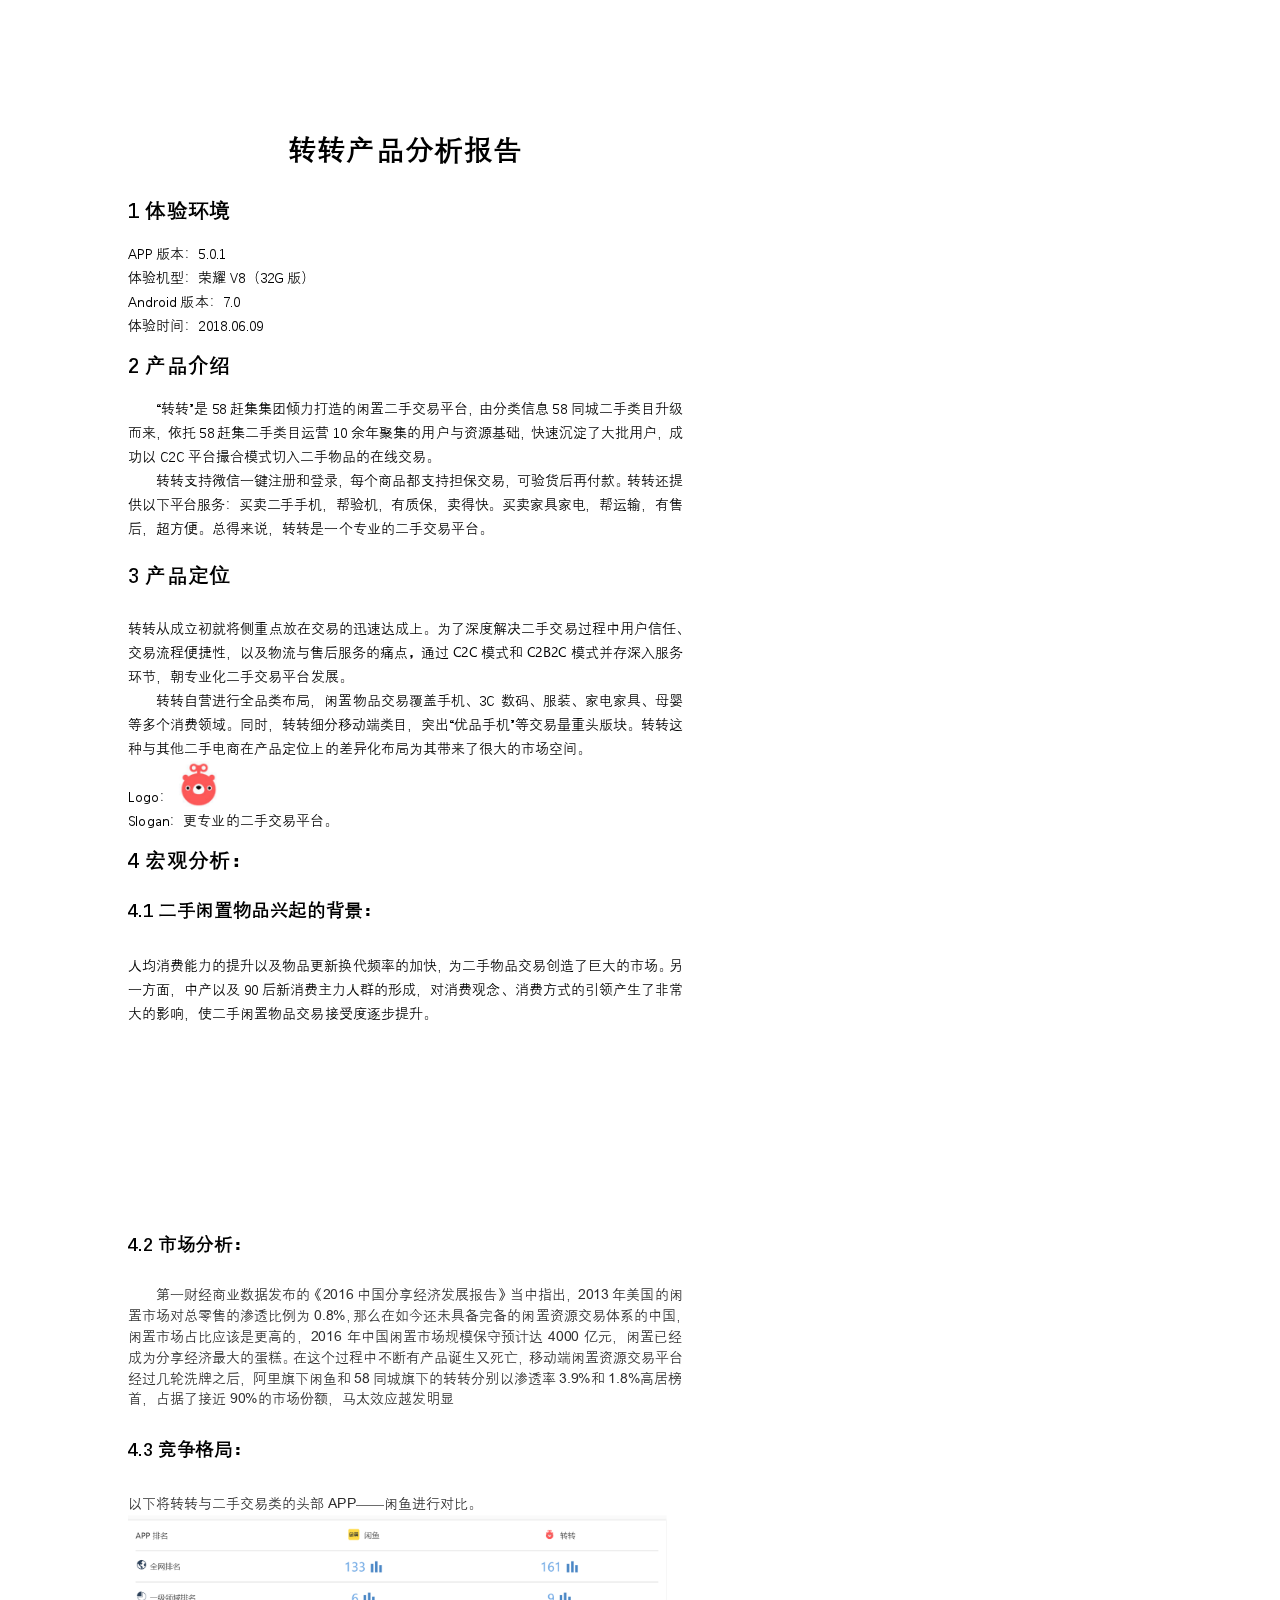
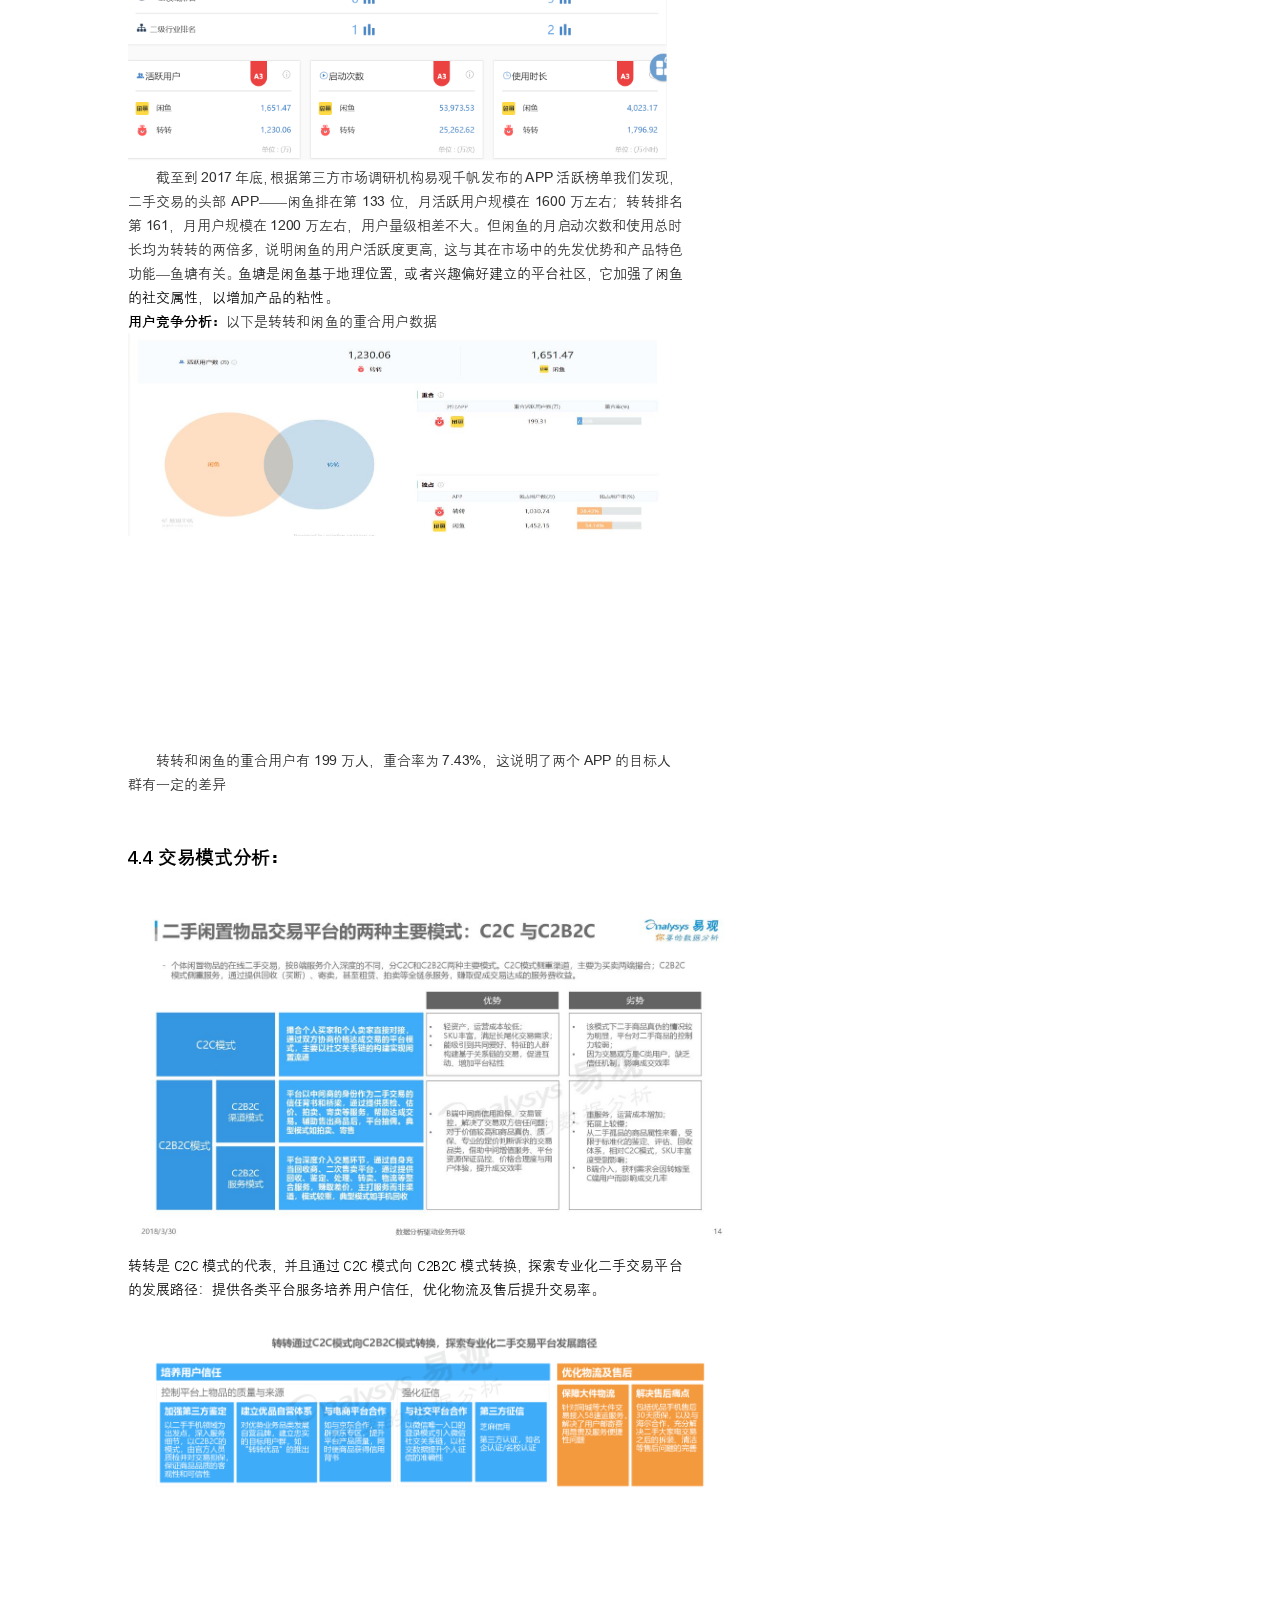
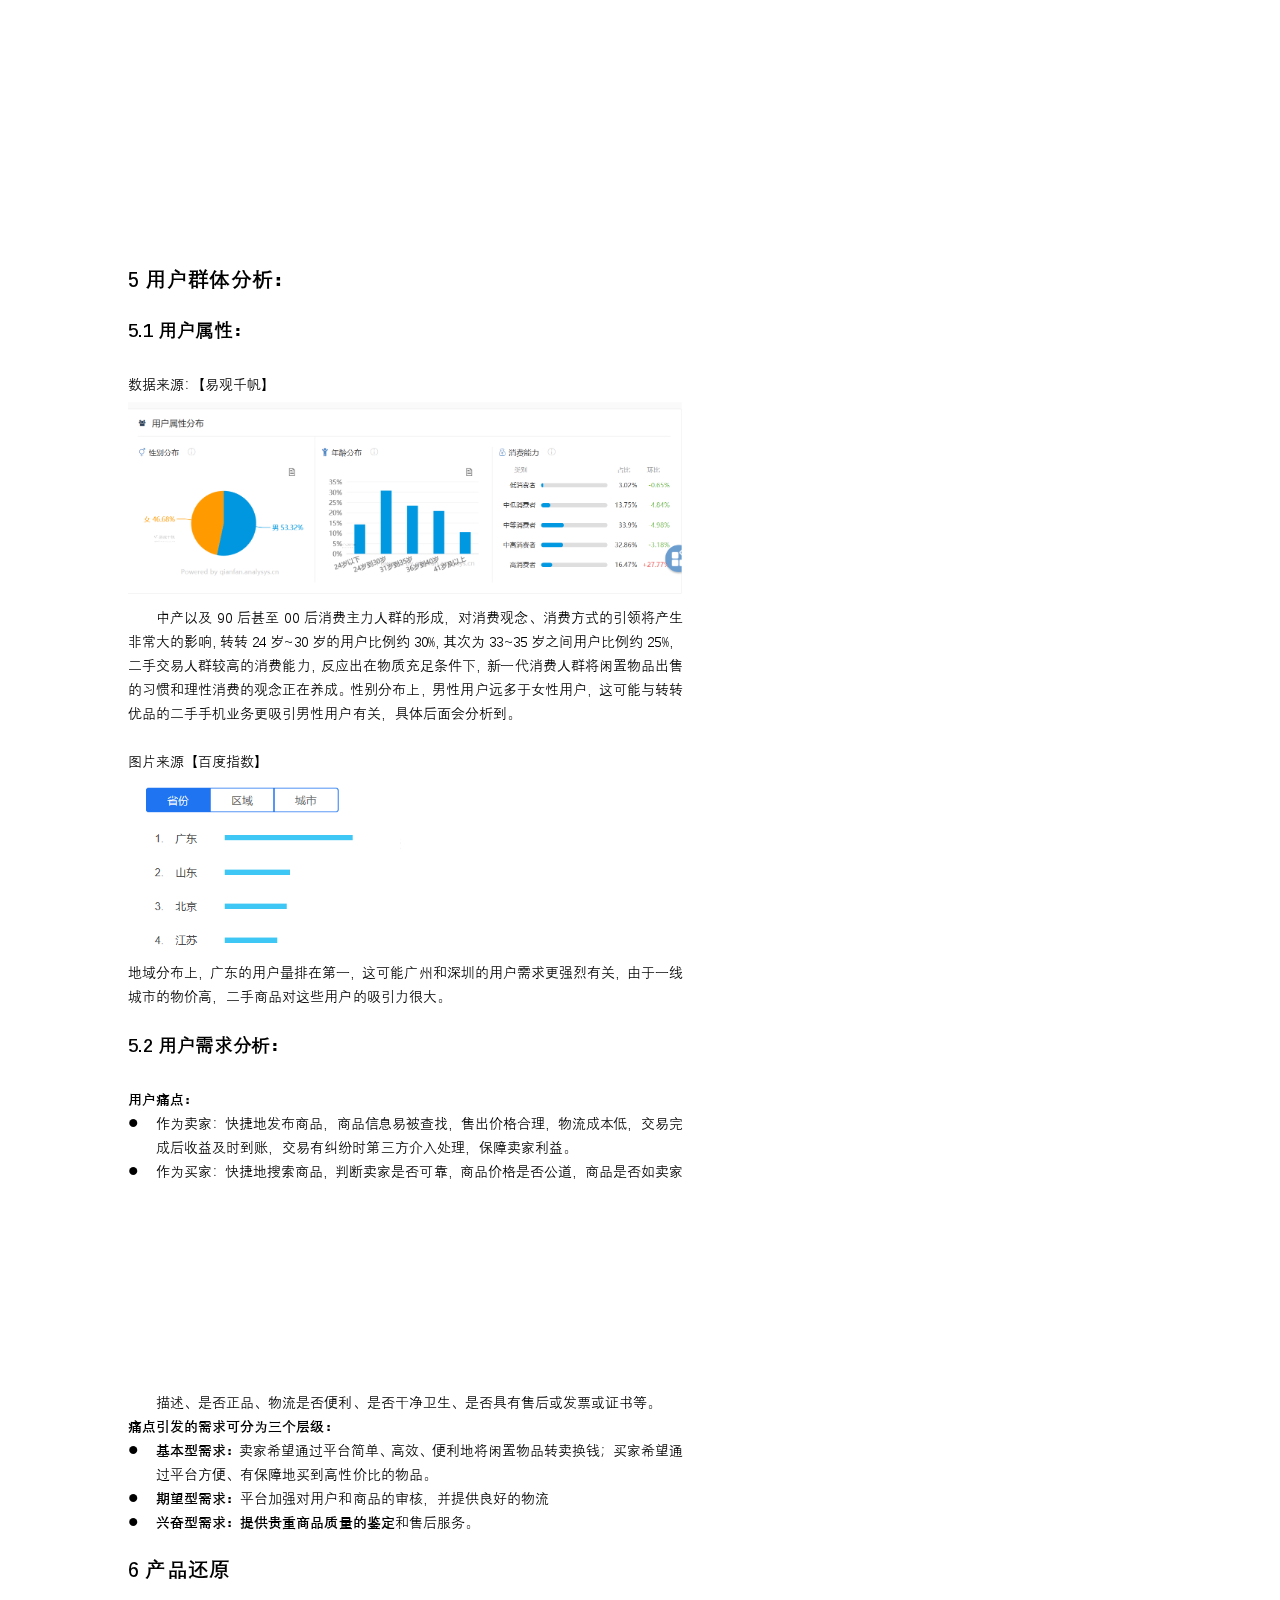
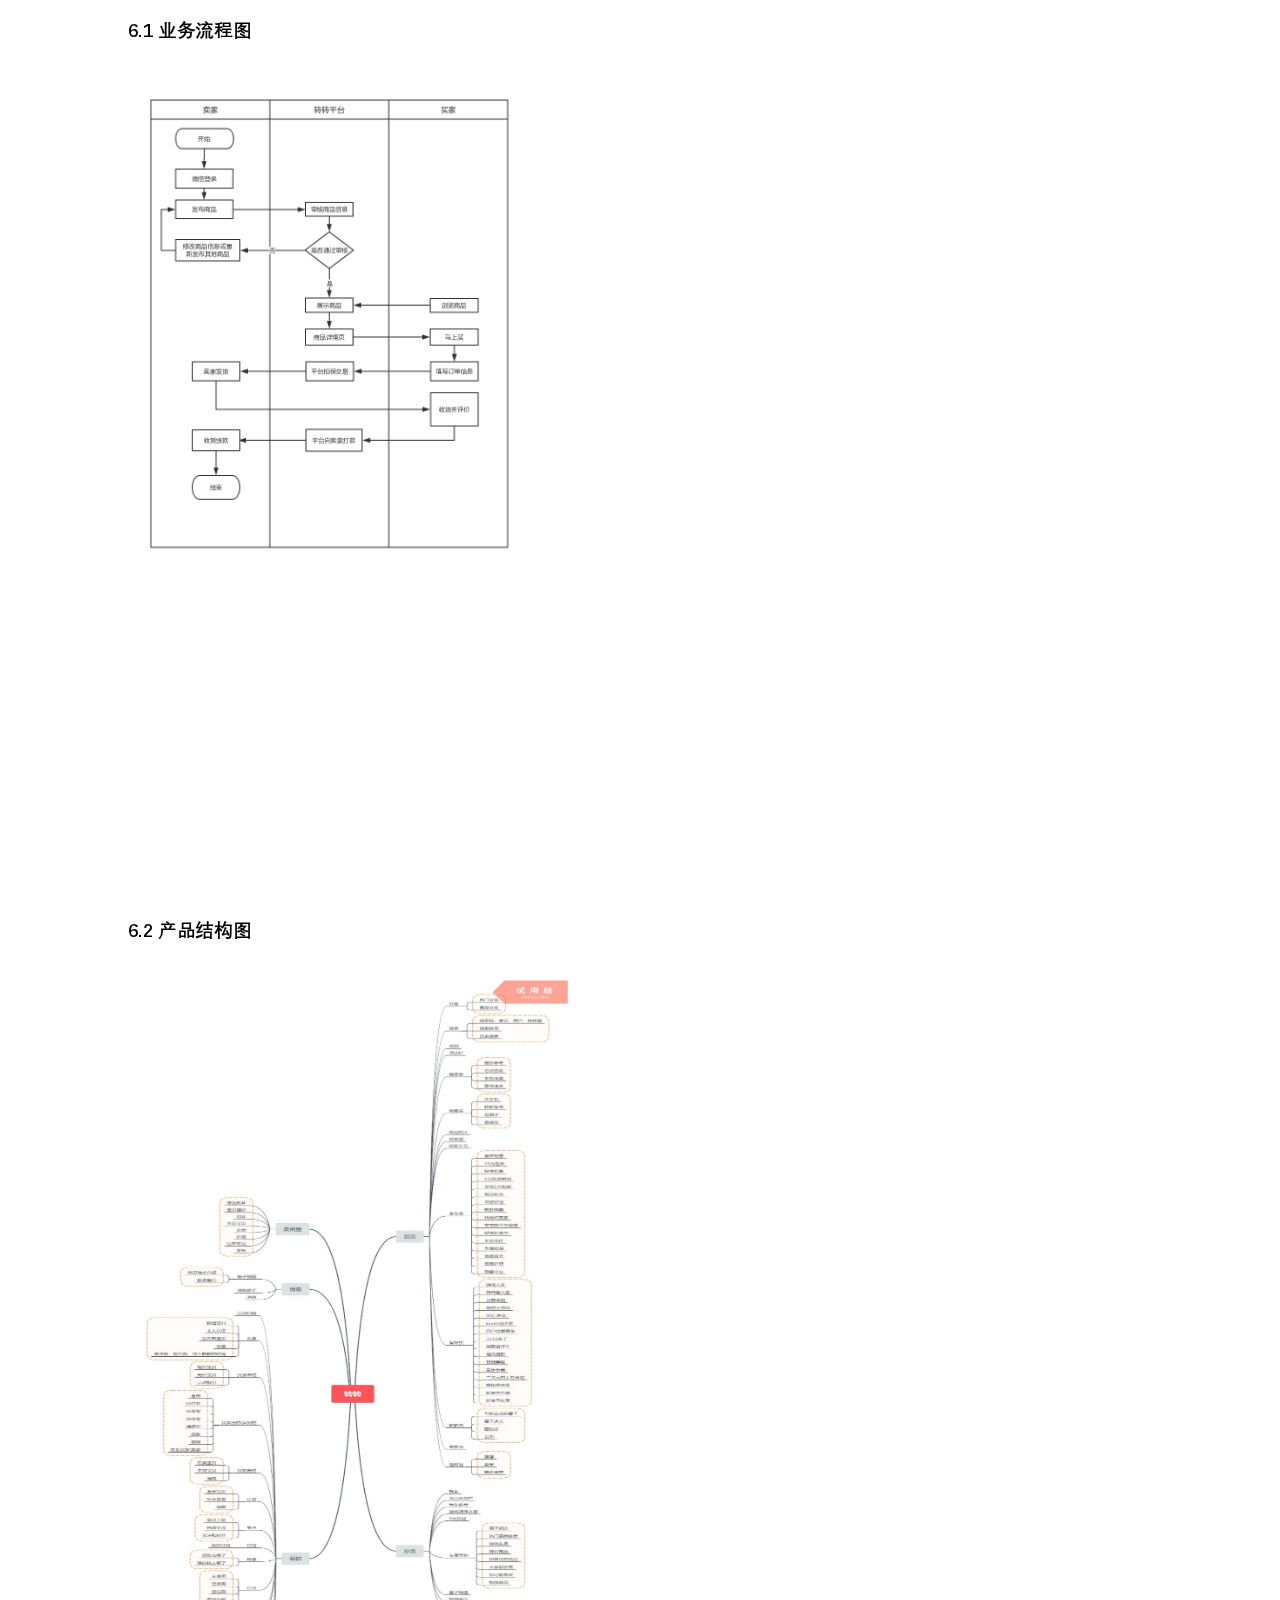
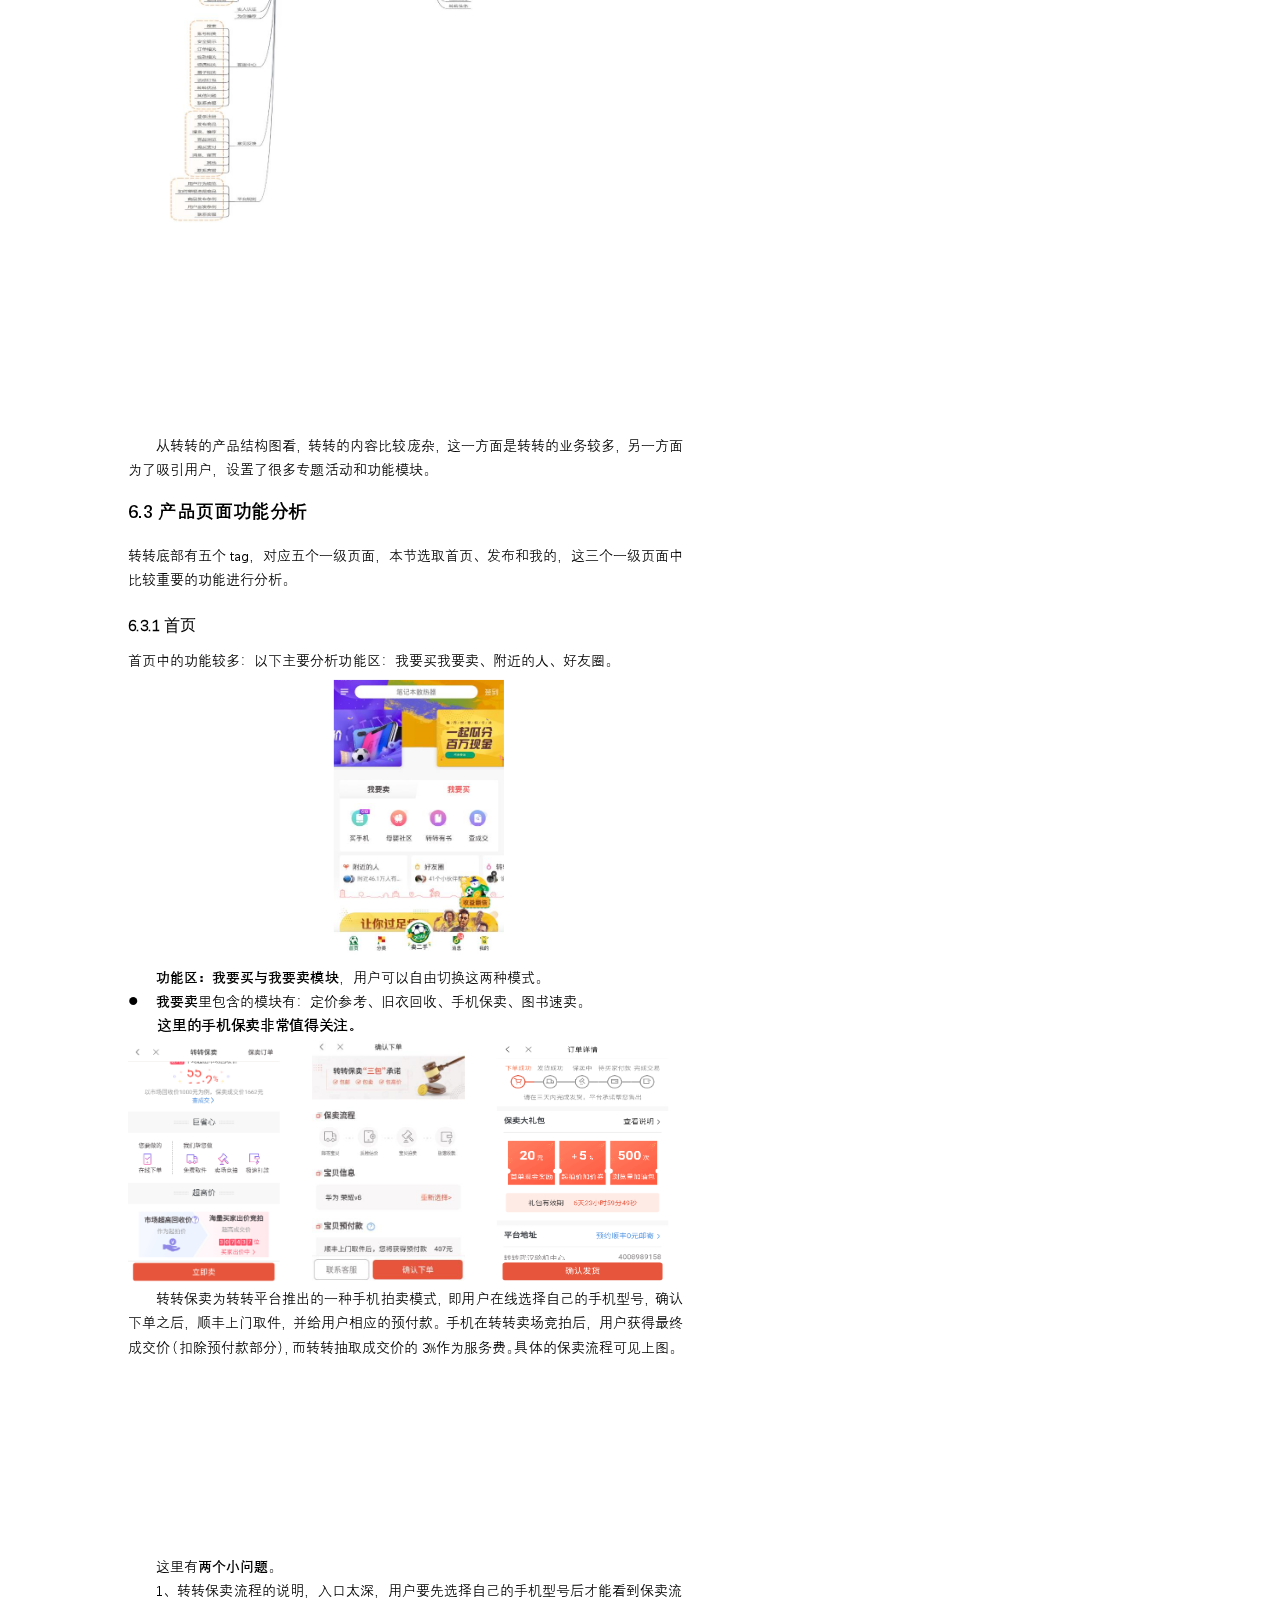
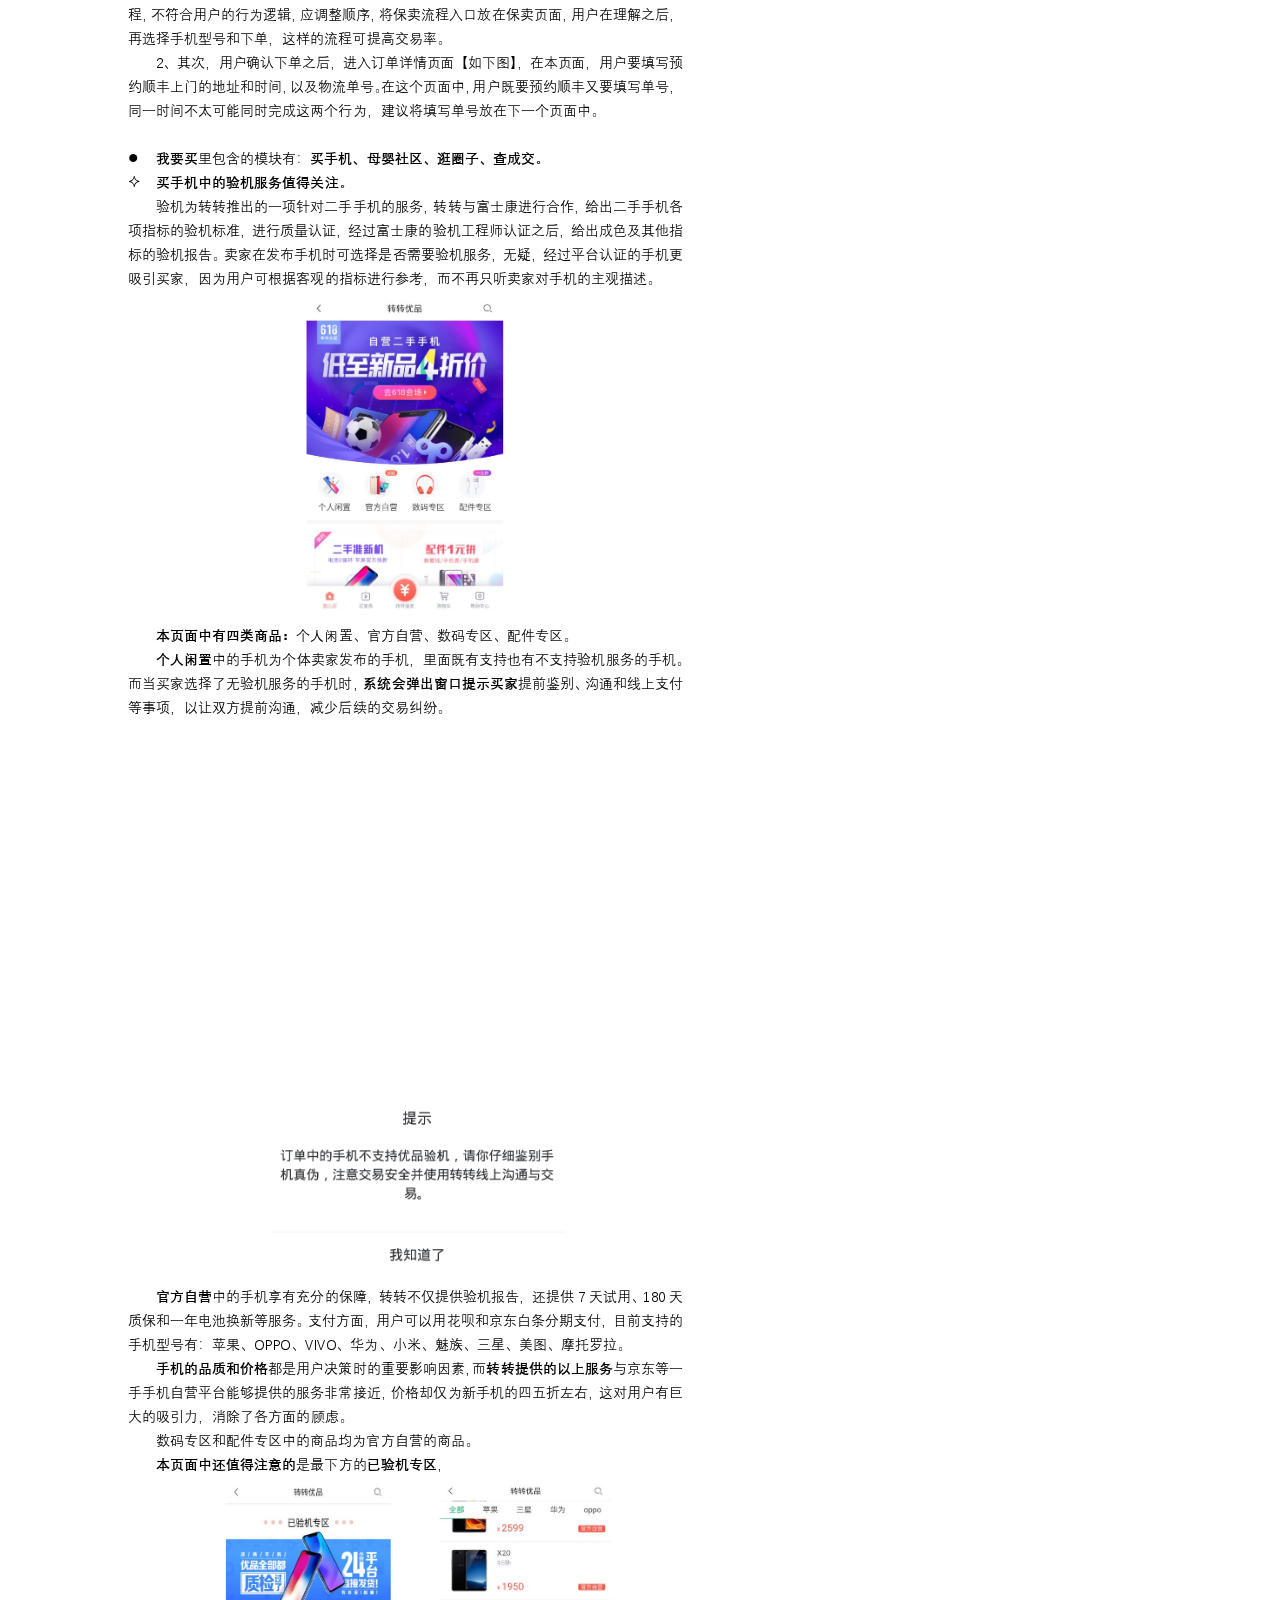
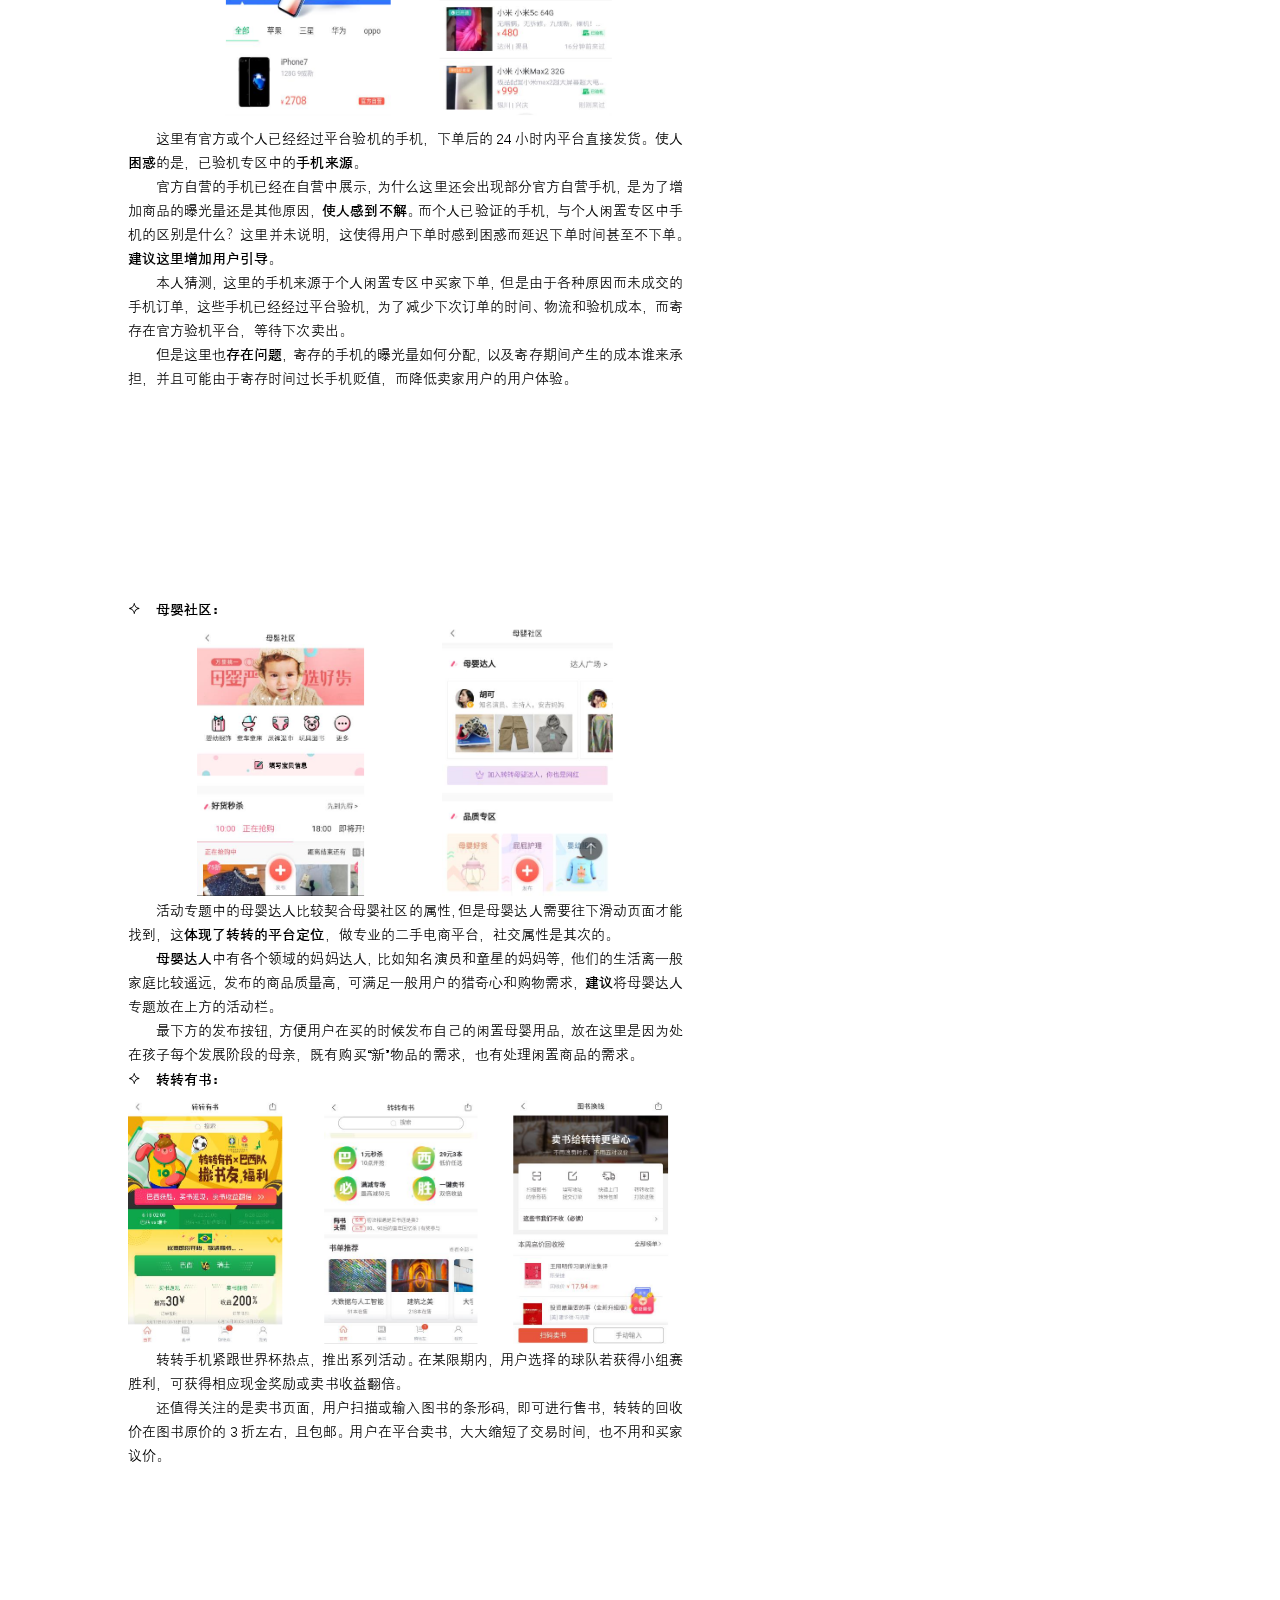
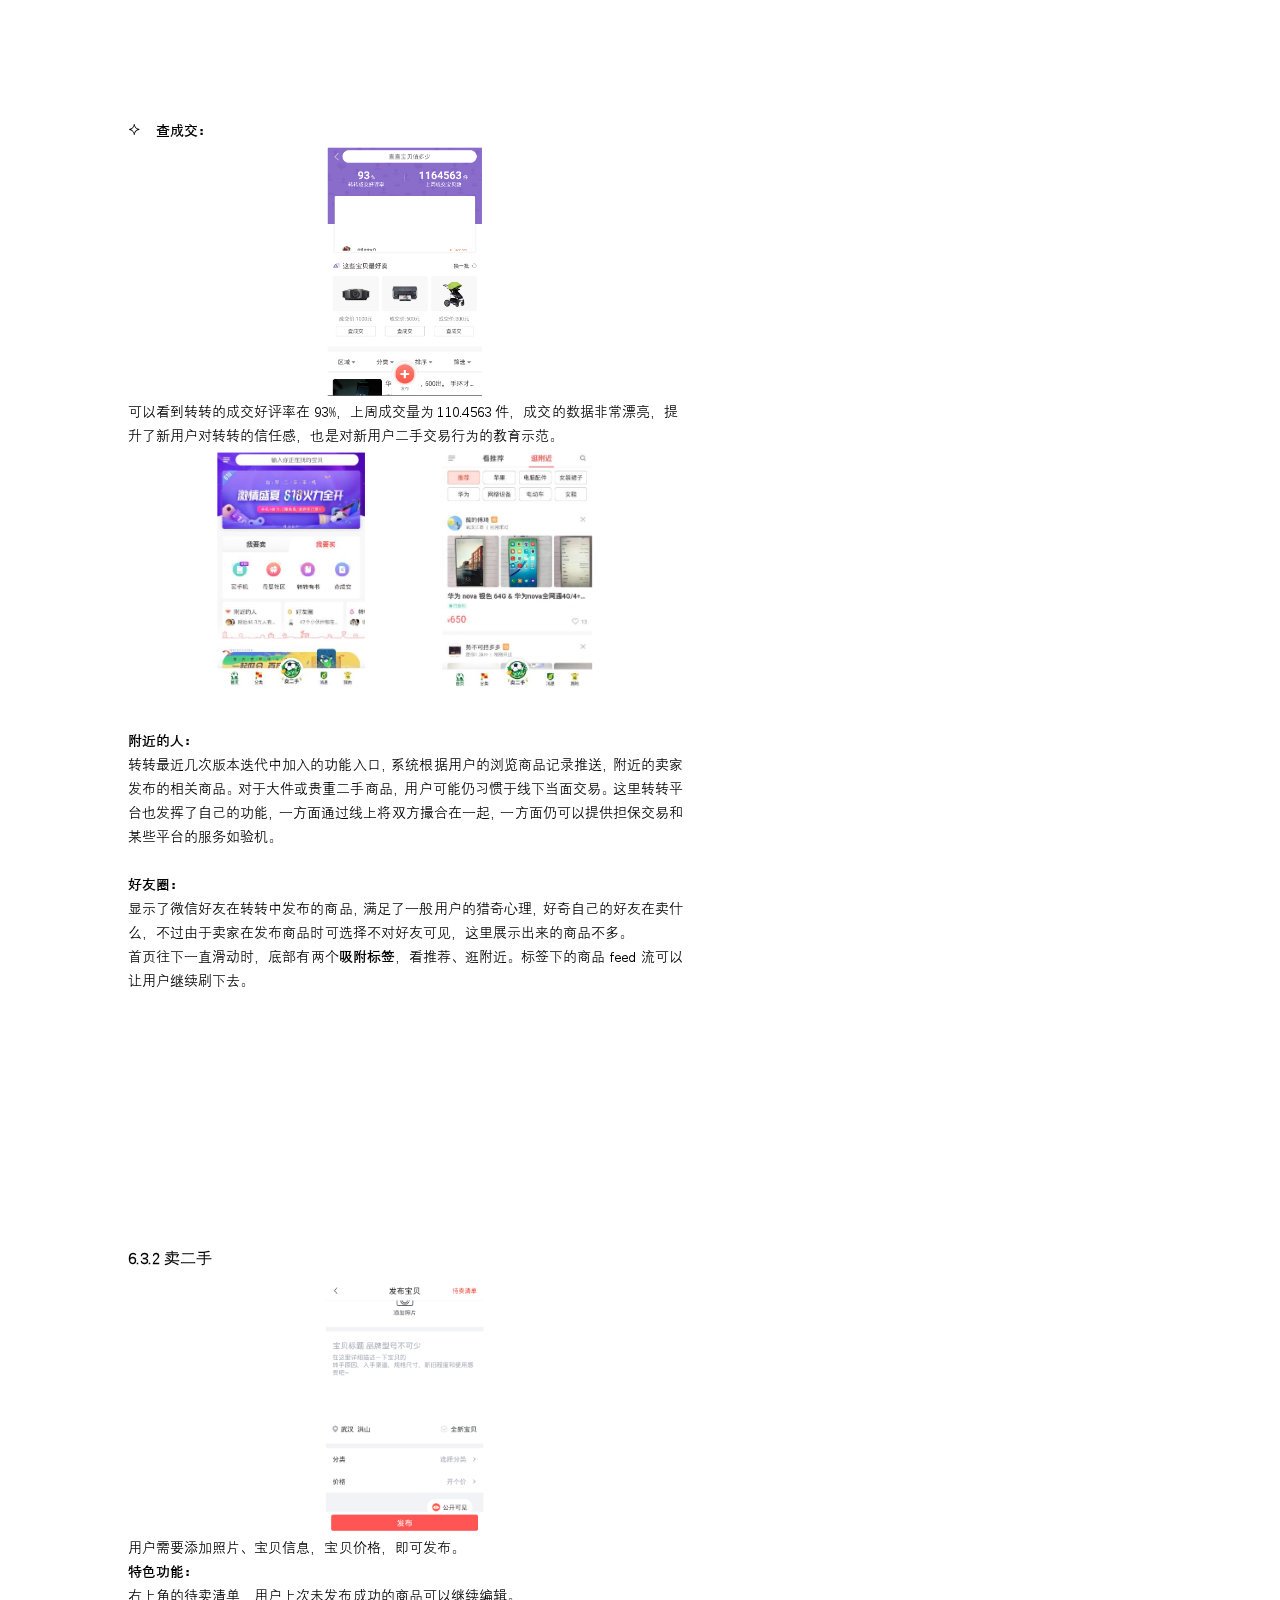
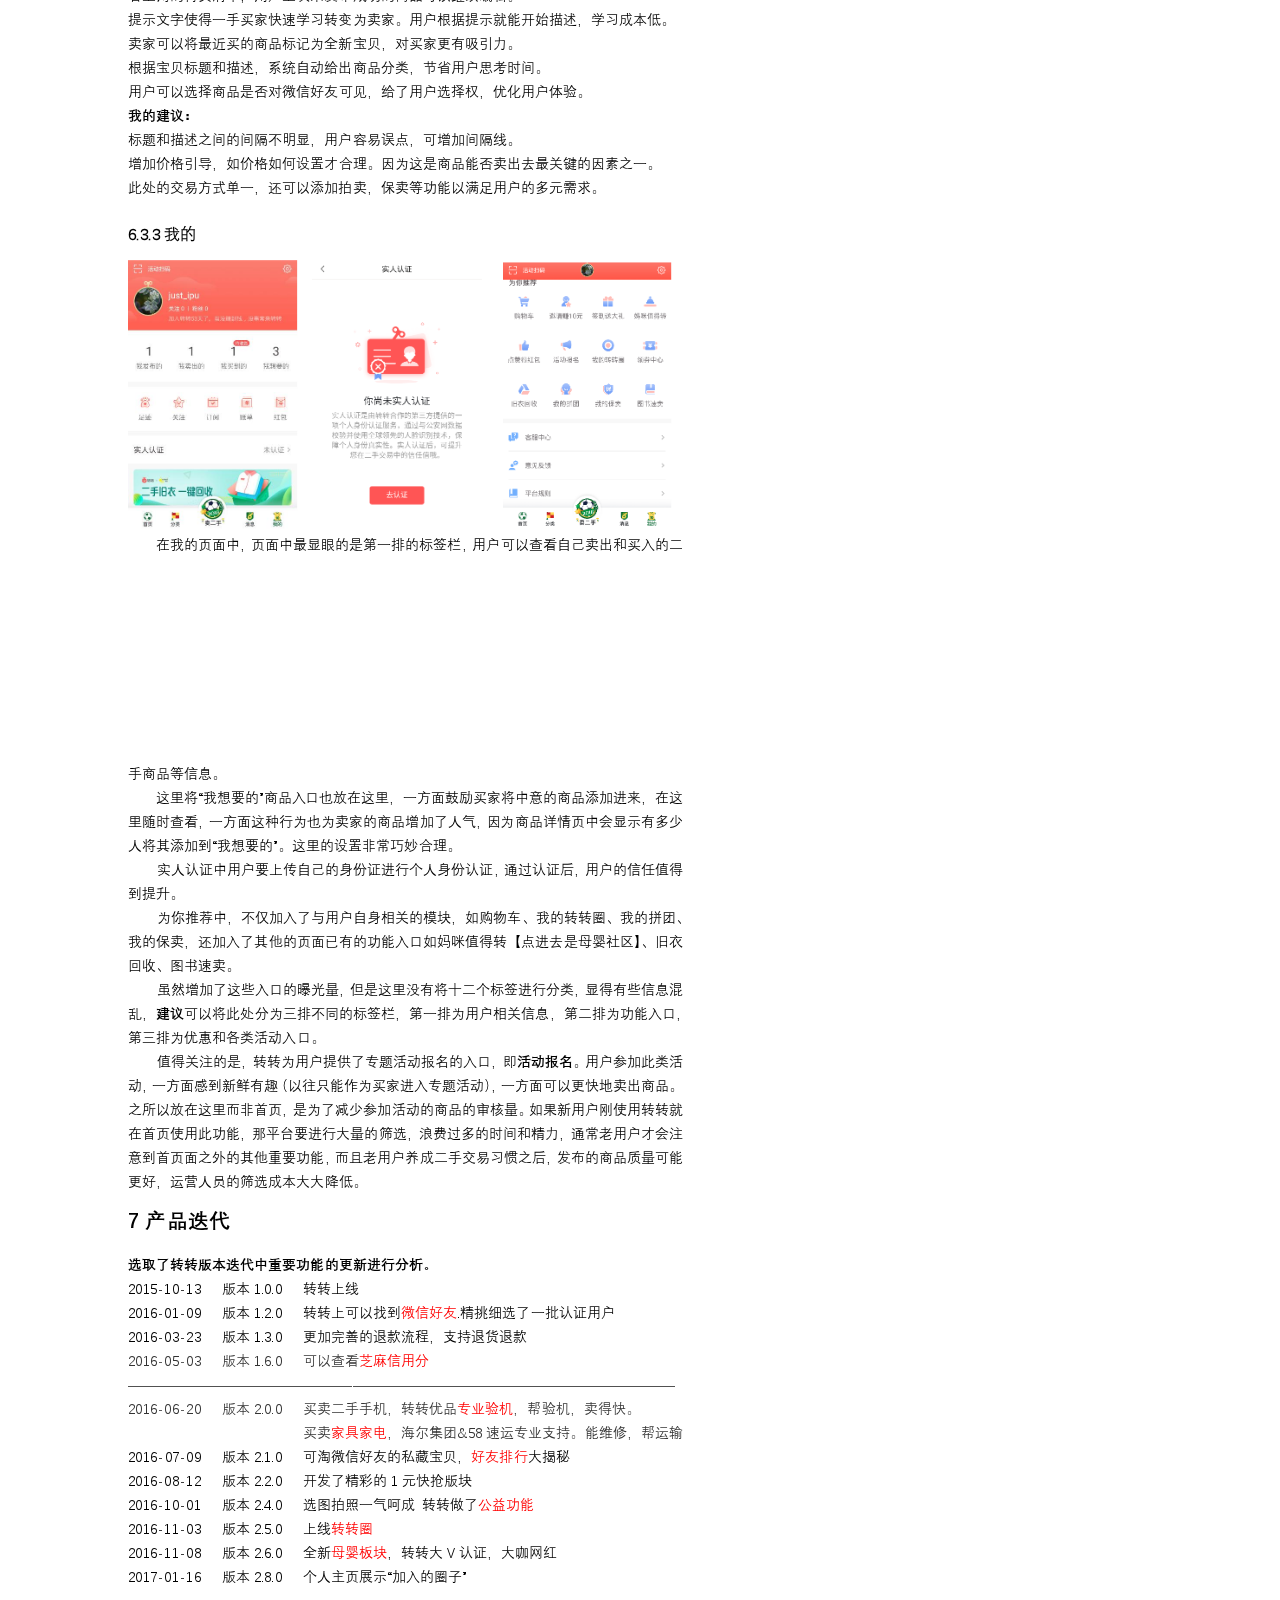
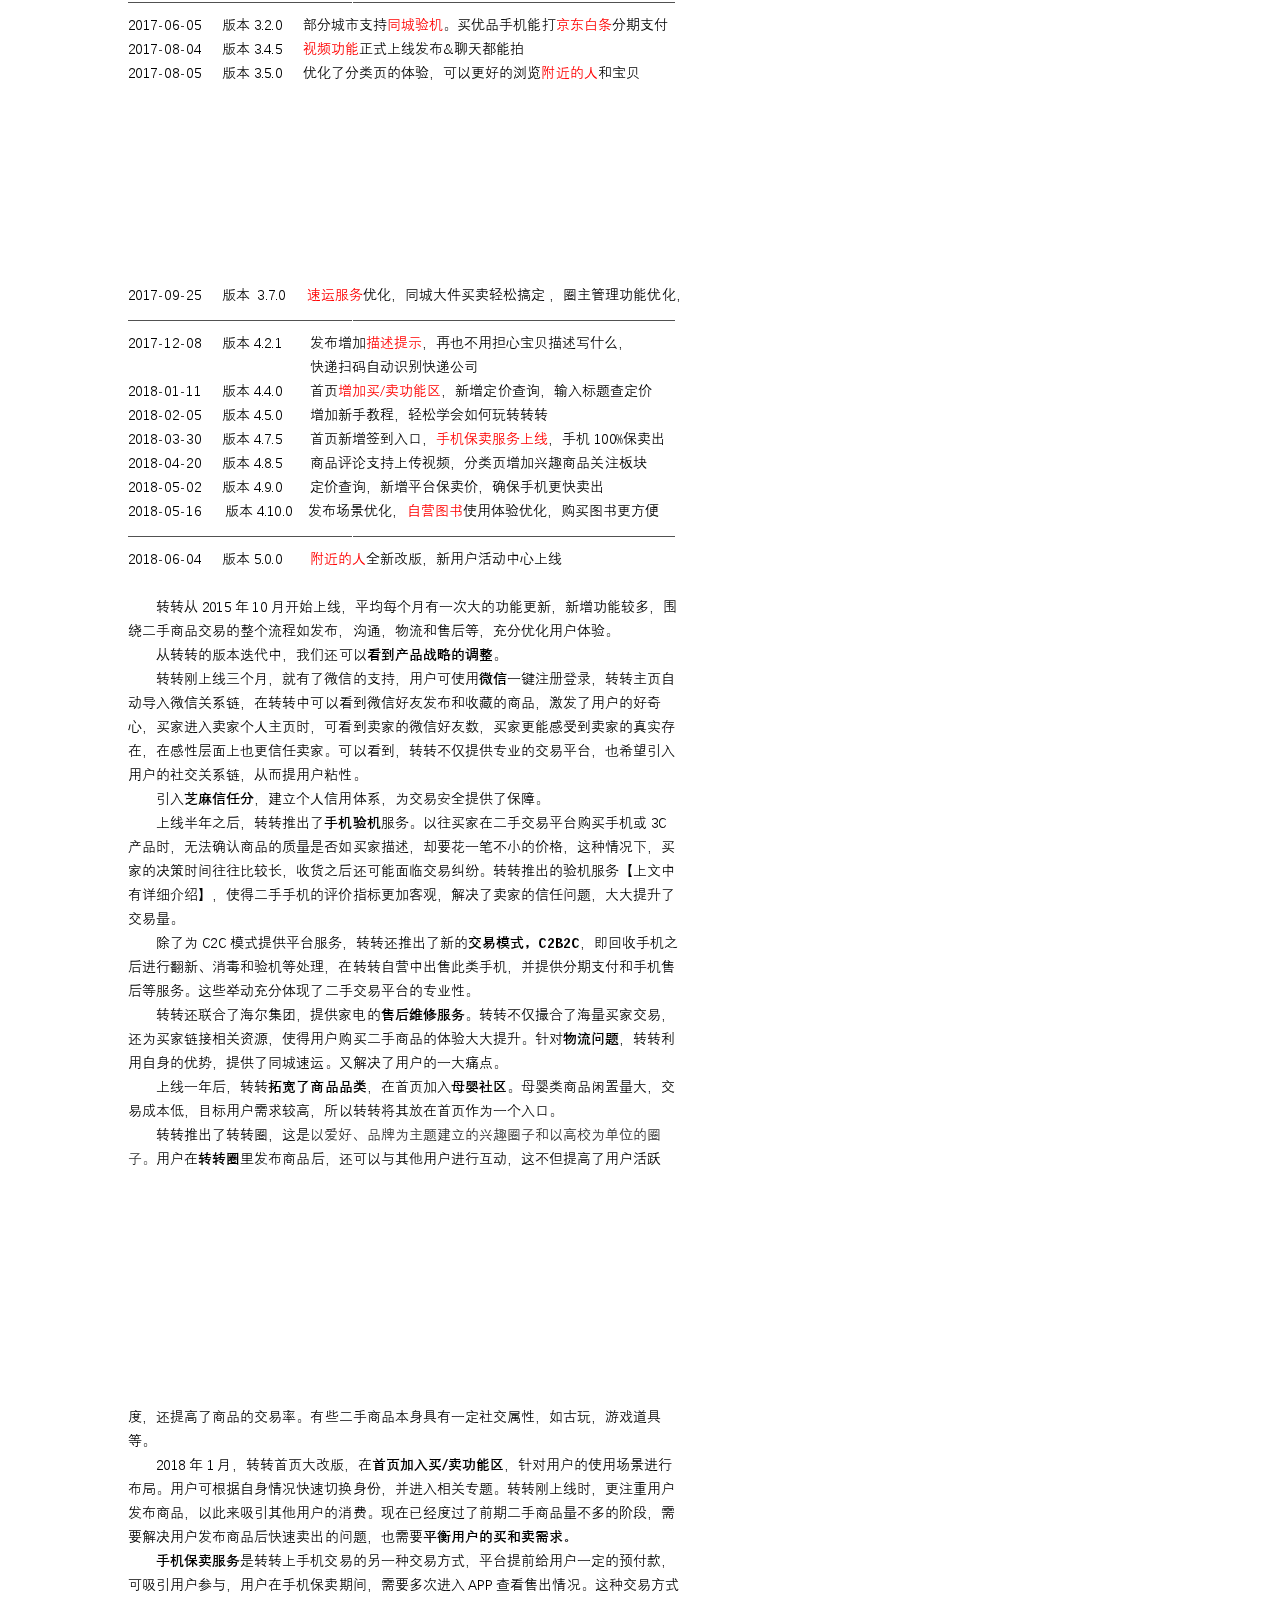
<file: index.html.html>
﻿<!DOCTYPE html><!--[if IE]>  <html class="ie"> <![endif]-->
<html>
	<head>
		<meta charset="utf-8" />
		<title>
		</title>
		<link rel="stylesheet" type="text/css" href="files/style.css" />
	</head>
	<body>
		<div class="stl_02">
			<div class="stl_03">
				<object data="files/img_02.svg" type="image/svg+xml" class="stl_04" style="position:absolute; width:49.5833em; height:70.0833em;">
					<embed src="files/img_02.svg" type="image/svg+xml" />
				</object>
			</div>
			<div class="stl_view">
				<div class="stl_05 stl_06">
					<div class="stl_01" style="left:17.4742em;top: 7.9526em; "><span class="stl_07 stl_08 stl_09">转转产品分析报告 &nbsp;</span></div>
					<div class="stl_01" style="left:7.502em;top: 11.9676em; "><span class="stl_10 stl_08 stl_11" style="word-spacing:-0.0258em;">1 </span><span class="stl_12 stl_08 stl_13">体验环境 &nbsp;</span></div>
					<div class="stl_01" style="left:7.502em;top: 14.9222em; "><span class="stl_14 stl_08 stl_15" style="word-spacing:-0.0134em;">APP </span><span class="stl_16 stl_08 stl_17">版本：</span><span class="stl_14 stl_08 stl_18">5.0.1 &nbsp;</span></div>
					<div class="stl_01" style="left:7.502em;top: 16.4222em; "><span class="stl_16 stl_08 stl_19" style="word-spacing:0.0095em;">体验机型：荣耀 </span><span class="stl_14 stl_08 stl_20">V8</span><span class="stl_16 stl_08 stl_21">（</span><span class="stl_14 stl_08 stl_22" style="word-spacing:-0.0106em;">32G </span><span class="stl_16 stl_08 stl_11">版） &nbsp;</span></div>
					<div class="stl_01" style="left:7.502em;top: 17.9222em; "><span class="stl_14 stl_08 stl_23" style="word-spacing:-0.0251em;">Android </span><span class="stl_16 stl_08 stl_17">版本：</span><span class="stl_14 stl_08 stl_18">7.0 &nbsp;</span></div>
					<div class="stl_01" style="left:7.502em;top: 19.4222em; "><span class="stl_16 stl_08 stl_24">体验时间：</span><span class="stl_14 stl_08 stl_25">2018.06.09 &nbsp;</span></div>
					<div class="stl_01" style="left:7.502em;top: 21.6501em; "><span class="stl_10 stl_08 stl_11" style="word-spacing:-0.0258em;">2 </span><span class="stl_12 stl_08 stl_26">产品介绍 &nbsp;</span></div>
					<div class="stl_01" style="left:9.2517em;top: 24.5847em; z-index:102; "><span class="stl_16 stl_08 stl_27" style="word-spacing:0.0045em;">“转转”是 </span><span class="stl_14 stl_08 stl_28" style="word-spacing:-0.0312em;">58 </span><span class="stl_16 stl_08 stl_29">赶集集团倾力打造的闲置二手交易平台</span><span class="stl_16 stl_08 stl_30">，</span><span class="stl_16 stl_08 stl_31">由</span><span class="stl_16 stl_08 stl_32" style="word-spacing:0.0066em;">分类信息 </span><span class="stl_14 stl_08 stl_28" style="word-spacing:-0.0283em;">58 </span><span class="stl_16 stl_08 stl_33">同城二手类目升级 &nbsp;</span></div>
					<div class="stl_01" style="left:7.502em;top: 26.0847em; "><span class="stl_16 stl_08 stl_19">而来</span><span class="stl_16 stl_08 stl_34">，</span><span class="stl_16 stl_08 stl_31">依</span><span class="stl_16 stl_08 stl_11" style="word-spacing:-0.0009em;">托 </span><span class="stl_14 stl_08 stl_28" style="word-spacing:-0.0198em;">58 </span><span class="stl_16 stl_08 stl_35" style="word-spacing:0.014em;">赶集二手类目运营 </span><span class="stl_14 stl_08 stl_28" style="word-spacing:-0.0198em;">10 </span><span class="stl_16 stl_08 stl_19">余年聚集的用户与资源基础</span><span class="stl_16 stl_08 stl_36">，</span><span class="stl_16 stl_08 stl_11">快</span><span class="stl_16 stl_08 stl_37">速沉淀了大批用户</span><span class="stl_16 stl_08 stl_34">，</span><span class="stl_16 stl_08 stl_34">成 &nbsp;</span></div>
					<div class="stl_01" style="left:7.502em;top: 27.5847em; "><span class="stl_16 stl_08 stl_11" style="word-spacing:-0.0117em;">功以 </span><span class="stl_14 stl_08 stl_38" style="word-spacing:-0.0057em;">C2C </span><span class="stl_16 stl_08 stl_39">平台撮合模式切入二手物品的在线交易。 &nbsp;</span></div>
					<div class="stl_01" style="left:9.2517em;top: 29.0847em; "><span class="stl_16 stl_08 stl_40">转转支持微信一键注册和登录</span><span class="stl_16 stl_08 stl_41">，</span><span class="stl_16 stl_08 stl_31">每</span><span class="stl_16 stl_08 stl_42">个商品都支持担保交易</span><span class="stl_16 stl_08 stl_43">，</span><span class="stl_16 stl_08 stl_11">可</span><span class="stl_16 stl_08 stl_19">验货后再付款</span><span class="stl_16 stl_08 stl_44">。</span><span class="stl_16 stl_08 stl_31">转</span><span class="stl_16 stl_08 stl_19">转还提 &nbsp;</span></div>
					<div class="stl_01" style="left:7.502em;top: 30.5847em; "><span class="stl_16 stl_08 stl_45">供以下平台服务：买卖二手手机，帮验机，有质保，卖得快。买卖家具家电，帮运输，有售 &nbsp;</span></div>
					<div class="stl_01" style="left:7.502em;top: 32.0847em; "><span class="stl_16 stl_08 stl_46">后，超方便。总得来说，转转是一个专业的二手交易平台。 &nbsp;</span></div>
					<div class="stl_01" style="left:7.502em;top: 34.7918em; "><span class="stl_10 stl_08 stl_11" style="word-spacing:-0.0258em;">3 </span><span class="stl_12 stl_08 stl_13">产品定位 &nbsp;</span></div>
					<div class="stl_01" style="left:7.502em;top: 38.3563em; "><span class="stl_16 stl_08 stl_32">转转从成立初就将侧重点放在交易的迅速达成上。为了深度解决二手交易过程中用户信任、 &nbsp;</span></div>
					<div class="stl_01" style="left:7.502em;top: 39.6196em; "><span class="stl_16 stl_08 stl_47">交易流程便捷性，以及物流与售后服务的痛点</span><span class="stl_48 stl_08 stl_49">，</span><span class="stl_16 stl_08 stl_50" style="word-spacing:0.0227em;">通过 </span><span class="stl_51 stl_52 stl_39" style="word-spacing:0.005em;">C2C </span><span class="stl_16 stl_08 stl_19" style="word-spacing:0.0106em;">模式和 </span><span class="stl_51 stl_52 stl_19" style="word-spacing:0.0097em;">C2B2C </span><span class="stl_16 stl_08 stl_46">模式并存深入服务 &nbsp;</span></div>
					<div class="stl_01" style="left:7.502em;top: 41.3563em; "><span class="stl_16 stl_08 stl_42">环节，朝专业化二手交易平台发展。 &nbsp;</span></div>
					<div class="stl_01" style="left:9.2517em;top: 42.8563em; "><span class="stl_16 stl_08 stl_33">转转自营进行全品类布局，闲置物品交易覆盖手机、</span><span class="stl_14 stl_08 stl_28" style="word-spacing:0.1369em;">3C </span><span class="stl_16 stl_08 stl_19">数码、服装、家电家具、母婴 &nbsp;</span></div>
					<div class="stl_01" style="left:7.502em;top: 44.3563em; "><span class="stl_16 stl_08 stl_53">等多个消费领域。同时，转转细分移动端类目，突出“优品手机”等交易量重头版块。转转这 &nbsp;</span></div>
					<div class="stl_01" style="left:7.502em;top: 45.8563em; "><span class="stl_16 stl_08 stl_33">种与其他二手电商在产品定位上的差异化布局为其带来了很大的市场空间。 &nbsp;</span></div>
					<div class="stl_01" style="left:7.502em;top: 48.8588em; "><span class="stl_14 stl_08 stl_54">Logo</span><span class="stl_16 stl_08 stl_54">： &nbsp;</span></div>
					<div class="stl_01" style="left:7.502em;top: 50.3588em; "><span class="stl_14 stl_08 stl_55">Slogan</span><span class="stl_16 stl_08 stl_56">：更专业的二手交易平台。 &nbsp;</span></div>
					<div class="stl_01" style="left:7.502em;top: 52.5843em; "><span class="stl_10 stl_08 stl_11" style="word-spacing:-0.0258em;">4 </span><span class="stl_12 stl_08 stl_57">宏观分析： &nbsp;</span></div>
					<div class="stl_01" style="left:7.502em;top: 55.8139em; "><span class="stl_58 stl_08 stl_59" style="word-spacing:-0.0254em;">4.1 </span><span class="stl_60 stl_08 stl_61">二手闲置物品兴起的背景： &nbsp;</span></div>
					<div class="stl_01" style="left:7.502em;top: 59.4188em; z-index:590; "><span class="stl_16 stl_08 stl_40">人均消费能力的提升以及物品更新换代频率的加快</span><span class="stl_16 stl_08 stl_62">，</span><span class="stl_16 stl_08 stl_11">为</span><span class="stl_16 stl_08 stl_19">二手物品交易创造了巨大的市场</span><span class="stl_16 stl_08 stl_62">。</span><span class="stl_16 stl_08 stl_62">另 &nbsp;</span></div>
					<div class="stl_01" style="left:7.502em;top: 60.9188em; "><span class="stl_16 stl_08 stl_33" style="word-spacing:0.008em;">一方面，中产以及 </span><span class="stl_14 stl_08 stl_63" style="word-spacing:-0.0368em;">90 </span><span class="stl_16 stl_08 stl_56">后新消费主力人群的形成，对消费观念、消费方式的引领产生了非常 &nbsp;</span></div>
					<div class="stl_01" style="left:7.502em;top: 62.4205em; "><span class="stl_16 stl_08 stl_33">大的影响，使二手闲置物品交易接受度逐步提升。 &nbsp;</span></div>
				</div>
			</div>
		</div>
		<div class="stl_02">
			<div class="stl_03">
				<object data="files/img_05.svg" type="image/svg+xml" class="stl_04" style="position:absolute; width:49.5833em; height:70.0833em;">
					<embed src="files/img_05.svg" type="image/svg+xml" />
				</object>
			</div>
			<div class="stl_view">
				<div class="stl_05 stl_06">
					<div class="stl_01" style="left:7.502em;top: 6.6172em; "><span class="stl_58 stl_08 stl_64" style="word-spacing:-0.0277em;">4.2 </span><span class="stl_60 stl_08 stl_24">市场分析： &nbsp;</span></div>
					<div class="stl_01" style="left:9.2517em;top: 9.8484em; z-index:40; "><span class="stl_65 stl_08 stl_42">第一财经商业数据发布</span><span class="stl_65 stl_08 stl_44">的</span><span class="stl_65 stl_08 stl_66">《</span><span class="stl_67 stl_68 stl_69" style="word-spacing:0.0071em;">2016 </span><span class="stl_65 stl_08 stl_42">中国分享经济发展报告</span><span class="stl_65 stl_08 stl_44">》</span><span class="stl_65 stl_08 stl_11">当</span><span class="stl_65 stl_08 stl_32">中指出</span><span class="stl_65 stl_08 stl_70">，</span><span class="stl_67 stl_68 stl_71" style="word-spacing:0.0157em;">2013 </span><span class="stl_65 stl_08 stl_19">年美国的闲 &nbsp;</span></div>
					<div class="stl_01" style="left:7.502em;top: 11.1484em; z-index:68; "><span class="stl_65 stl_08 stl_72" style="word-spacing:0.0098em;">置市场对总零售的渗透比例为 </span><span class="stl_67 stl_68 stl_73">0.8%</span><span class="stl_65 stl_08 stl_74">，</span><span class="stl_65 stl_08 stl_31">那</span><span class="stl_65 stl_08 stl_40">么在如今还未具备完备的闲置资源交易体系的中国， &nbsp;</span></div>
					<div class="stl_01" style="left:7.502em;top: 12.4484em; "><span class="stl_65 stl_08 stl_75">闲置市场占比应该是更高的，</span><span class="stl_67 stl_68 stl_17" style="word-spacing:0.1127em;">2016 </span><span class="stl_65 stl_08 stl_29" style="word-spacing:0.1121em;">年中国闲置市场规模保守预计达 </span><span class="stl_67 stl_68 stl_76" style="word-spacing:0.1045em;">4000 </span><span class="stl_65 stl_08 stl_19">亿元，闲置已经 &nbsp;</span></div>
					<div class="stl_01" style="left:7.502em;top: 13.8322em; z-index:163; "><span class="stl_65 stl_08 stl_40">成为分享经济最大的蛋糕</span><span class="stl_65 stl_08 stl_62">。</span><span class="stl_65 stl_08 stl_11">在</span><span class="stl_65 stl_08 stl_29">这个过程中不断有产品诞生又死亡</span><span class="stl_65 stl_08 stl_77">，</span><span class="stl_65 stl_08 stl_11">移</span><span class="stl_65 stl_08 stl_56">动端闲置资源交易平台 &nbsp;</span></div>
					<div class="stl_01" style="left:7.502em;top: 15.0484em; "><span class="stl_65 stl_08 stl_19">经过几轮洗牌之后</span><span class="stl_65 stl_08 stl_78">，</span><span class="stl_65 stl_08 stl_31">阿</span><span class="stl_65 stl_08 stl_79" style="word-spacing:0.0131em;">里旗下闲鱼和 </span><span class="stl_67 stl_68 stl_76" style="word-spacing:-0.012em;">58 </span><span class="stl_65 stl_08 stl_80" style="word-spacing:0.0098em;">同城旗下的转转分别以渗透率 </span><span class="stl_67 stl_68 stl_79">3.9%</span><span class="stl_65 stl_08 stl_11" style="word-spacing:0em;">和 </span><span class="stl_67 stl_68 stl_73">1.8%</span><span class="stl_65 stl_08 stl_19">高居榜 &nbsp;</span></div>
					<div class="stl_01" style="left:7.502em;top: 16.3484em; "><span class="stl_65 stl_08 stl_19" style="word-spacing:0.0095em;">首，占据了接近 </span><span class="stl_67 stl_68 stl_81">90%</span><span class="stl_65 stl_08 stl_29">的市场份额，马太效应越发明显 &nbsp;</span></div>
					<div class="stl_01" style="left:7.502em;top: 19.3972em; "><span class="stl_58 stl_08 stl_59" style="word-spacing:-0.0254em;">4.3 </span><span class="stl_60 stl_08 stl_24">竞争格局： &nbsp;</span></div>
					<div class="stl_01" style="left:7.502em;top: 22.9109em; "><span class="stl_65 stl_08 stl_40" style="word-spacing:0.0097em;">以下将转转与二手交易类的头部 </span><span class="stl_67 stl_68 stl_28">APP</span><span class="stl_65 stl_08 stl_75">——闲鱼进行对比。 &nbsp;</span></div>
					<div class="stl_01" style="left:9.2517em;top: 40.0125em; z-index:288; "><span class="stl_65 stl_08 stl_11" style="word-spacing:-0.0568em;">截至到 </span><span class="stl_67 stl_68 stl_82" style="word-spacing:-0.0385em;">2017 </span><span class="stl_65 stl_08 stl_19">年底</span><span class="stl_65 stl_08 stl_83">，</span><span class="stl_65 stl_08 stl_31">根</span><span class="stl_65 stl_08 stl_33" style="word-spacing:-0.0478em;">据第三方市场调研机构易观千帆发布的 </span><span class="stl_67 stl_68 stl_15" style="word-spacing:-0.0345em;">APP </span><span class="stl_65 stl_08 stl_19">活跃榜单我们发现， &nbsp;</span></div>
					<div class="stl_01" style="left:7.502em;top: 41.5125em; "><span class="stl_65 stl_08 stl_32" style="word-spacing:0.0744em;">二手交易的头部 </span><span class="stl_67 stl_68 stl_69">APP</span><span class="stl_65 stl_08 stl_32" style="word-spacing:0.0753em;">——闲鱼排在第 </span><span class="stl_67 stl_68 stl_76" style="word-spacing:0.0675em;">133 </span><span class="stl_65 stl_08 stl_46" style="word-spacing:0.0883em;">位，月活跃用户规模在 </span><span class="stl_67 stl_68 stl_17" style="word-spacing:0.0814em;">1600 </span><span class="stl_65 stl_08 stl_33">万左右；转转排名 &nbsp;</span></div>
					<div class="stl_01" style="left:7.502em;top: 43.0125em; "><span class="stl_65 stl_08 stl_11" style="word-spacing:-0.0004em;">第 </span><span class="stl_67 stl_68 stl_82">161</span><span class="stl_65 stl_08 stl_84" style="word-spacing:0.024em;">，月用户规模在 </span><span class="stl_67 stl_68 stl_37" style="word-spacing:0.0145em;">1200 </span><span class="stl_65 stl_08 stl_47">万左右，用户量级相差不大。但闲鱼的月启动次数和使用总时 &nbsp;</span></div>
					<div class="stl_01" style="left:7.502em;top: 44.5963em; z-index:425; "><span class="stl_65 stl_08 stl_56">长均为转转的两倍多</span><span class="stl_65 stl_08 stl_62">，</span><span class="stl_65 stl_08 stl_31">说</span><span class="stl_65 stl_08 stl_40">明闲鱼的用户活跃度更高</span><span class="stl_65 stl_08 stl_62">，</span><span class="stl_65 stl_08 stl_11">这</span><span class="stl_65 stl_08 stl_29">与其在市场中的先发优势和产品特色 &nbsp;</span></div>
					<div class="stl_01" style="left:7.502em;top: 46.0963em; "><span class="stl_65 stl_08 stl_46">功能—鱼塘有关</span><span class="stl_65 stl_08 stl_85">。</span><span class="stl_86 stl_08 stl_40">鱼塘是闲鱼基于地理位置</span><span class="stl_86 stl_08 stl_43">，</span><span class="stl_86 stl_08 stl_11">或</span><span class="stl_86 stl_08 stl_19">者兴趣偏好建立的平台社区</span><span class="stl_86 stl_08 stl_87">，</span><span class="stl_86 stl_08 stl_31">它</span><span class="stl_86 stl_08 stl_19">加强了闲鱼 &nbsp;</span></div>
					<div class="stl_01" style="left:7.502em;top: 47.5963em; "><span class="stl_16 stl_08 stl_33">的社交属性，以增加产品的粘性。 &nbsp;</span></div>
					<div class="stl_01" style="left:7.502em;top: 49.0988em; "><span class="stl_48 stl_08 stl_56">用户竞争分析：</span><span class="stl_65 stl_08 stl_73">以下是转转和闲鱼的重合用户数据 &nbsp;</span></div>
				</div>
			</div>
		</div>
		<div class="stl_02">
			<div class="stl_03">
				<object data="files/img_08.svg" type="image/svg+xml" class="stl_04" style="position:absolute; width:49.5833em; height:70.0833em;">
					<embed src="files/img_08.svg" type="image/svg+xml" />
				</object>
			</div>
			<div class="stl_view">
				<div class="stl_05 stl_06">
					<div class="stl_01" style="left:9.2517em;top: 6.3284em; "><span class="stl_65 stl_08 stl_19" style="word-spacing:0.0007em;">转转和闲鱼的重合用户有 </span><span class="stl_67 stl_68 stl_76" style="word-spacing:-0.012em;">199 </span><span class="stl_65 stl_08 stl_19" style="word-spacing:0.0118em;">万人，重合率为 </span><span class="stl_67 stl_68 stl_18">7.43%</span><span class="stl_65 stl_08 stl_19" style="word-spacing:0.0127em;">，这说明了两个 </span><span class="stl_67 stl_68 stl_88" style="word-spacing:0.0193em;">APP </span><span class="stl_65 stl_08 stl_32">的目标人 &nbsp;</span></div>
					<div class="stl_01" style="left:7.502em;top: 7.9121em; "><span class="stl_65 stl_08 stl_32">群有一定的差异 &nbsp;</span></div>
					<div class="stl_01" style="left:7.502em;top: 12.2872em; "><span class="stl_58 stl_08 stl_64" style="word-spacing:-0.0277em;">4.4 </span><span class="stl_60 stl_08 stl_89">交易模式分析： &nbsp;</span></div>
					<div class="stl_01" style="left:7.502em;top: 37.9863em; "><span class="stl_16 stl_08 stl_19" style="word-spacing:0.0103em;">转转是 </span><span class="stl_14 stl_08 stl_38" style="word-spacing:-0.0171em;">C2C </span><span class="stl_16 stl_08 stl_42">模式的代表</span><span class="stl_16 stl_08 stl_34">，</span><span class="stl_16 stl_08 stl_11">并</span><span class="stl_16 stl_08 stl_19" style="word-spacing:0.0016em;">且通过 </span><span class="stl_14 stl_08 stl_90" style="word-spacing:-0.0084em;">C2C </span><span class="stl_16 stl_08 stl_19" style="word-spacing:0.0012em;">模式向 </span><span class="stl_14 stl_08 stl_28" style="word-spacing:-0.0108em;">C2B2C </span><span class="stl_16 stl_08 stl_19">模式转换</span><span class="stl_16 stl_08 stl_91">，</span><span class="stl_16 stl_08 stl_31">探</span><span class="stl_16 stl_08 stl_56">索专业化二手交易平台 &nbsp;</span></div>
					<div class="stl_01" style="left:7.502em;top: 39.4863em; "><span class="stl_16 stl_08 stl_56">的发展路径：提供各类平台服务培养用户信任，优化物流及售后提升交易率。 &nbsp;</span></div>
				</div>
			</div>
		</div>
		<div class="stl_02">
			<div class="stl_03">
				<object data="files/img_11.svg" type="image/svg+xml" class="stl_04" style="position:absolute; width:49.5833em; height:70.0833em;">
					<embed src="files/img_11.svg" type="image/svg+xml" />
				</object>
			</div>
			<div class="stl_view">
				<div class="stl_05 stl_06">
					<div class="stl_01" style="left:7.502em;top: 6.0576em; "><span class="stl_10 stl_08 stl_11" style="word-spacing:-0.0258em;">5 </span><span class="stl_12 stl_08 stl_13">用户群体分析： &nbsp;</span></div>
					<div class="stl_01" style="left:7.502em;top: 9.2772em; "><span class="stl_58 stl_08 stl_59" style="word-spacing:-0.0254em;">5.1 </span><span class="stl_60 stl_08 stl_92">用户属性： &nbsp;</span></div>
					<div class="stl_01" style="left:7.502em;top: 12.8822em; z-index:22; "><span class="stl_16 stl_08 stl_93">数据来源</span><span class="stl_16 stl_08 stl_94">：</span><span class="stl_16 stl_08 stl_11">【</span><span class="stl_16 stl_08 stl_40">易观千帆】 &nbsp;</span></div>
					<div class="stl_01" style="left:9.2517em;top: 27.3847em; "><span class="stl_16 stl_08 stl_32" style="word-spacing:0.1206em;">中产以及 </span><span class="stl_14 stl_08 stl_95" style="word-spacing:0.1166em;">90 </span><span class="stl_16 stl_08 stl_19" style="word-spacing:0.1271em;">后甚至 </span><span class="stl_14 stl_08 stl_95" style="word-spacing:0.1166em;">00 </span><span class="stl_16 stl_08 stl_29">后消费主力人群的形成，对消费观念、消费方式的引领将产生 &nbsp;</span></div>
					<div class="stl_01" style="left:7.502em;top: 28.8847em; z-index:94; "><span class="stl_16 stl_08 stl_96">非常大的影响</span><span class="stl_16 stl_08 stl_97">，</span><span class="stl_16 stl_08 stl_31">转</span><span class="stl_16 stl_08 stl_11" style="word-spacing:0.002em;">转 </span><span class="stl_14 stl_08 stl_28" style="word-spacing:-0.0198em;">24 </span><span class="stl_16 stl_08 stl_50">岁</span><span class="stl_14 stl_08 stl_98" style="word-spacing:-0.0274em;">~30 </span><span class="stl_16 stl_08 stl_19" style="word-spacing:0.0118em;">岁的用户比例约 </span><span class="stl_14 stl_08 stl_99">30%</span><span class="stl_16 stl_08 stl_100">，</span><span class="stl_16 stl_08 stl_11">其</span><span class="stl_16 stl_08 stl_31" style="word-spacing:0.0218em;">次为 </span><span class="stl_14 stl_08 stl_101" style="word-spacing:-0.0236em;">33~35 </span><span class="stl_16 stl_08 stl_35" style="word-spacing:0.014em;">岁之间用户比例约 </span><span class="stl_14 stl_08 stl_93">25%</span><span class="stl_16 stl_08 stl_93">， &nbsp;</span></div>
					<div class="stl_01" style="left:7.502em;top: 30.3847em; z-index:140; "><span class="stl_16 stl_08 stl_75">二手交易人群较高的消费能力</span><span class="stl_16 stl_08 stl_77">，</span><span class="stl_16 stl_08 stl_11">反</span><span class="stl_16 stl_08 stl_19">应出在物质充足条件下</span><span class="stl_16 stl_08 stl_62">，</span><span class="stl_16 stl_08 stl_31">新</span><span class="stl_16 stl_08 stl_72">一代消费人群将闲置物品出售 &nbsp;</span></div>
					<div class="stl_01" style="left:7.502em;top: 31.8847em; "><span class="stl_16 stl_08 stl_29">的习惯和理性消费的观念正在养成</span><span class="stl_16 stl_08 stl_44">。</span><span class="stl_16 stl_08 stl_31">性</span><span class="stl_16 stl_08 stl_19">别分布上</span><span class="stl_16 stl_08 stl_43">，</span><span class="stl_16 stl_08 stl_11">男</span><span class="stl_16 stl_08 stl_19">性用户远多于女性用户</span><span class="stl_16 stl_08 stl_44">，</span><span class="stl_16 stl_08 stl_31">这</span><span class="stl_16 stl_08 stl_19">可能与转转 &nbsp;</span></div>
					<div class="stl_01" style="left:7.502em;top: 33.3847em; "><span class="stl_16 stl_08 stl_56">优品的二手手机业务更吸引男性用户有关，具体后面会分析到。 &nbsp;</span></div>
					<div class="stl_01" style="left:7.502em;top: 36.3863em; "><span class="stl_16 stl_08 stl_56">图片来源【百度指数】 &nbsp;</span></div>
					<div class="stl_01" style="left:7.502em;top: 49.5888em; "><span class="stl_16 stl_08 stl_42">地域分布上</span><span class="stl_16 stl_08 stl_43">，</span><span class="stl_16 stl_08 stl_11">广</span><span class="stl_16 stl_08 stl_56">东的用户量排在第一</span><span class="stl_16 stl_08 stl_43">，</span><span class="stl_16 stl_08 stl_11">这</span><span class="stl_16 stl_08 stl_39">可能广州和深圳的用户需求更强烈有关</span><span class="stl_16 stl_08 stl_44">，</span><span class="stl_16 stl_08 stl_31">由</span><span class="stl_16 stl_08 stl_19">于一线 &nbsp;</span></div>
					<div class="stl_01" style="left:7.502em;top: 51.0888em; "><span class="stl_16 stl_08 stl_40">城市的物价高，二手商品对这些用户的吸引力很大。 &nbsp;</span></div>
					<div class="stl_01" style="left:7.502em;top: 53.9639em; "><span class="stl_58 stl_08 stl_64" style="word-spacing:-0.0277em;">5.2 </span><span class="stl_60 stl_08 stl_102">用户需求分析： &nbsp;</span></div>
					<div class="stl_01" style="left:7.502em;top: 57.5688em; "><span class="stl_48 stl_08 stl_93">用户痛点： &nbsp;</span></div>
					<div class="stl_01" style="left:7.502em;top: 58.9906em; "><span class="stl_103 stl_104 stl_11">⚫</span></div>
					<div class="stl_01" style="left:9.2517em;top: 59.0688em; "><span class="stl_16 stl_08 stl_93">作为卖家</span><span class="stl_16 stl_08 stl_105">：</span><span class="stl_16 stl_08 stl_11">快</span><span class="stl_16 stl_08 stl_106">捷地发布商品，商品信息易被查找</span><span class="stl_16 stl_08 stl_107">，</span><span class="stl_16 stl_08 stl_11">售</span><span class="stl_16 stl_08 stl_42">出价格合理</span><span class="stl_16 stl_08 stl_108">，</span><span class="stl_16 stl_08 stl_11">物</span><span class="stl_16 stl_08 stl_109">流成本低，交易完 &nbsp;</span></div>
					<div class="stl_01" style="left:9.2517em;top: 60.5688em; "><span class="stl_16 stl_08 stl_56">成后收益及时到账，交易有纠纷时第三方介入处理，保障卖家利益。 &nbsp;</span></div>
					<div class="stl_01" style="left:7.502em;top: 61.9903em; "><span class="stl_103 stl_104 stl_11">⚫</span></div>
					<div class="stl_01" style="left:9.2517em;top: 62.0685em; "><span class="stl_16 stl_08 stl_93">作为买家</span><span class="stl_16 stl_08 stl_110">：</span><span class="stl_16 stl_08 stl_11">快</span><span class="stl_16 stl_08 stl_19">捷地搜索商品</span><span class="stl_16 stl_08 stl_111">，</span><span class="stl_16 stl_08 stl_31">判</span><span class="stl_16 stl_08 stl_33">断卖家是否可靠</span><span class="stl_16 stl_08 stl_110">，</span><span class="stl_16 stl_08 stl_11">商</span><span class="stl_16 stl_08 stl_33">品价格是否公道</span><span class="stl_16 stl_08 stl_112">，</span><span class="stl_16 stl_08 stl_11">商</span><span class="stl_16 stl_08 stl_73">品是否如卖家 &nbsp;</span></div>
				</div>
			</div>
		</div>
		<div class="stl_02">
			<div class="stl_03">
				<object data="files/img_13.svg" type="image/svg+xml" class="stl_04" style="position:absolute; width:49.5833em; height:70.0833em;">
					<embed src="files/img_13.svg" type="image/svg+xml" />
				</object>
			</div>
			<div class="stl_view">
				<div class="stl_05 stl_06">
					<div class="stl_01" style="left:9.2517em;top: 6.4121em; "><span class="stl_16 stl_08 stl_33">描述、是否正品、物流是否便利、是否干净卫生、是否具有售后或发票或证书等。 &nbsp;</span></div>
					<div class="stl_01" style="left:7.502em;top: 7.9121em; "><span class="stl_48 stl_08 stl_33">痛点引发的需求可分为三个层级： &nbsp;</span></div>
					<div class="stl_01" style="left:7.502em;top: 9.3339em; "><span class="stl_103 stl_104 stl_11">⚫</span></div>
					<div class="stl_01" style="left:9.2517em;top: 9.4121em; "><span class="stl_48 stl_08 stl_42">基本型需求</span><span class="stl_48 stl_08 stl_113">：</span><span class="stl_16 stl_08 stl_19">卖家希望通过平台简单</span><span class="stl_16 stl_08 stl_78">、</span><span class="stl_16 stl_08 stl_31">高</span><span class="stl_16 stl_08 stl_11">效</span><span class="stl_16 stl_08 stl_110">、</span><span class="stl_16 stl_08 stl_11">便</span><span class="stl_16 stl_08 stl_40">利地将闲置物品转卖换钱</span><span class="stl_16 stl_08 stl_110">；</span><span class="stl_16 stl_08 stl_11">买</span><span class="stl_16 stl_08 stl_32">家希望通 &nbsp;</span></div>
					<div class="stl_01" style="left:9.2517em;top: 10.9122em; "><span class="stl_16 stl_08 stl_72">过平台方便、有保障地买到高性价比的物品。 &nbsp;</span></div>
					<div class="stl_01" style="left:7.502em;top: 12.334em; "><span class="stl_103 stl_104 stl_11">⚫</span></div>
					<div class="stl_01" style="left:7.502em;top: 13.834em; "><span class="stl_103 stl_104 stl_11">⚫</span></div>
					<div class="stl_01" style="left:9.2517em;top: 12.4122em; "><span class="stl_48 stl_08 stl_17">期望型需求：</span><span class="stl_16 stl_08 stl_39">平台加强对用户和商品的审核，并提供良好的物流 &nbsp;</span></div>
					<div class="stl_01" style="left:9.2517em;top: 13.9122em; "><span class="stl_48 stl_08 stl_73">兴奋型需求：提供贵重商品质量的鉴定</span><span class="stl_16 stl_08 stl_114">和售后服务。 &nbsp;</span></div>
					<div class="stl_01" style="left:7.502em;top: 16.6176em; "><span class="stl_10 stl_08 stl_11" style="word-spacing:-0.0258em;">6 </span><span class="stl_12 stl_08 stl_13">产品还原 &nbsp;</span></div>
					<div class="stl_01" style="left:7.502em;top: 20.4697em; "><span class="stl_58 stl_08 stl_64" style="word-spacing:-0.0277em;">6.1 </span><span class="stl_60 stl_08 stl_24">业务流程图 &nbsp;</span></div>
				</div>
			</div>
		</div>
		<div class="stl_02">
			<div class="stl_03">
				<object data="files/img_15.svg" type="image/svg+xml" class="stl_04" style="position:absolute; width:49.5833em; height:70.0833em;">
					<embed src="files/img_15.svg" type="image/svg+xml" />
				</object>
			</div>
			<div class="stl_view">
				<div class="stl_05 stl_06">
					<div class="stl_01" style="left:7.502em;top: 6.6172em; "><span class="stl_58 stl_08 stl_54" style="word-spacing:-0.0249em;">6.2 </span><span class="stl_60 stl_08 stl_24">产品结构图 &nbsp;</span></div>
				</div>
			</div>
		</div>
		<div class="stl_02">
			<div class="stl_03">
				<object data="files/img_20.svg" type="image/svg+xml" class="stl_04" style="position:absolute; width:49.5833em; height:70.0833em;">
					<embed src="files/img_20.svg" type="image/svg+xml" />
				</object>
			</div>
			<div class="stl_view">
				<div class="stl_05 stl_06">
					<div class="stl_01" style="left:9.2517em;top: 6.4121em; "><span class="stl_16 stl_08 stl_42">从转转的产品结构图看</span><span class="stl_16 stl_08 stl_43">，</span><span class="stl_16 stl_08 stl_11">转</span><span class="stl_16 stl_08 stl_80">转的内容比较庞杂</span><span class="stl_16 stl_08 stl_44">，</span><span class="stl_16 stl_08 stl_31">这</span><span class="stl_16 stl_08 stl_40">一方面是转转的业务较多</span><span class="stl_16 stl_08 stl_44">，</span><span class="stl_16 stl_08 stl_31">另</span><span class="stl_16 stl_08 stl_19">一方面 &nbsp;</span></div>
					<div class="stl_01" style="left:7.502em;top: 7.9121em; "><span class="stl_16 stl_08 stl_33">为了吸引用户，设置了很多专题活动和功能模块。 &nbsp;</span></div>
					<div class="stl_01" style="left:7.502em;top: 10.3472em; "><span class="stl_58 stl_08 stl_54" style="word-spacing:-0.0249em;">6.3 </span><span class="stl_60 stl_08 stl_61">产品页面功能分析 &nbsp;</span></div>
					<div class="stl_01" style="left:7.502em;top: 13.2922em; "><span class="stl_16 stl_08 stl_19" style="word-spacing:0.0095em;">转转底部有五个 </span><span class="stl_14 stl_08 stl_63">tag</span><span class="stl_16 stl_08 stl_115">，对应五个一级页面，本节选取首页、发布和我的，这三个一级页面中 &nbsp;</span></div>
					<div class="stl_01" style="left:7.502em;top: 14.7922em; "><span class="stl_16 stl_08 stl_56">比较重要的功能进行分析。 &nbsp;</span></div>
					<div class="stl_01" style="left:7.502em;top: 17.5849em; "><span class="stl_116 stl_08 stl_117" style="font-weight:bold; word-spacing:-0.0216em;">6.3.1 </span><span class="stl_118 stl_08 stl_11" style="font-weight:bold;">首页 &nbsp;</span></div>
					<div class="stl_01" style="left:7.502em;top: 19.8622em; "><span class="stl_16 stl_08 stl_56">首页中的功能较多：以下主要分析功能区：我要买我要卖、附近的人、好友圈。 &nbsp;</span></div>
					<div class="stl_01" style="left:9.2517em;top: 39.6563em; "><span class="stl_48 stl_08 stl_75">功能区：我要买与我要卖模块</span><span class="stl_16 stl_08 stl_19">，用户可以自由切换这两种模式。 &nbsp;</span></div>
					<div class="stl_01" style="left:7.502em;top: 41.0781em; "><span class="stl_103 stl_104 stl_11">⚫</span></div>
					<div class="stl_01" style="left:9.2517em;top: 41.1563em; "><span class="stl_48 stl_08 stl_17">我要卖</span><span class="stl_16 stl_08 stl_46">里包含的模块有：定价参考、旧衣回收、手机保卖、图书速卖。 &nbsp;</span></div>
					<div class="stl_01" style="left:9.3317em;top: 42.6239em; "><span class="stl_119 stl_08 stl_82">这里的手机保卖非常值得关注。 &nbsp;</span></div>
					<div class="stl_01" style="left:9.2517em;top: 59.7588em; z-index:293; "><span class="stl_16 stl_08 stl_56">转转保卖为转转平台推出的一种手机拍卖模式</span><span class="stl_16 stl_08 stl_62">，</span><span class="stl_16 stl_08 stl_31">即</span><span class="stl_16 stl_08 stl_75">用户在线选择自己的手机型号</span><span class="stl_16 stl_08 stl_77">，</span><span class="stl_16 stl_08 stl_11">确</span><span class="stl_16 stl_08 stl_11">认 &nbsp;</span></div>
					<div class="stl_01" style="left:7.502em;top: 61.2585em; "><span class="stl_16 stl_08 stl_93">下单之后</span><span class="stl_16 stl_08 stl_110">，</span><span class="stl_16 stl_08 stl_11">顺</span><span class="stl_16 stl_08 stl_79">丰上门取件</span><span class="stl_16 stl_08 stl_78">，</span><span class="stl_16 stl_08 stl_11">并</span><span class="stl_16 stl_08 stl_38">给用户相应的预付款</span><span class="stl_16 stl_08 stl_120">。</span><span class="stl_16 stl_08 stl_11">手</span><span class="stl_16 stl_08 stl_121">机在转转卖场竞拍后</span><span class="stl_16 stl_08 stl_78">，</span><span class="stl_16 stl_08 stl_11">用</span><span class="stl_16 stl_08 stl_19">户获得最终 &nbsp;</span></div>
					<div class="stl_01" style="left:7.502em;top: 62.7605em; z-index:365; "><span class="stl_16 stl_08 stl_11">成交</span><span class="stl_16 stl_08 stl_97">价</span><span class="stl_16 stl_08 stl_11">（</span><span class="stl_16 stl_08 stl_33">扣除预付款部分</span><span class="stl_16 stl_08 stl_122">）</span><span class="stl_16 stl_08 stl_97">，</span><span class="stl_16 stl_08 stl_11">而</span><span class="stl_16 stl_08 stl_35" style="word-spacing:0.0131em;">转转抽取成交价的 </span><span class="stl_14 stl_08 stl_92">3%</span><span class="stl_16 stl_08 stl_42">作为服务费</span><span class="stl_16 stl_08 stl_123">。</span><span class="stl_16 stl_08 stl_11">具</span><span class="stl_16 stl_08 stl_19">体的保卖流程可见上图。 &nbsp;</span></div>
				</div>
			</div>
		</div>
		<div class="stl_02">
			<div class="stl_03">
				<object data="files/img_22.svg" type="image/svg+xml" class="stl_04" style="position:absolute; width:49.5833em; height:70.0833em;">
					<embed src="files/img_22.svg" type="image/svg+xml" />
				</object>
			</div>
			<div class="stl_view">
				<div class="stl_05 stl_06">
					<div class="stl_01" style="left:9.2517em;top: 6.4121em; "><span class="stl_16 stl_08 stl_17">这里有</span><span class="stl_48 stl_08 stl_124">两个小问题</span><span class="stl_16 stl_08 stl_124">。 &nbsp;</span></div>
					<div class="stl_01" style="left:9.2517em;top: 7.9121em; "><span class="stl_14 stl_08 stl_28">1</span><span class="stl_16 stl_08 stl_56">、转转保卖流程的说明，入口太深，用户要先选择自己的手机型号后才能看到保卖流 &nbsp;</span></div>
					<div class="stl_01" style="left:7.502em;top: 9.4121em; z-index:82; "><span class="stl_16 stl_08 stl_11">程</span><span class="stl_16 stl_08 stl_125">，</span><span class="stl_16 stl_08 stl_31">不</span><span class="stl_16 stl_08 stl_126">符合用户的行为逻辑</span><span class="stl_16 stl_08 stl_125">，</span><span class="stl_16 stl_08 stl_11">应</span><span class="stl_16 stl_08 stl_19">调整顺序</span><span class="stl_16 stl_08 stl_125">，</span><span class="stl_16 stl_08 stl_31">将</span><span class="stl_16 stl_08 stl_72">保卖流程入口放在保卖页面</span><span class="stl_16 stl_08 stl_127">，</span><span class="stl_16 stl_08 stl_11">用</span><span class="stl_16 stl_08 stl_19">户在理解之后， &nbsp;</span></div>
					<div class="stl_01" style="left:7.502em;top: 10.9122em; "><span class="stl_16 stl_08 stl_29">再选择手机型号和下单，这样的流程可提高交易率。 &nbsp;</span></div>
					<div class="stl_01" style="left:9.2517em;top: 12.4122em; z-index:141; "><span class="stl_14 stl_08 stl_28">2</span><span class="stl_16 stl_08 stl_128">、其次，用户确认下单之后，进入订单详情页面【如下图</span><span class="stl_16 stl_08 stl_83">】</span><span class="stl_16 stl_08 stl_129">，</span><span class="stl_16 stl_08 stl_11">在</span><span class="stl_16 stl_08 stl_130">本页面，用户要填写预 &nbsp;</span></div>
					<div class="stl_01" style="left:7.502em;top: 13.9122em; z-index:179; "><span class="stl_16 stl_08 stl_40">约顺丰上门的地址和时间</span><span class="stl_16 stl_08 stl_131">，</span><span class="stl_16 stl_08 stl_11">以</span><span class="stl_16 stl_08 stl_79">及物流单号</span><span class="stl_16 stl_08 stl_74">。</span><span class="stl_16 stl_08 stl_31">在</span><span class="stl_16 stl_08 stl_42">这个页面中</span><span class="stl_16 stl_08 stl_132">，</span><span class="stl_16 stl_08 stl_11">用</span><span class="stl_16 stl_08 stl_29">户既要预约顺丰又要填写单号， &nbsp;</span></div>
					<div class="stl_01" style="left:7.502em;top: 15.4122em; "><span class="stl_16 stl_08 stl_40">同一时间不太可能同时完成这两个行为，建议将填写单号放在下一个页面中。 &nbsp;</span></div>
					<div class="stl_01" style="left:7.502em;top: 18.3339em; "><span class="stl_103 stl_104 stl_11">⚫</span></div>
					<div class="stl_01" style="left:9.2517em;top: 18.4122em; "><span class="stl_48 stl_08 stl_17">我要买</span><span class="stl_16 stl_08 stl_90">里包含的模块有：</span><span class="stl_48 stl_08 stl_46">买手机、母婴社区、逛圈子、查成交。 &nbsp;</span></div>
					<div class="stl_01" style="left:9.2517em;top: 19.9122em; "><span class="stl_48 stl_08 stl_75">买手机中的验机服务值得关注。 &nbsp;</span></div>
					<div class="stl_01" style="left:7.502em;top: 19.8339em; "><span class="stl_103 stl_104 stl_11"></span></div>
					<div class="stl_01" style="left:9.2517em;top: 21.4147em; z-index:308; "><span class="stl_16 stl_08 stl_72">验机为转转推出的一项针对二手手机的服务</span><span class="stl_16 stl_08 stl_133">，</span><span class="stl_16 stl_08 stl_11">转</span><span class="stl_16 stl_08 stl_40">转与富士康进行合作</span><span class="stl_16 stl_08 stl_77">，</span><span class="stl_16 stl_08 stl_11">给</span><span class="stl_16 stl_08 stl_42">出二手手机各 &nbsp;</span></div>
					<div class="stl_01" style="left:7.502em;top: 22.9147em; "><span class="stl_16 stl_08 stl_28">项指标的验机标准</span><span class="stl_16 stl_08 stl_43">，</span><span class="stl_16 stl_08 stl_11">进</span><span class="stl_16 stl_08 stl_79">行质量认证</span><span class="stl_16 stl_08 stl_44">，</span><span class="stl_16 stl_08 stl_31">经</span><span class="stl_16 stl_08 stl_33">过富士康的验机工程师认证之后</span><span class="stl_16 stl_08 stl_44">，</span><span class="stl_16 stl_08 stl_31">给</span><span class="stl_16 stl_08 stl_19">出成色及其他指 &nbsp;</span></div>
					<div class="stl_01" style="left:7.502em;top: 24.4147em; "><span class="stl_16 stl_08 stl_96">标的验机报告</span><span class="stl_16 stl_08 stl_44">。</span><span class="stl_16 stl_08 stl_11">卖</span><span class="stl_16 stl_08 stl_19">家在发布手机时可选择是否需要验机服务</span><span class="stl_16 stl_08 stl_44">，</span><span class="stl_16 stl_08 stl_31">无</span><span class="stl_16 stl_08 stl_11">疑</span><span class="stl_16 stl_08 stl_43">，</span><span class="stl_16 stl_08 stl_11">经</span><span class="stl_16 stl_08 stl_19">过平台认证的手机更 &nbsp;</span></div>
					<div class="stl_01" style="left:7.502em;top: 25.9147em; "><span class="stl_16 stl_08 stl_33">吸引买家，因为用户可根据客观的指标进行参考，而不再只听卖家对手机的主观描述。 &nbsp;</span></div>
					<div class="stl_01" style="left:9.2517em;top: 48.2163em; "><span class="stl_48 stl_08 stl_134">本页面中有四类商品：</span><span class="stl_16 stl_08 stl_39">个人闲置、官方自营、数码专区、配件专区。 &nbsp;</span></div>
					<div class="stl_01" style="left:9.2517em;top: 49.7188em; "><span class="stl_48 stl_08 stl_93">个人闲置</span><span class="stl_16 stl_08 stl_135">中的手机为个体卖家发布的手机，里面既有支持也有不支持验机服务的手机。 &nbsp;</span></div>
					<div class="stl_01" style="left:7.502em;top: 51.2188em; z-index:537; "><span class="stl_16 stl_08 stl_56">而当买家选择了无验机服务的手机时</span><span class="stl_16 stl_08 stl_136">，</span><span class="stl_48 stl_08 stl_40">系统会弹出窗口提示买家</span><span class="stl_16 stl_08 stl_19">提前鉴别</span><span class="stl_16 stl_08 stl_77">、</span><span class="stl_16 stl_08 stl_11">沟</span><span class="stl_16 stl_08 stl_42">通和线上支付 &nbsp;</span></div>
					<div class="stl_01" style="left:7.502em;top: 52.7188em; "><span class="stl_16 stl_08 stl_40">等事项，以让双方提前沟通，减少后续的交易纠纷。 &nbsp;</span></div>
				</div>
			</div>
		</div>
		<div class="stl_02">
			<div class="stl_03">
				<object data="files/img_26.svg" type="image/svg+xml" class="stl_04" style="position:absolute; width:49.5833em; height:70.0833em;">
					<embed src="files/img_26.svg" type="image/svg+xml" />
				</object>
			</div>
			<div class="stl_view">
				<div class="stl_05 stl_06">
					<div class="stl_01" style="left:9.2517em;top: 19.4122em; "><span class="stl_48 stl_08 stl_93">官方自营</span><span class="stl_16 stl_08 stl_56">中的手机享有充分的保障</span><span class="stl_16 stl_08 stl_78">，</span><span class="stl_16 stl_08 stl_11">转</span><span class="stl_16 stl_08 stl_56">转不仅提供验机报告</span><span class="stl_16 stl_08 stl_78">，</span><span class="stl_16 stl_08 stl_11">还</span><span class="stl_16 stl_08 stl_31" style="word-spacing:0.0253em;">提供 </span><span class="stl_14 stl_08 stl_11" style="word-spacing:-0.0281em;">7 </span><span class="stl_16 stl_08 stl_137">天试用</span><span class="stl_16 stl_08 stl_108">、</span><span class="stl_14 stl_08 stl_28" style="word-spacing:-0.0198em;">180 </span><span class="stl_16 stl_08 stl_28" style="word-spacing:-0.0198em;">天 &nbsp;</span></div>
					<div class="stl_01" style="left:7.502em;top: 20.9147em; "><span class="stl_16 stl_08 stl_73">质保和一年电池换新等服务</span><span class="stl_16 stl_08 stl_43">。</span><span class="stl_16 stl_08 stl_11">支</span><span class="stl_16 stl_08 stl_137">付方面</span><span class="stl_16 stl_08 stl_44">，</span><span class="stl_16 stl_08 stl_31">用</span><span class="stl_16 stl_08 stl_29">户可以用花呗和京东白条分期支付</span><span class="stl_16 stl_08 stl_138">，</span><span class="stl_16 stl_08 stl_11">目</span><span class="stl_16 stl_08 stl_137">前支持的 &nbsp;</span></div>
					<div class="stl_01" style="left:7.502em;top: 22.4147em; "><span class="stl_16 stl_08 stl_46">手机型号有：苹果、</span><span class="stl_14 stl_08 stl_124">OPPO</span><span class="stl_16 stl_08 stl_11">、</span><span class="stl_14 stl_08 stl_81">VIVO</span><span class="stl_16 stl_08 stl_56">、华为、小米、魅族、三星、美图、摩托罗拉。 &nbsp;</span></div>
					<div class="stl_01" style="left:9.2517em;top: 23.9147em; z-index:144; "><span class="stl_48 stl_08 stl_135">手机的品质和价格</span><span class="stl_16 stl_08 stl_139">都是用户决策时的重要影响因素</span><span class="stl_16 stl_08 stl_140">，</span><span class="stl_16 stl_08 stl_141">而</span><span class="stl_48 stl_08 stl_33">转转提供的以上服务</span><span class="stl_16 stl_08 stl_19">与京东等一 &nbsp;</span></div>
					<div class="stl_01" style="left:7.502em;top: 25.4147em; z-index:193; "><span class="stl_16 stl_08 stl_56">手手机自营平台能够提供的服务非常接近</span><span class="stl_16 stl_08 stl_62">，</span><span class="stl_16 stl_08 stl_31">价</span><span class="stl_16 stl_08 stl_29">格却仅为新手机的四五折左右</span><span class="stl_16 stl_08 stl_62">，</span><span class="stl_16 stl_08 stl_11">这</span><span class="stl_16 stl_08 stl_19">对用户有巨 &nbsp;</span></div>
					<div class="stl_01" style="left:7.502em;top: 26.9147em; "><span class="stl_16 stl_08 stl_42">大的吸引力，消除了各方面的顾虑。 &nbsp;</span></div>
					<div class="stl_01" style="left:9.2517em;top: 28.4147em; "><span class="stl_16 stl_08 stl_40">数码专区和配件专区中的商品均为官方自营的商品。 &nbsp;</span></div>
					<div class="stl_01" style="left:9.2517em;top: 29.9147em; "><span class="stl_48 stl_08 stl_134">本页面中还值得注意的</span><span class="stl_16 stl_08 stl_73">是最下方的</span><span class="stl_48 stl_08 stl_114">已验机专区</span><span class="stl_16 stl_08 stl_114">， &nbsp;</span></div>
					<div class="stl_01" style="left:9.2517em;top: 47.0163em; "><span class="stl_16 stl_08 stl_46" style="word-spacing:0.0111em;">这里有官方或个人已经经过平台验机的手机，下单后的 </span><span class="stl_14 stl_08 stl_28" style="word-spacing:-0.0312em;">24 </span><span class="stl_16 stl_08 stl_40">小时内平台直接发货。使人 &nbsp;</span></div>
					<div class="stl_01" style="left:7.502em;top: 48.5188em; "><span class="stl_48 stl_08 stl_64">困惑</span><span class="stl_16 stl_08 stl_80">的是，已验机专区中的</span><span class="stl_48 stl_08 stl_96">手机来源</span><span class="stl_16 stl_08 stl_96">。 &nbsp;</span></div>
					<div class="stl_01" style="left:9.2517em;top: 50.0188em; z-index:360; "><span class="stl_16 stl_08 stl_42">官方自营的手机已经在自营中展示</span><span class="stl_16 stl_08 stl_142">，</span><span class="stl_16 stl_08 stl_11">为</span><span class="stl_16 stl_08 stl_19">什么这里还会出现部分官方自营手机</span><span class="stl_16 stl_08 stl_62">，</span><span class="stl_16 stl_08 stl_11">是</span><span class="stl_16 stl_08 stl_19">为了增 &nbsp;</span></div>
					<div class="stl_01" style="left:7.502em;top: 51.5188em; "><span class="stl_16 stl_08 stl_29">加商品的曝光量还是其他原因</span><span class="stl_16 stl_08 stl_143">，</span><span class="stl_48 stl_08 stl_80">使人感到不解</span><span class="stl_16 stl_08 stl_43">。</span><span class="stl_16 stl_08 stl_31">而</span><span class="stl_16 stl_08 stl_28">个人已验证的手机</span><span class="stl_16 stl_08 stl_43">，</span><span class="stl_16 stl_08 stl_11">与</span><span class="stl_16 stl_08 stl_33">个人闲置专区中手 &nbsp;</span></div>
					<div class="stl_01" style="left:7.502em;top: 53.0188em; "><span class="stl_16 stl_08 stl_32">机的区别是什么？这里并未说明，这使得用户下单时感到困惑而延迟下单时间甚至不下单。 &nbsp;</span></div>
					<div class="stl_01" style="left:7.502em;top: 54.5188em; "><span class="stl_48 stl_08 stl_134">建议这里增加用户引导</span><span class="stl_16 stl_08 stl_134">。 &nbsp;</span></div>
					<div class="stl_01" style="left:9.2517em;top: 56.0188em; z-index:481; "><span class="stl_16 stl_08 stl_93">本人猜测</span><span class="stl_16 stl_08 stl_77">，</span><span class="stl_16 stl_08 stl_11">这</span><span class="stl_16 stl_08 stl_46">里的手机来源于个人闲置专区中买家下单</span><span class="stl_16 stl_08 stl_77">，</span><span class="stl_16 stl_08 stl_11">但</span><span class="stl_16 stl_08 stl_56">是由于各种原因而未成交的 &nbsp;</span></div>
					<div class="stl_01" style="left:7.502em;top: 57.5188em; "><span class="stl_16 stl_08 stl_93">手机订单</span><span class="stl_16 stl_08 stl_110">，</span><span class="stl_16 stl_08 stl_11">这</span><span class="stl_16 stl_08 stl_40">些手机已经经过平台验机</span><span class="stl_16 stl_08 stl_110">，</span><span class="stl_16 stl_08 stl_11">为</span><span class="stl_16 stl_08 stl_19">了减少下次订单的时间</span><span class="stl_16 stl_08 stl_78">、</span><span class="stl_16 stl_08 stl_31">物</span><span class="stl_16 stl_08 stl_32">流和验机成本</span><span class="stl_16 stl_08 stl_110">，</span><span class="stl_16 stl_08 stl_11">而</span><span class="stl_16 stl_08 stl_11">寄 &nbsp;</span></div>
					<div class="stl_01" style="left:7.502em;top: 59.0188em; "><span class="stl_16 stl_08 stl_42">存在官方验机平台，等待下次卖出。 &nbsp;</span></div>
					<div class="stl_01" style="left:9.2517em;top: 60.5188em; z-index:575; "><span class="stl_16 stl_08 stl_73">但是这里也</span><span class="stl_48 stl_08 stl_40">存在问题</span><span class="stl_16 stl_08 stl_144">，</span><span class="stl_16 stl_08 stl_31">寄</span><span class="stl_16 stl_08 stl_72">存的手机的曝光量如何分配</span><span class="stl_16 stl_08 stl_62">，</span><span class="stl_16 stl_08 stl_31">以</span><span class="stl_16 stl_08 stl_72">及寄存期间产生的成本谁来承 &nbsp;</span></div>
					<div class="stl_01" style="left:7.502em;top: 62.0185em; "><span class="stl_16 stl_08 stl_40">担，并且可能由于寄存时间过长手机贬值，而降低卖家用户的用户体验。 &nbsp;</span></div>
				</div>
			</div>
		</div>
		<div class="stl_02">
			<div class="stl_03">
				<object data="files/img_32.svg" type="image/svg+xml" class="stl_04" style="position:absolute; width:49.5833em; height:70.0833em;">
					<embed src="files/img_32.svg" type="image/svg+xml" />
				</object>
			</div>
			<div class="stl_view">
				<div class="stl_05 stl_06">
					<div class="stl_01" style="left:7.502em;top: 6.3639em; "><span class="stl_103 stl_104 stl_11"></span></div>
					<div class="stl_01" style="left:9.2517em;top: 6.4421em; "><span class="stl_48 stl_08 stl_93">母婴社区： &nbsp;</span></div>
					<div class="stl_01" style="left:9.2517em;top: 25.2647em; z-index:30; "><span class="stl_16 stl_08 stl_39">活动专题中的母婴达人比较契合母婴社区的属性</span><span class="stl_16 stl_08 stl_145">，</span><span class="stl_16 stl_08 stl_31">但</span><span class="stl_16 stl_08 stl_33">是母婴达人需要往下滑动页面才能 &nbsp;</span></div>
					<div class="stl_01" style="left:7.502em;top: 26.7647em; "><span class="stl_16 stl_08 stl_146">找到，这</span><span class="stl_48 stl_08 stl_80">体现了转转的平台定位</span><span class="stl_16 stl_08 stl_56">，做专业的二手电商平台，社交属性是其次的。 &nbsp;</span></div>
					<div class="stl_01" style="left:9.2517em;top: 28.2647em; z-index:112; "><span class="stl_48 stl_08 stl_93">母婴达人</span><span class="stl_16 stl_08 stl_40">中有各个领域的妈妈达人</span><span class="stl_16 stl_08 stl_77">，</span><span class="stl_16 stl_08 stl_11">比</span><span class="stl_16 stl_08 stl_19">如知名演员和童星的妈妈等</span><span class="stl_16 stl_08 stl_62">，</span><span class="stl_16 stl_08 stl_31">他</span><span class="stl_16 stl_08 stl_32">们的生活离一般 &nbsp;</span></div>
					<div class="stl_01" style="left:7.502em;top: 29.7647em; "><span class="stl_16 stl_08 stl_96">家庭比较遥远</span><span class="stl_16 stl_08 stl_44">，</span><span class="stl_16 stl_08 stl_11">发</span><span class="stl_16 stl_08 stl_35">布的商品质量高</span><span class="stl_16 stl_08 stl_44">，</span><span class="stl_16 stl_08 stl_31">可</span><span class="stl_16 stl_08 stl_42">满足一般用户的猎奇心和购物需求</span><span class="stl_16 stl_08 stl_147">，</span><span class="stl_48 stl_08 stl_11">建议</span><span class="stl_16 stl_08 stl_115">将母婴达人 &nbsp;</span></div>
					<div class="stl_01" style="left:7.502em;top: 31.2647em; "><span class="stl_16 stl_08 stl_42">专题放在上方的活动栏。 &nbsp;</span></div>
					<div class="stl_01" style="left:9.2517em;top: 32.7647em; z-index:203; "><span class="stl_16 stl_08 stl_28">最下方的发布按钮</span><span class="stl_16 stl_08 stl_148">，</span><span class="stl_16 stl_08 stl_11">方</span><span class="stl_16 stl_08 stl_39">便用户在买的时候发布自己的闲置母婴用品</span><span class="stl_16 stl_08 stl_62">，</span><span class="stl_16 stl_08 stl_31">放</span><span class="stl_16 stl_08 stl_32">在这里是因为处 &nbsp;</span></div>
					<div class="stl_01" style="left:7.502em;top: 34.2647em; "><span class="stl_16 stl_08 stl_40">在孩子每个发展阶段的母亲，既有购买“新”物品的需求，也有处理闲置商品的需求。 &nbsp;</span></div>
					<div class="stl_01" style="left:7.502em;top: 35.7181em; "><span class="stl_103 stl_104 stl_11"></span></div>
					<div class="stl_01" style="left:9.2517em;top: 35.7963em; "><span class="stl_48 stl_08 stl_93">转转有书： &nbsp;</span></div>
					<div class="stl_01" style="left:9.2517em;top: 53.3188em; "><span class="stl_16 stl_08 stl_40">转转手机紧跟世界杯热点</span><span class="stl_16 stl_08 stl_44">，</span><span class="stl_16 stl_08 stl_31">推</span><span class="stl_16 stl_08 stl_124">出系列活动</span><span class="stl_16 stl_08 stl_149">。</span><span class="stl_16 stl_08 stl_11">在</span><span class="stl_16 stl_08 stl_115">某限期内</span><span class="stl_16 stl_08 stl_150">，</span><span class="stl_16 stl_08 stl_31">用</span><span class="stl_16 stl_08 stl_124">户选择的球队若获得小组赛 &nbsp;</span></div>
					<div class="stl_01" style="left:7.502em;top: 54.8188em; "><span class="stl_16 stl_08 stl_33">胜利，可获得相应现金奖励或卖书收益翻倍。 &nbsp;</span></div>
					<div class="stl_01" style="left:9.2517em;top: 56.3188em; "><span class="stl_16 stl_08 stl_40">还值得关注的是卖书页面</span><span class="stl_16 stl_08 stl_44">，</span><span class="stl_16 stl_08 stl_31">用</span><span class="stl_16 stl_08 stl_73">户扫描或输入图书的条形码</span><span class="stl_16 stl_08 stl_43">，</span><span class="stl_16 stl_08 stl_11">即</span><span class="stl_16 stl_08 stl_79">可进行售书</span><span class="stl_16 stl_08 stl_43">，</span><span class="stl_16 stl_08 stl_11">转</span><span class="stl_16 stl_08 stl_32">转的回收 &nbsp;</span></div>
					<div class="stl_01" style="left:7.502em;top: 57.8188em; "><span class="stl_16 stl_08 stl_19" style="word-spacing:0.0095em;">价在图书原价的 </span><span class="stl_14 stl_08 stl_11" style="word-spacing:-0.0281em;">3 </span><span class="stl_16 stl_08 stl_137">折左右</span><span class="stl_16 stl_08 stl_78">，</span><span class="stl_16 stl_08 stl_31">且</span><span class="stl_16 stl_08 stl_19">包邮</span><span class="stl_16 stl_08 stl_110">。</span><span class="stl_16 stl_08 stl_11">用</span><span class="stl_16 stl_08 stl_19">户在平台卖书</span><span class="stl_16 stl_08 stl_110">，</span><span class="stl_16 stl_08 stl_11">大</span><span class="stl_16 stl_08 stl_37">大缩短了交易时间</span><span class="stl_16 stl_08 stl_78">，</span><span class="stl_16 stl_08 stl_31">也</span><span class="stl_16 stl_08 stl_19">不用和买家 &nbsp;</span></div>
					<div class="stl_01" style="left:7.502em;top: 59.3188em; "><span class="stl_16 stl_08 stl_11">议价。 &nbsp;</span></div>
				</div>
			</div>
		</div>
		<div class="stl_02">
			<div class="stl_03">
				<object data="files/img_36.svg" type="image/svg+xml" class="stl_04" style="position:absolute; width:49.5833em; height:70.0833em;">
					<embed src="files/img_36.svg" type="image/svg+xml" />
				</object>
			</div>
			<div class="stl_view">
				<div class="stl_05 stl_06">
					<div class="stl_01" style="left:7.502em;top: 6.3639em; "><span class="stl_103 stl_104 stl_11"></span></div>
					<div class="stl_01" style="left:9.2517em;top: 6.4421em; "><span class="stl_48 stl_08 stl_32">查成交： &nbsp;</span></div>
					<div class="stl_01" style="left:7.502em;top: 23.9647em; "><span class="stl_16 stl_08 stl_72" style="word-spacing:0.0098em;">可以看到转转的成交好评率在 </span><span class="stl_14 stl_08 stl_99">93%</span><span class="stl_16 stl_08 stl_19" style="word-spacing:0.0118em;">，上周成交量为 </span><span class="stl_14 stl_08 stl_80" style="word-spacing:-0.0187em;">110.4563 </span><span class="stl_16 stl_08 stl_25">件，成交的数据非常漂亮，提 &nbsp;</span></div>
					<div class="stl_01" style="left:7.502em;top: 25.4647em; "><span class="stl_16 stl_08 stl_33">升了新用户对转转的信任感，也是对新用户二手交易行为的教育示范。 &nbsp;</span></div>
					<div class="stl_01" style="left:7.502em;top: 44.5163em; "><span class="stl_48 stl_08 stl_146">附近的人： &nbsp;</span></div>
					<div class="stl_01" style="left:7.502em;top: 46.0163em; z-index:139; "><span class="stl_16 stl_08 stl_56">转转最近几次版本迭代中加入的功能入口</span><span class="stl_16 stl_08 stl_62">，</span><span class="stl_16 stl_08 stl_31">系</span><span class="stl_16 stl_08 stl_72">统根据用户的浏览商品记录推送</span><span class="stl_16 stl_08 stl_144">，</span><span class="stl_16 stl_08 stl_31">附</span><span class="stl_16 stl_08 stl_32">近的卖家 &nbsp;</span></div>
					<div class="stl_01" style="left:7.502em;top: 47.5163em; "><span class="stl_16 stl_08 stl_56">发布的相关商品</span><span class="stl_16 stl_08 stl_41">。</span><span class="stl_16 stl_08 stl_31">对</span><span class="stl_16 stl_08 stl_42">于大件或贵重二手商品</span><span class="stl_16 stl_08 stl_151">，</span><span class="stl_16 stl_08 stl_11">用</span><span class="stl_16 stl_08 stl_56">户可能仍习惯于线下当面交易</span><span class="stl_16 stl_08 stl_43">。</span><span class="stl_16 stl_08 stl_11">这</span><span class="stl_16 stl_08 stl_152">里转转平 &nbsp;</span></div>
					<div class="stl_01" style="left:7.502em;top: 49.0188em; z-index:211; "><span class="stl_16 stl_08 stl_42">台也发挥了自己的功能</span><span class="stl_16 stl_08 stl_153">，</span><span class="stl_16 stl_08 stl_11">一</span><span class="stl_16 stl_08 stl_46">方面通过线上将双方撮合在一起</span><span class="stl_16 stl_08 stl_77">，</span><span class="stl_16 stl_08 stl_11">一</span><span class="stl_16 stl_08 stl_40">方面仍可以提供担保交易和 &nbsp;</span></div>
					<div class="stl_01" style="left:7.502em;top: 50.5188em; "><span class="stl_16 stl_08 stl_42">某些平台的服务如验机。 &nbsp;</span></div>
					<div class="stl_01" style="left:7.502em;top: 53.5188em; "><span class="stl_48 stl_08 stl_135">好友圈： &nbsp;</span></div>
					<div class="stl_01" style="left:7.502em;top: 55.0188em; z-index:271; "><span class="stl_16 stl_08 stl_46">显示了微信好友在转转中发布的商品</span><span class="stl_16 stl_08 stl_62">，</span><span class="stl_16 stl_08 stl_31">满</span><span class="stl_16 stl_08 stl_40">足了一般用户的猎奇心理</span><span class="stl_16 stl_08 stl_62">，</span><span class="stl_16 stl_08 stl_31">好</span><span class="stl_16 stl_08 stl_28">奇自己的好友在卖什 &nbsp;</span></div>
					<div class="stl_01" style="left:7.502em;top: 56.5188em; "><span class="stl_16 stl_08 stl_33">么，不过由于卖家在发布商品时可选择不对好友可见，这里展示出来的商品不多。 &nbsp;</span></div>
					<div class="stl_01" style="left:7.502em;top: 58.0188em; "><span class="stl_16 stl_08 stl_42">首页往下一直滑动时，底部有两个</span><span class="stl_48 stl_08 stl_96">吸附标签</span><span class="stl_16 stl_08 stl_19" style="word-spacing:0.0922em;">，看推荐、逛附近。标签下的商品 </span><span class="stl_14 stl_08 stl_56" style="word-spacing:0.0593em;">feed </span><span class="stl_16 stl_08 stl_19">流可以 &nbsp;</span></div>
					<div class="stl_01" style="left:7.502em;top: 59.5188em; "><span class="stl_16 stl_08 stl_28">让用户继续刷下去。 &nbsp;</span></div>
				</div>
			</div>
		</div>
		<div class="stl_02">
			<div class="stl_03">
				<object data="files/img_41.svg" type="image/svg+xml" class="stl_04" style="position:absolute; width:49.5833em; height:70.0833em;">
					<embed src="files/img_41.svg" type="image/svg+xml" />
				</object>
			</div>
			<div class="stl_view">
				<div class="stl_05 stl_06">
					<div class="stl_01" style="left:7.502em;top: 6.7049em; "><span class="stl_116 stl_08 stl_117" style="font-weight:bold; word-spacing:-0.0216em;">6.3.2 </span><span class="stl_118 stl_08 stl_11" style="font-weight:bold;">卖二手 &nbsp;</span></div>
					<div class="stl_01" style="left:7.502em;top: 24.8847em; "><span class="stl_16 stl_08 stl_46">用户需要添加照片、宝贝信息，宝贝价格，即可发布。 &nbsp;</span></div>
					<div class="stl_01" style="left:7.502em;top: 26.3847em; "><span class="stl_48 stl_08 stl_146">特色功能： &nbsp;</span></div>
					<div class="stl_01" style="left:7.502em;top: 27.8847em; "><span class="stl_16 stl_08 stl_56">右上角的待卖清单，用户上次未发布成功的商品可以继续编辑。 &nbsp;</span></div>
					<div class="stl_01" style="left:7.502em;top: 29.3847em; "><span class="stl_16 stl_08 stl_56">提示文字使得一手买家快速学习转变为卖家。用户根据提示就能开始描述，学习成本低。 &nbsp;</span></div>
					<div class="stl_01" style="left:7.502em;top: 30.8847em; "><span class="stl_16 stl_08 stl_56">卖家可以将最近买的商品标记为全新宝贝，对买家更有吸引力。 &nbsp;</span></div>
					<div class="stl_01" style="left:7.502em;top: 32.3847em; "><span class="stl_16 stl_08 stl_56">根据宝贝标题和描述，系统自动给出商品分类，节省用户思考时间。 &nbsp;</span></div>
					<div class="stl_01" style="left:7.502em;top: 33.8847em; "><span class="stl_16 stl_08 stl_46">用户可以选择商品是否对微信好友可见，给了用户选择权，优化用户体验。 &nbsp;</span></div>
					<div class="stl_01" style="left:7.502em;top: 35.3863em; "><span class="stl_48 stl_08 stl_146">我的建议： &nbsp;</span></div>
					<div class="stl_01" style="left:7.502em;top: 36.8863em; "><span class="stl_16 stl_08 stl_56">标题和描述之间的间隔不明显，用户容易误点，可增加间隔线。 &nbsp;</span></div>
					<div class="stl_01" style="left:7.502em;top: 38.3863em; "><span class="stl_16 stl_08 stl_46">增加价格引导，如价格如何设置才合理。因为这是商品能否卖出去最关键的因素之一。 &nbsp;</span></div>
					<div class="stl_01" style="left:7.502em;top: 39.8863em; "><span class="stl_16 stl_08 stl_56">此处的交易方式单一，还可以添加拍卖，保卖等功能以满足用户的多元需求。 &nbsp;</span></div>
					<div class="stl_01" style="left:7.502em;top: 42.6791em; "><span class="stl_116 stl_08 stl_09" style="font-weight:bold; word-spacing:-0.0206em;">6.3.3 </span><span class="stl_118 stl_08 stl_11" style="font-weight:bold;">我的 &nbsp;</span></div>
					<div class="stl_01" style="left:9.2517em;top: 62.1485em; z-index:347; "><span class="stl_16 stl_08 stl_32">在我的页面中</span><span class="stl_16 stl_08 stl_154">，</span><span class="stl_16 stl_08 stl_11">页</span><span class="stl_16 stl_08 stl_19">面中最显眼的是第一排的标签栏</span><span class="stl_16 stl_08 stl_155">，</span><span class="stl_16 stl_08 stl_11">用</span><span class="stl_16 stl_08 stl_29">户可以查看自己卖出和买入的二 &nbsp;</span></div>
				</div>
			</div>
		</div>
		<div class="stl_02">
			<div class="stl_view">
				<div class="stl_05 stl_06">
					<div class="stl_01" style="left:7.502em;top: 6.4121em; "><span class="stl_16 stl_08 stl_135">手商品等信息。 &nbsp;</span></div>
					<div class="stl_01" style="left:9.2517em;top: 7.9121em; "><span class="stl_16 stl_08 stl_53">这里将“我想要的”商品入口也放在这里，一方面鼓励买家将中意的商品添加进来，在这 &nbsp;</span></div>
					<div class="stl_01" style="left:7.502em;top: 9.4121em; z-index:74; "><span class="stl_16 stl_08 stl_42">里随时查看</span><span class="stl_16 stl_08 stl_62">，</span><span class="stl_16 stl_08 stl_31">一</span><span class="stl_16 stl_08 stl_56">方面这种行为也为卖家的商品增加了人气</span><span class="stl_16 stl_08 stl_62">，</span><span class="stl_16 stl_08 stl_31">因</span><span class="stl_16 stl_08 stl_72">为商品详情页中会显示有多少 &nbsp;</span></div>
					<div class="stl_01" style="left:7.502em;top: 10.9122em; "><span class="stl_16 stl_08 stl_56">人将其添加到“我想要的”。这里的设置非常巧妙合理。 &nbsp;</span></div>
					<div class="stl_01" style="left:9.2917em;top: 12.4122em; z-index:145; "><span class="stl_16 stl_08 stl_72">实人认证中用户要上传自己的身份证进行个人身份认证</span><span class="stl_16 stl_08 stl_156">，</span><span class="stl_16 stl_08 stl_11">通</span><span class="stl_16 stl_08 stl_19">过认证后</span><span class="stl_16 stl_08 stl_157">，</span><span class="stl_16 stl_08 stl_31">用</span><span class="stl_16 stl_08 stl_124">户的信任值得 &nbsp;</span></div>
					<div class="stl_01" style="left:7.502em;top: 13.9122em; "><span class="stl_16 stl_08 stl_135">到提升。 &nbsp;</span></div>
					<div class="stl_01" style="left:9.2917em;top: 15.4122em; "><span class="stl_16 stl_08 stl_46">为你推荐中，不仅加入了与用户自身相关的模块，如购物车、我的转转圈、我的拼团、 &nbsp;</span></div>
					<div class="stl_01" style="left:7.502em;top: 16.9122em; z-index:232; "><span class="stl_16 stl_08 stl_32">我的保卖，还加入了其他的页面已有的功能入口如妈咪值得转【点进去是母婴社区</span><span class="stl_16 stl_08 stl_122">】</span><span class="stl_16 stl_08 stl_11">、</span><span class="stl_16 stl_08 stl_11">旧衣 &nbsp;</span></div>
					<div class="stl_01" style="left:7.502em;top: 18.4122em; "><span class="stl_16 stl_08 stl_56">回收、图书速卖。 &nbsp;</span></div>
					<div class="stl_01" style="left:9.2917em;top: 19.9122em; z-index:275; "><span class="stl_16 stl_08 stl_75">虽然增加了这些入口的曝光量</span><span class="stl_16 stl_08 stl_156">，</span><span class="stl_16 stl_08 stl_11">但</span><span class="stl_16 stl_08 stl_29">是这里没有将十二个标签进行分类</span><span class="stl_16 stl_08 stl_156">，</span><span class="stl_16 stl_08 stl_11">显</span><span class="stl_16 stl_08 stl_42">得有些信息混 &nbsp;</span></div>
					<div class="stl_01" style="left:7.502em;top: 21.4147em; "><span class="stl_16 stl_08 stl_64">乱，</span><span class="stl_48 stl_08 stl_96">建议</span><span class="stl_16 stl_08 stl_32">可以将此处分为三排不同的标签栏，第一排为用户相关信息，第二排为功能入口， &nbsp;</span></div>
					<div class="stl_01" style="left:7.502em;top: 22.9147em; "><span class="stl_16 stl_08 stl_75">第三排为优惠和各类活动入口。 &nbsp;</span></div>
					<div class="stl_01" style="left:9.2917em;top: 24.4147em; "><span class="stl_16 stl_08 stl_19">值得关注的是</span><span class="stl_16 stl_08 stl_43">，</span><span class="stl_16 stl_08 stl_31">转</span><span class="stl_16 stl_08 stl_19">转为用户提供了专题活动报名的入口</span><span class="stl_16 stl_08 stl_43">，</span><span class="stl_16 stl_08 stl_84">即</span><span class="stl_48 stl_08 stl_40">活动报名</span><span class="stl_16 stl_08 stl_91">。</span><span class="stl_16 stl_08 stl_11">用</span><span class="stl_16 stl_08 stl_79">户参加此类活 &nbsp;</span></div>
					<div class="stl_01" style="left:7.502em;top: 25.9147em; z-index:403; "><span class="stl_16 stl_08 stl_11">动</span><span class="stl_16 stl_08 stl_158">，</span><span class="stl_16 stl_08 stl_31">一</span><span class="stl_16 stl_08 stl_33">方面感到新鲜有</span><span class="stl_16 stl_08 stl_158">趣</span><span class="stl_16 stl_08 stl_31">（</span><span class="stl_16 stl_08 stl_33">以往只能作为买家进入专题活动</span><span class="stl_16 stl_08 stl_83">）</span><span class="stl_16 stl_08 stl_158">，</span><span class="stl_16 stl_08 stl_31">一</span><span class="stl_16 stl_08 stl_40">方面可以更快地卖出商品。 &nbsp;</span></div>
					<div class="stl_01" style="left:7.502em;top: 27.4147em; z-index:445; "><span class="stl_16 stl_08 stl_40">之所以放在这里而非首页</span><span class="stl_16 stl_08 stl_62">，</span><span class="stl_16 stl_08 stl_11">是</span><span class="stl_16 stl_08 stl_39">为了减少参加活动的商品的审核量</span><span class="stl_16 stl_08 stl_77">。</span><span class="stl_16 stl_08 stl_11">如</span><span class="stl_16 stl_08 stl_56">果新用户刚使用转转就 &nbsp;</span></div>
					<div class="stl_01" style="left:7.502em;top: 28.9147em; "><span class="stl_16 stl_08 stl_28">在首页使用此功能</span><span class="stl_16 stl_08 stl_43">，</span><span class="stl_16 stl_08 stl_11">那</span><span class="stl_16 stl_08 stl_19">平台要进行大量的筛选</span><span class="stl_16 stl_08 stl_44">，</span><span class="stl_16 stl_08 stl_31">浪</span><span class="stl_16 stl_08 stl_56">费过多的时间和精力</span><span class="stl_16 stl_08 stl_44">，</span><span class="stl_16 stl_08 stl_31">通</span><span class="stl_16 stl_08 stl_19">常老用户才会注 &nbsp;</span></div>
					<div class="stl_01" style="left:7.502em;top: 30.4147em; z-index:527; "><span class="stl_16 stl_08 stl_33">意到首页面之外的其他重要功能</span><span class="stl_16 stl_08 stl_62">，</span><span class="stl_16 stl_08 stl_31">而</span><span class="stl_16 stl_08 stl_33">且老用户养成二手交易习惯之后</span><span class="stl_16 stl_08 stl_77">，</span><span class="stl_16 stl_08 stl_11">发</span><span class="stl_16 stl_08 stl_33">布的商品质量可能 &nbsp;</span></div>
					<div class="stl_01" style="left:7.502em;top: 31.9147em; "><span class="stl_16 stl_08 stl_33">更好，运营人员的筛选成本大大降低。 &nbsp;</span></div>
					<div class="stl_01" style="left:7.502em;top: 34.1418em; "><span class="stl_10 stl_08 stl_11" style="word-spacing:-0.0258em;">7 </span><span class="stl_12 stl_08 stl_13">产品迭代 &nbsp;</span></div>
					<div class="stl_01" style="left:7.502em;top: 37.0863em; "><span class="stl_48 stl_08 stl_33">选取了转转版本迭代中重要功能的更新进行分析。 &nbsp;</span></div>
					<div class="stl_01" style="left:7.502em;top: 38.5863em; "><span class="stl_14 stl_08 stl_81" style="word-spacing:1.2285em;">2015-10-13 </span><span class="stl_16 stl_08 stl_50" style="word-spacing:0.0256em;">版本 </span><span class="stl_14 stl_08 stl_18" style="word-spacing:1.2283em;">1.0.0 </span><span class="stl_16 stl_08 stl_32">转转上线 &nbsp;</span></div>
					<div class="stl_01" style="left:7.502em;top: 40.0863em; "><span class="stl_14 stl_08 stl_81" style="word-spacing:1.2285em;">2016-01-09 </span><span class="stl_16 stl_08 stl_50" style="word-spacing:0.0256em;">版本 </span><span class="stl_14 stl_08 stl_18" style="word-spacing:1.2283em;">1.2.0 </span><span class="stl_16 stl_08 stl_56">转转上可以找到</span><span class="stl_159 stl_08 stl_39">微信好友</span><span class="stl_14 stl_08 stl_81">.</span><span class="stl_16 stl_08 stl_19">精挑细选了一批认证用户 &nbsp;</span></div>
					<div class="stl_01" style="left:7.502em;top: 41.5863em; "><span class="stl_14 stl_08 stl_81" style="word-spacing:1.2285em;">2016-03-23 </span><span class="stl_16 stl_08 stl_50" style="word-spacing:0.0256em;">版本 </span><span class="stl_14 stl_08 stl_18" style="word-spacing:1.2283em;">1.3.0 </span><span class="stl_16 stl_08 stl_29">更加完善的退款流程，支持退货退款 &nbsp;</span></div>
					<div class="stl_01" style="left:7.502em;top: 43.0863em; "><span class="stl_160 stl_08 stl_81" style="word-spacing:1.2285em;">2016-05-03 </span><span class="stl_161 stl_08 stl_50" style="word-spacing:0.0256em;">版本 </span><span class="stl_160 stl_08 stl_18" style="word-spacing:1.2283em;">1.6.0 </span><span class="stl_161 stl_08 stl_96">可以查看</span><span class="stl_159 stl_08 stl_19">芝麻信用分 &nbsp;</span></div>
					<div class="stl_01" style="left:7.502em;top: 44.5863em; "><span class="stl_16 stl_08 stl_56">——————————————————————————————————————— &nbsp;</span></div>
					<div class="stl_01" style="left:7.502em;top: 46.0863em; "><span class="stl_160 stl_08 stl_81" style="word-spacing:1.2285em;">2016-06-20 </span><span class="stl_161 stl_08 stl_50" style="word-spacing:0.0256em;">版本 </span><span class="stl_160 stl_08 stl_18" style="word-spacing:1.2283em;">2.0.0 </span><span class="stl_161 stl_08 stl_40">买卖二手手机，转转优品</span><span class="stl_159 stl_08 stl_96">专业验机</span><span class="stl_161 stl_08 stl_28">，帮验机，卖得快。 &nbsp;</span></div>
					<div class="stl_01" style="left:18.4442em;top: 47.5863em; "><span class="stl_161 stl_08 stl_11">买卖</span><span class="stl_159 stl_08 stl_96">家具家电</span><span class="stl_161 stl_08 stl_114">，海尔集团</span><span class="stl_160 stl_08 stl_162" style="word-spacing:-0.0259em;">&amp;58 </span><span class="stl_161 stl_08 stl_40">速运专业支持。能维修，帮运输 &nbsp;</span></div>
					<div class="stl_01" style="left:7.502em;top: 49.0888em; "><span class="stl_14 stl_08 stl_69" style="word-spacing:1.2281em;">2016-07-09 </span><span class="stl_16 stl_08 stl_50" style="word-spacing:0.0256em;">版本 </span><span class="stl_14 stl_08 stl_18" style="word-spacing:1.2283em;">2.1.0 </span><span class="stl_16 stl_08 stl_72">可淘微信好友的私藏宝贝，</span><span class="stl_159 stl_08 stl_96">好友排行</span><span class="stl_16 stl_08 stl_19">大揭秘 &nbsp;</span></div>
					<div class="stl_01" style="left:7.502em;top: 50.5888em; "><span class="stl_14 stl_08 stl_81" style="word-spacing:1.2285em;">2016-08-12 </span><span class="stl_16 stl_08 stl_50" style="word-spacing:0.0256em;">版本 </span><span class="stl_14 stl_08 stl_18" style="word-spacing:1.2283em;">2.2.0 </span><span class="stl_16 stl_08 stl_79" style="word-spacing:0.0121em;">开发了精彩的 </span><span class="stl_14 stl_08 stl_11" style="word-spacing:-0.0281em;">1 </span><span class="stl_16 stl_08 stl_19">元快抢版块 &nbsp;</span></div>
					<div class="stl_01" style="left:7.502em;top: 52.0888em; "><span class="stl_14 stl_08 stl_81" style="word-spacing:1.2285em;">2016-10-01 </span><span class="stl_16 stl_08 stl_50" style="word-spacing:0.0256em;">版本 </span><span class="stl_14 stl_08 stl_18" style="word-spacing:1.2283em;">2.4.0 </span><span class="stl_16 stl_08 stl_29" style="word-spacing:0.2496em;">选图拍照一气呵成 转转做了</span><span class="stl_159 stl_08 stl_137">公益功能 &nbsp;</span></div>
					<div class="stl_01" style="left:7.502em;top: 53.5888em; "><span class="stl_14 stl_08 stl_81" style="word-spacing:1.2285em;">2016-11-03 </span><span class="stl_16 stl_08 stl_50" style="word-spacing:0.0256em;">版本 </span><span class="stl_14 stl_08 stl_18" style="word-spacing:1.2283em;">2.5.0 </span><span class="stl_16 stl_08 stl_96">上线</span><span class="stl_159 stl_08 stl_19">转转圈 &nbsp;</span></div>
					<div class="stl_01" style="left:7.502em;top: 55.0888em; "><span class="stl_14 stl_08 stl_81" style="word-spacing:1.2285em;">2016-11-08 </span><span class="stl_16 stl_08 stl_50" style="word-spacing:0.0256em;">版本 </span><span class="stl_14 stl_08 stl_18" style="word-spacing:1.2283em;">2.6.0 </span><span class="stl_16 stl_08 stl_96">全新</span><span class="stl_159 stl_08 stl_96">母婴板块</span><span class="stl_16 stl_08 stl_163" style="word-spacing:0.0057em;">，转转大 </span><span class="stl_14 stl_08 stl_11" style="word-spacing:-0.0226em;">V </span><span class="stl_16 stl_08 stl_19">认证，大咖网红 &nbsp;</span></div>
					<div class="stl_01" style="left:7.502em;top: 56.5888em; "><span class="stl_14 stl_08 stl_81" style="word-spacing:1.2285em;">2017-01-16 </span><span class="stl_16 stl_08 stl_50" style="word-spacing:0.0256em;">版本 </span><span class="stl_14 stl_08 stl_18" style="word-spacing:1.2283em;">2.8.0 </span><span class="stl_16 stl_08 stl_56">个人主页展示“加入的圈子” &nbsp;</span></div>
					<div class="stl_01" style="left:7.502em;top: 58.0888em; "><span class="stl_16 stl_08 stl_56">——————————————————————————————————————— &nbsp;</span></div>
					<div class="stl_01" style="left:7.502em;top: 59.5888em; "><span class="stl_14 stl_08 stl_81" style="word-spacing:1.2285em;">2017-06-05 </span><span class="stl_16 stl_08 stl_50" style="word-spacing:0.0256em;">版本 </span><span class="stl_14 stl_08 stl_18" style="word-spacing:1.2283em;">3.2.0 </span><span class="stl_16 stl_08 stl_96">部分城市支持</span><span class="stl_159 stl_08 stl_39">同城验机</span><span class="stl_16 stl_08 stl_134">。买优品手机能打</span><span class="stl_159 stl_08 stl_40">京东白条</span><span class="stl_16 stl_08 stl_32">分期支付 &nbsp;</span></div>
					<div class="stl_01" style="left:7.502em;top: 61.0885em; "><span class="stl_14 stl_08 stl_81" style="word-spacing:1.2285em;">2017-08-04 </span><span class="stl_16 stl_08 stl_50" style="word-spacing:0.0256em;">版本 </span><span class="stl_14 stl_08 stl_18" style="word-spacing:1.2283em;">3.4.5 </span><span class="stl_159 stl_08 stl_96">视频功能</span><span class="stl_16 stl_08 stl_80">正式上线发布</span><span class="stl_14 stl_08 stl_164">&amp;</span><span class="stl_16 stl_08 stl_19">聊天都能拍 &nbsp;</span></div>
					<div class="stl_01" style="left:7.502em;top: 62.5905em; "><span class="stl_14 stl_08 stl_81" style="word-spacing:1.2285em;">2017-08-05 </span><span class="stl_16 stl_08 stl_50" style="word-spacing:0.0256em;">版本 </span><span class="stl_14 stl_08 stl_18" style="word-spacing:1.2283em;">3.5.0 </span><span class="stl_16 stl_08 stl_39">优化了分类页的体验，可以更好的浏览</span><span class="stl_159 stl_08 stl_40">附近的人</span><span class="stl_16 stl_08 stl_11">和宝贝 &nbsp;</span></div>
				</div>
			</div>
		</div>
		<div class="stl_02">
			<div class="stl_03">
				<object data="files/img_42.svg" type="image/svg+xml" class="stl_04" style="position:absolute; width:49.5833em; height:70.0833em;">
					<embed src="files/img_42.svg" type="image/svg+xml" />
				</object>
			</div>
			<div class="stl_view">
				<div class="stl_05 stl_06">
					<div class="stl_01" style="left:7.502em;top: 6.4121em; "><span class="stl_14 stl_08 stl_81" style="word-spacing:1.2285em;">2017-09-25 </span><span class="stl_16 stl_08 stl_11" style="word-spacing:0.2528em;">版本 </span><span class="stl_14 stl_08 stl_18" style="word-spacing:1.217em;">3.7.0 </span><span class="stl_159 stl_08 stl_96">速运服务</span><span class="stl_16 stl_08 stl_82" style="word-spacing:0.0185em;">优化，同城大件买卖轻松搞定 ，圈主管理功能优化， &nbsp;</span></div>
					<div class="stl_01" style="left:7.502em;top: 7.9121em; "><span class="stl_16 stl_08 stl_56">——————————————————————————————————————— &nbsp;</span></div>
					<div class="stl_01" style="left:7.502em;top: 9.4121em; "><span class="stl_14 stl_08 stl_81" style="word-spacing:1.2285em;">2017-12-08 </span><span class="stl_16 stl_08 stl_50" style="word-spacing:0.0256em;">版本 </span><span class="stl_14 stl_08 stl_18">4.2.1 &nbsp;</span></div>
					<div class="stl_01" style="left:18.8742em;top: 9.4121em; "><span class="stl_16 stl_08 stl_96">发布增加</span><span class="stl_159 stl_08 stl_39">描述提示</span><span class="stl_16 stl_08 stl_19">，再也不用担心宝贝描述写什么， &nbsp;</span></div>
					<div class="stl_01" style="left:18.8842em;top: 10.9122em; "><span class="stl_16 stl_08 stl_40">快递扫码自动识别快递公司 &nbsp;</span></div>
					<div class="stl_01" style="left:7.502em;top: 12.4122em; "><span class="stl_14 stl_08 stl_81" style="word-spacing:1.2285em;">2018-01-11 </span><span class="stl_16 stl_08 stl_50" style="word-spacing:0.0256em;">版本 </span><span class="stl_14 stl_08 stl_18">4.4.0 &nbsp;</span></div>
					<div class="stl_01" style="left:7.502em;top: 13.9122em; "><span class="stl_14 stl_08 stl_81" style="word-spacing:1.2285em;">2018-02-05 </span><span class="stl_16 stl_08 stl_50" style="word-spacing:0.0256em;">版本 </span><span class="stl_14 stl_08 stl_18">4.5.0 &nbsp;</span></div>
					<div class="stl_01" style="left:7.502em;top: 15.4122em; "><span class="stl_14 stl_08 stl_81" style="word-spacing:1.2285em;">2018-03-30 </span><span class="stl_16 stl_08 stl_50" style="word-spacing:0.0256em;">版本 </span><span class="stl_14 stl_08 stl_18">4.7.5 &nbsp;</span></div>
					<div class="stl_01" style="left:7.502em;top: 16.9122em; "><span class="stl_14 stl_08 stl_81" style="word-spacing:1.2285em;">2018-04-20 </span><span class="stl_16 stl_08 stl_50" style="word-spacing:0.0256em;">版本 </span><span class="stl_14 stl_08 stl_18">4.8.5 &nbsp;</span></div>
					<div class="stl_01" style="left:7.502em;top: 18.4122em; "><span class="stl_14 stl_08 stl_81" style="word-spacing:1.2285em;">2018-05-02 </span><span class="stl_16 stl_08 stl_50" style="word-spacing:0.0256em;">版本 </span><span class="stl_14 stl_08 stl_18">4.9.0 &nbsp;</span></div>
					<div class="stl_01" style="left:18.8742em;top: 12.4122em; "><span class="stl_16 stl_08 stl_96">首页</span><span class="stl_159 stl_08 stl_17">增加买</span><span class="stl_165 stl_08 stl_166">/</span><span class="stl_159 stl_08 stl_39">卖功能区</span><span class="stl_16 stl_08 stl_33">，新增定价查询，输入标题查定价 &nbsp;</span></div>
					<div class="stl_01" style="left:18.8742em;top: 13.9122em; "><span class="stl_16 stl_08 stl_19">增加新手教程，轻松学会如何玩转转转 &nbsp;</span></div>
					<div class="stl_01" style="left:18.8742em;top: 15.4122em; "><span class="stl_16 stl_08 stl_126">首页新增签到入口，</span><span class="stl_159 stl_08 stl_96">手机保卖服务上线</span><span class="stl_16 stl_08 stl_19" style="word-spacing:0.0135em;">，手机 </span><span class="stl_14 stl_08 stl_167">100%</span><span class="stl_16 stl_08 stl_19">保卖出 &nbsp;</span></div>
					<div class="stl_01" style="left:18.8742em;top: 16.9122em; "><span class="stl_16 stl_08 stl_90">商品评论支持上传视频，分类页增加兴趣商品关注板块 &nbsp;</span></div>
					<div class="stl_01" style="left:18.8742em;top: 18.4122em; "><span class="stl_16 stl_08 stl_139">定价查询，新增平台保卖价，确保手机更快卖出 &nbsp;</span></div>
					<div class="stl_01" style="left:7.502em;top: 19.9122em; "><span class="stl_14 stl_08 stl_81">2018-05-16 &nbsp;</span></div>
					<div class="stl_01" style="left:7.502em;top: 21.4147em; "><span class="stl_16 stl_08 stl_56">——————————————————————————————————————— &nbsp;</span></div>
					<div class="stl_01" style="left:7.502em;top: 22.9147em; "><span class="stl_14 stl_08 stl_81" style="word-spacing:1.2285em;">2018-06-04 </span><span class="stl_16 stl_08 stl_50" style="word-spacing:0.0256em;">版本 </span><span class="stl_14 stl_08 stl_18" style="word-spacing:1.7283em;">5.0.0 </span><span class="stl_159 stl_08 stl_96">附近的人</span><span class="stl_16 stl_08 stl_167">全新改版，新用户活动中心上线 &nbsp;</span></div>
					<div class="stl_01" style="left:13.5617em;top: 19.9122em; "><span class="stl_16 stl_08 stl_11" style="word-spacing:0.0028em;">版本 </span><span class="stl_14 stl_08 stl_25" style="word-spacing:0.8645em;">4.10.0 </span><span class="stl_16 stl_08 stl_72">发布场景优化，</span><span class="stl_159 stl_08 stl_96">自营图书</span><span class="stl_16 stl_08 stl_39">使用体验优化，购买图书更方便 &nbsp;</span></div>
					<div class="stl_01" style="left:9.2517em;top: 25.9147em; "><span class="stl_16 stl_08 stl_19" style="word-spacing:0.0106em;">转转从 </span><span class="stl_14 stl_08 stl_28" style="word-spacing:-0.0198em;">2015 </span><span class="stl_16 stl_08 stl_11" style="word-spacing:0.0028em;">年 </span><span class="stl_14 stl_08 stl_28" style="word-spacing:-0.0198em;">10 </span><span class="stl_16 stl_08 stl_29">月开始上线，平均每个月有一次大的功能更新，新增功能较多，围 &nbsp;</span></div>
					<div class="stl_01" style="left:7.502em;top: 27.4147em; "><span class="stl_16 stl_08 stl_56">绕二手商品交易的整个流程如发布，沟通，物流和售后等，充分优化用户体验。 &nbsp;</span></div>
					<div class="stl_01" style="left:9.2517em;top: 28.9147em; "><span class="stl_16 stl_08 stl_42">从转转的版本迭代中，我们还可以</span><span class="stl_48 stl_08 stl_46">看到产品战略的调整</span><span class="stl_16 stl_08 stl_46">。 &nbsp;</span></div>
					<div class="stl_01" style="left:9.2517em;top: 30.4147em; "><span class="stl_16 stl_08 stl_33">转转刚上线三个月，就有了微信的支持，用户可使用</span><span class="stl_48 stl_08 stl_96">微信</span><span class="stl_16 stl_08 stl_40">一键注册登录，转转主页自 &nbsp;</span></div>
					<div class="stl_01" style="left:7.502em;top: 31.9147em; "><span class="stl_16 stl_08 stl_33">动导入微信关系链，在转转中可以看到微信好友发布和收藏的商品，激发了用户的好奇 &nbsp;</span></div>
					<div class="stl_01" style="left:7.502em;top: 33.4147em; "><span class="stl_16 stl_08 stl_56">心，买家进入卖家个人主页时，可看到卖家的微信好友数，买家更能感受到卖家的真实存 &nbsp;</span></div>
					<div class="stl_01" style="left:7.502em;top: 34.9163em; "><span class="stl_16 stl_08 stl_56">在，在感性层面上也更信任卖家。可以看到，转转不仅提供专业的交易平台，也希望引入 &nbsp;</span></div>
					<div class="stl_01" style="left:7.502em;top: 36.4163em; "><span class="stl_16 stl_08 stl_56">用户的社交关系链，从而提用户粘性。 &nbsp;</span></div>
					<div class="stl_01" style="left:9.2517em;top: 37.9163em; "><span class="stl_16 stl_08 stl_11">引入</span><span class="stl_48 stl_08 stl_35">芝麻信任分</span><span class="stl_16 stl_08 stl_56">，建立个人信用体系，为交易安全提供了保障。 &nbsp;</span></div>
					<div class="stl_01" style="left:9.2517em;top: 39.4163em; "><span class="stl_16 stl_08 stl_73">上线半年之后，转转推出了</span><span class="stl_48 stl_08 stl_96">手机验机</span><span class="stl_16 stl_08 stl_56" style="word-spacing:0.0116em;">服务。以往买家在二手交易平台购买手机或 </span><span class="stl_14 stl_08 stl_95">3C &nbsp;</span></div>
					<div class="stl_01" style="left:7.502em;top: 40.9163em; "><span class="stl_16 stl_08 stl_56">产品时，无法确认商品的质量是否如买家描述，却要花一笔不小的价格，这种情况下，买 &nbsp;</span></div>
					<div class="stl_01" style="left:7.502em;top: 42.4163em; "><span class="stl_16 stl_08 stl_56">家的决策时间往往比较长，收货之后还可能面临交易纠纷。转转推出的验机服务【上文中 &nbsp;</span></div>
					<div class="stl_01" style="left:7.502em;top: 43.9163em; "><span class="stl_16 stl_08 stl_56">有详细介绍】，使得二手手机的评价指标更加客观，解决了卖家的信任问题，大大提升了 &nbsp;</span></div>
					<div class="stl_01" style="left:7.502em;top: 45.4163em; "><span class="stl_16 stl_08 stl_32">交易量。 &nbsp;</span></div>
					<div class="stl_01" style="left:9.2517em;top: 46.9163em; "><span class="stl_16 stl_08 stl_19" style="word-spacing:0.0106em;">除了为 </span><span class="stl_14 stl_08 stl_38" style="word-spacing:-0.0171em;">C2C </span><span class="stl_16 stl_08 stl_29">模式提供平台服务，转转还推出了新的</span><span class="stl_48 stl_08 stl_73">交易模式，</span><span class="stl_168 stl_08 stl_92">C2B2C</span><span class="stl_16 stl_08 stl_19">，即回收手机之 &nbsp;</span></div>
					<div class="stl_01" style="left:7.502em;top: 48.4188em; "><span class="stl_16 stl_08 stl_56">后进行翻新、消毒和验机等处理，在转转自营中出售此类手机，并提供分期支付和手机售 &nbsp;</span></div>
					<div class="stl_01" style="left:7.502em;top: 49.9188em; "><span class="stl_16 stl_08 stl_72">后等服务。这些举动充分体现了二手交易平台的专业性。 &nbsp;</span></div>
					<div class="stl_01" style="left:9.2517em;top: 51.4188em; "><span class="stl_16 stl_08 stl_46">转转还联合了海尔集团，提供家电的</span><span class="stl_48 stl_08 stl_80">售后维修服务</span><span class="stl_16 stl_08 stl_33">。转转不仅撮合了海量买家交易， &nbsp;</span></div>
					<div class="stl_01" style="left:7.502em;top: 52.9188em; "><span class="stl_16 stl_08 stl_40">还为买家链接相关资源，使得用户购买二手商品的体验大大提升。针对</span><span class="stl_48 stl_08 stl_92">物流问题</span><span class="stl_16 stl_08 stl_137">，转转利 &nbsp;</span></div>
					<div class="stl_01" style="left:7.502em;top: 54.4188em; "><span class="stl_16 stl_08 stl_33">用自身的优势，提供了同城速运。又解决了用户的一大痛点。 &nbsp;</span></div>
					<div class="stl_01" style="left:9.2517em;top: 55.9188em; "><span class="stl_16 stl_08 stl_135">上线一年后，转转</span><span class="stl_48 stl_08 stl_56">拓宽了商品品类</span><span class="stl_16 stl_08 stl_80">，在首页加入</span><span class="stl_48 stl_08 stl_96">母婴社区</span><span class="stl_16 stl_08 stl_40">。母婴类商品闲置量大，交 &nbsp;</span></div>
					<div class="stl_01" style="left:7.502em;top: 57.4188em; "><span class="stl_16 stl_08 stl_46">易成本低，目标用户需求较高，所以转转将其放在首页作为一个入口。 &nbsp;</span></div>
					<div class="stl_01" style="left:9.2517em;top: 58.9188em; "><span class="stl_16 stl_08 stl_56">转转推出了转转圈，这是</span><span class="stl_169 stl_08 stl_73">以爱好、品牌为主题建立的兴趣圈子和以高校为单位的圈 &nbsp;</span></div>
					<div class="stl_01" style="left:7.502em;top: 60.4188em; "><span class="stl_169 stl_08 stl_64">子。</span><span class="stl_16 stl_08 stl_163">用户在</span><span class="stl_48 stl_08 stl_17">转转圈</span><span class="stl_16 stl_08 stl_56">里发布商品后，还可以与其他用户进行互动，这不但提高了用户活跃 &nbsp;</span></div>
				</div>
			</div>
		</div>
		<div class="stl_02">
			<div class="stl_03">
				<object data="files/img_45.svg" type="image/svg+xml" class="stl_04" style="position:absolute; width:49.5833em; height:70.0833em;">
					<embed src="files/img_45.svg" type="image/svg+xml" />
				</object>
			</div>
			<div class="stl_view">
				<div class="stl_05 stl_06">
					<div class="stl_01" style="left:7.502em;top: 6.4121em; "><span class="stl_16 stl_08 stl_33">度，还提高了商品的交易率。有些二手商品本身具有一定社交属性，如古玩，游戏道具 &nbsp;</span></div>
					<div class="stl_01" style="left:7.502em;top: 7.9121em; "><span class="stl_16 stl_08 stl_11">等。 &nbsp;</span></div>
					<div class="stl_01" style="left:9.2517em;top: 9.4121em; "><span class="stl_14 stl_08 stl_28" style="word-spacing:-0.0198em;">2018 </span><span class="stl_16 stl_08 stl_11" style="word-spacing:0em;">年 </span><span class="stl_14 stl_08 stl_11" style="word-spacing:-0.0281em;">1 </span><span class="stl_16 stl_08 stl_56">月，转转首页大改版，在</span><span class="stl_48 stl_08 stl_75">首页加入买</span><span class="stl_168 stl_08 stl_170">/</span><span class="stl_48 stl_08 stl_93">卖功能区</span><span class="stl_16 stl_08 stl_40">，针对用户的使用场景进行 &nbsp;</span></div>
					<div class="stl_01" style="left:7.502em;top: 10.9122em; "><span class="stl_16 stl_08 stl_56">布局。用户可根据自身情况快速切换身份，并进入相关专题。转转刚上线时，更注重用户 &nbsp;</span></div>
					<div class="stl_01" style="left:7.502em;top: 12.4122em; "><span class="stl_16 stl_08 stl_56">发布商品，以此来吸引其他用户的消费。现在已经度过了前期二手商品量不多的阶段，需 &nbsp;</span></div>
					<div class="stl_01" style="left:7.502em;top: 13.9122em; "><span class="stl_16 stl_08 stl_33">要解决用户发布商品后快速卖出的问题，也需要</span><span class="stl_48 stl_08 stl_96">平衡用户的买和卖需求。 &nbsp;</span></div>
					<div class="stl_01" style="left:9.2517em;top: 15.4122em; "><span class="stl_48 stl_08 stl_17">手机保卖服务</span><span class="stl_16 stl_08 stl_29">是转转上手机交易的另一种交易方式，平台提前给用户一定的预付款， &nbsp;</span></div>
					<div class="stl_01" style="left:7.502em;top: 16.9122em; "><span class="stl_16 stl_08 stl_46" style="word-spacing:0.0107em;">可吸引用户参与，用户在手机保卖期间，需要多次进入 </span><span class="stl_14 stl_08 stl_171" style="word-spacing:-0.0004em;">APP </span><span class="stl_16 stl_08 stl_19">查看售出情况。这种交易方式 &nbsp;</span></div>
					<div class="stl_01" style="left:7.502em;top: 18.4122em; "><span class="stl_16 stl_08 stl_56">不仅激发了用户发布二手手机，也带来了发布过程中的乐趣和忐忑，提升了用户活跃度。 &nbsp;</span></div>
					<div class="stl_01" style="left:9.2517em;top: 19.9122em; "><span class="stl_48 stl_08 stl_93">自营图书</span><span class="stl_16 stl_08 stl_39">也是转转重点布局的品类，二手图书的品质控制容易操作，售后纠纷少，用 &nbsp;</span></div>
					<div class="stl_01" style="left:7.502em;top: 21.4147em; "><span class="stl_16 stl_08 stl_56">户的需求量大，因此也是一个很大的市场，有非常可期的盈利空间。 &nbsp;</span></div>
					<div class="stl_01" style="left:7.502em;top: 22.9147em; "><span class="stl_48 stl_08 stl_11">总结： &nbsp;</span></div>
					<div class="stl_01" style="left:7.502em;top: 24.4147em; "><span class="stl_16 stl_08 stl_56">从二手商品的发布到售后，转转在每个环节都做了充分的优化，不仅充当二手交易平台， &nbsp;</span></div>
					<div class="stl_01" style="left:7.502em;top: 25.9147em; "><span class="stl_16 stl_08 stl_56">也积极为用户提供各类服务，这些服务给转转带来了巨大的运营成本，但随着二手经济的 &nbsp;</span></div>
					<div class="stl_01" style="left:7.502em;top: 27.4147em; "><span class="stl_16 stl_08 stl_73">兴起，未来会很大的盈利空间等待挖掘。 &nbsp;</span></div>
					<div class="stl_01" style="left:7.502em;top: 30.1201em; "><span class="stl_10 stl_08 stl_11" style="word-spacing:-0.0258em;">8 </span><span class="stl_12 stl_08 stl_13">用户评价 &nbsp;</span></div>
					<div class="stl_01" style="left:7.502em;top: 33.7147em; "><span class="stl_48 stl_08 stl_146">数据来源</span><span class="stl_168 stl_08 stl_172">:</span><span class="stl_48 stl_08 stl_50">【</span><span class="stl_168 stl_08 stl_20">aso114</span><span class="stl_48 stl_08 stl_20">】 &nbsp;</span></div>
				</div>
			</div>
		</div>
		<div class="stl_02">
			<div class="stl_03">
				<object data="files/img_48.svg" type="image/svg+xml" class="stl_04" style="position:absolute; width:49.5833em; height:70.0833em;">
					<embed src="files/img_48.svg" type="image/svg+xml" />
				</object>
			</div>
			<div class="stl_view">
				<div class="stl_05 stl_06">
					<div class="stl_01" style="left:7.502em;top: 6.4421em; z-index:6; "><span class="stl_16 stl_08 stl_146">数据来源</span><span class="stl_16 stl_08 stl_122">：</span><span class="stl_16 stl_08 stl_11">【</span><span class="stl_16 stl_08 stl_137">华为应用市场】 &nbsp;</span></div>
					<div class="stl_01" style="left:25.8858em;top: 6.4421em; "><span class="stl_16 stl_08 stl_19">【应用宝】 &nbsp;</span></div>
					<div class="stl_01" style="left:9.2517em;top: 20.0622em; "><span class="stl_14 stl_08 stl_92" style="word-spacing:-0.0239em;">Aso114 </span><span class="stl_16 stl_08 stl_90" style="word-spacing:0.012em;">中，转转的历史评分均值为四颗星，差评的比例的 </span><span class="stl_14 stl_08 stl_93">20%</span><span class="stl_16 stl_08 stl_126">左右，而最近版本的评 &nbsp;</span></div>
					<div class="stl_01" style="left:7.502em;top: 21.5647em; "><span class="stl_16 stl_08 stl_72" style="word-spacing:0.0098em;">分均值为三颗星，差评比例为 </span><span class="stl_14 stl_08 stl_99">40%</span><span class="stl_16 stl_08 stl_39">左右。华为应用市场和应用宝中转转的评分均不高。以 &nbsp;</span></div>
					<div class="stl_01" style="left:7.502em;top: 23.0647em; "><span class="stl_16 stl_08 stl_72">下选取了一些差评进行分析。 &nbsp;</span></div>
					<div class="stl_01" style="left:7.502em;top: 24.5647em; "><span class="stl_168 stl_08 stl_11" style="word-spacing:-0.0233em;">1 </span><span class="stl_48 stl_08 stl_80">平台自身的问题：</span><span class="stl_16 stl_08 stl_56">验机不严；手机寄过去验机后，寄回来的手机不是自己的；验机只看 &nbsp;</span></div>
					<div class="stl_01" style="left:7.502em;top: 26.0647em; "><span class="stl_16 stl_08 stl_56">外观，验机验不出问题，验机拆机后影响二次销售。保卖无音信，保卖的价格太低，提现 &nbsp;</span></div>
					<div class="stl_01" style="left:7.502em;top: 27.5647em; "><span class="stl_16 stl_08 stl_56">速度慢；学校卖书活动没有给钱。对买家零保护，举报违规卖家没有惩罚。对卖家不给提 &nbsp;</span></div>
					<div class="stl_01" style="left:7.502em;top: 29.0647em; "><span class="stl_16 stl_08 stl_33">醒和警告就封号。系统通知太多。 &nbsp;</span></div>
					<div class="stl_01" style="left:7.502em;top: 30.5647em; "><span class="stl_168 stl_08 stl_11" style="word-spacing:-0.0233em;">2 </span><span class="stl_48 stl_08 stl_37">客服的问题</span><span class="stl_16 stl_08 stl_73">：联系不上，态度推诿、恶劣，反馈慢；没有客服电话。 &nbsp;</span></div>
					<div class="stl_01" style="left:7.502em;top: 32.0647em; "><span class="stl_168 stl_08 stl_11" style="word-spacing:-0.0233em;">3 </span><span class="stl_48 stl_08 stl_37">卖家的问题</span><span class="stl_16 stl_08 stl_73">：骗子多，卖家描述和实物完全不符合；过了质检，但是收到货还是不满 &nbsp;</span></div>
					<div class="stl_01" style="left:7.502em;top: 33.5647em; "><span class="stl_16 stl_08 stl_73">。付款后商家不发货。卖家可以删除评论 &nbsp;</span></div>
					<div class="stl_01" style="left:7.502em;top: 36.5663em; "><span class="stl_48 stl_08 stl_64">点评： &nbsp;</span></div>
					<div class="stl_01" style="left:7.502em;top: 38.0663em; "><span class="stl_14 stl_08 stl_28">1</span><span class="stl_16 stl_08 stl_56">、平台自身的问题，验机服务需要花费大量的人力和运营成本，验机流程中出现小概率的 &nbsp;</span></div>
					<div class="stl_01" style="left:7.502em;top: 39.5663em; "><span class="stl_16 stl_08 stl_56">差错事件也是有可能的，建议针对此类事件进行追踪及赔偿。验机后影响二次销售，这并 &nbsp;</span></div>
					<div class="stl_01" style="left:7.502em;top: 41.0663em; "><span class="stl_16 stl_08 stl_56">非平台的责任，而是卖家自身没有意识到而在事后后悔时将责任归结为平台，因此在验机 &nbsp;</span></div>
					<div class="stl_01" style="left:7.502em;top: 42.5663em; "><span class="stl_16 stl_08 stl_56">服务时应提示卖家，拆机的后果，做到其知情同意。保卖的结果本身就是不确定的，但平 &nbsp;</span></div>
					<div class="stl_01" style="left:7.502em;top: 44.0663em; "><span class="stl_16 stl_08 stl_56">台验收手机后，应尽早给用户反馈售出的价格区间，用户若不满价格则可取消保卖，减少 &nbsp;</span></div>
					<div class="stl_01" style="left:7.502em;top: 45.5663em; "><span class="stl_16 stl_08 stl_46">后续的等待成本，不过这些操作就加大了平台的运营成本。 &nbsp;</span></div>
					<div class="stl_01" style="left:7.502em;top: 47.0663em; "><span class="stl_14 stl_08 stl_28">2</span><span class="stl_16 stl_08 stl_56">、客服的问题，一方面内部应对客服进行相关培训和管理，另一方面给制定出更完善的反 &nbsp;</span></div>
					<div class="stl_01" style="left:7.502em;top: 48.5688em; "><span class="stl_16 stl_08 stl_33">馈和处理流程，使客服有据可依。 &nbsp;</span></div>
					<div class="stl_01" style="left:7.502em;top: 50.0688em; "><span class="stl_14 stl_08 stl_28">3</span><span class="stl_16 stl_08 stl_56">、卖家的问题，转转每周的交易量达一百多万，可想每天的商品发布量也是巨大的，平台 &nbsp;</span></div>
					<div class="stl_01" style="left:7.502em;top: 51.5688em; "><span class="stl_16 stl_08 stl_56">无法做到一一审核。当买家购买大件或贵重物品时遇到骗子，而损失一大笔钱财，这是非 &nbsp;</span></div>
					<div class="stl_01" style="left:7.502em;top: 53.0688em; "><span class="stl_16 stl_08 stl_56">常伤害用户体验的，针对这类商品，平台可要求卖家必须进行实人认证，对骗子卖家有比 &nbsp;</span></div>
					<div class="stl_01" style="left:7.502em;top: 54.5688em; "><span class="stl_16 stl_08 stl_56">较大的限制和威慑。退货方面，个人交易，平台不提供退货服务，而转转自营的商品，一 &nbsp;</span></div>
					<div class="stl_01" style="left:7.502em;top: 56.0688em; "><span class="stl_16 stl_08 stl_19" style="word-spacing:0.0099em;">般都是提供 </span><span class="stl_14 stl_08 stl_11" style="word-spacing:-0.0281em;">7 </span><span class="stl_16 stl_08 stl_39">天退货服务的，这是平台做出的差异化战略。不过应在商品详情页面进行提 &nbsp;</span></div>
					<div class="stl_01" style="left:7.502em;top: 57.5688em; "><span class="stl_16 stl_08 stl_56">醒，使用户提前做好心理预期。付款后，商家应在平台及时填入单号信息，否则不应予以 &nbsp;</span></div>
					<div class="stl_01" style="left:7.502em;top: 59.0688em; "><span class="stl_16 stl_08 stl_56">货款。买家的评论可体现卖家的口碑，对其他买家具有非常大的参考价值，这里删除评论 &nbsp;</span></div>
					<div class="stl_01" style="left:7.502em;top: 60.5688em; "><span class="stl_16 stl_08 stl_56">的权限不应给于卖家。 &nbsp;</span></div>
					<div class="stl_01" style="left:9.2517em;top: 62.0685em; "><span class="stl_16 stl_08 stl_46">总得来说，转转的服务和引导还有一些问题，在用户量快速增加时便凸显了出来，但 &nbsp;</span></div>
				</div>
			</div>
		</div>
		<div class="stl_02">
			<div class="stl_view">
				<div class="stl_05 stl_06">
					<div class="stl_01" style="left:7.502em;top: 6.4121em; "><span class="stl_16 stl_08 stl_56">这是一款产品走向成熟的必经之路，只要重视并回应这些问题，提升用户体验，转转的评 &nbsp;</span></div>
					<div class="stl_01" style="left:7.502em;top: 7.9121em; "><span class="stl_16 stl_08 stl_28">分就会越来越高的。 &nbsp;</span></div>
					<div class="stl_01" style="left:7.502em;top: 10.6176em; "><span class="stl_10 stl_08 stl_11" style="word-spacing:-0.0258em;">9 </span><span class="stl_12 stl_08 stl_11">总结 &nbsp;</span></div>
					<div class="stl_01" style="left:9.2517em;top: 13.8922em; z-index:81; "><span class="stl_16 stl_08 stl_46">随着用户闲置资源的增加和消费观念</span><span class="stl_16 stl_08 stl_173">，</span><span class="stl_16 stl_08 stl_11">二</span><span class="stl_16 stl_08 stl_126">手交易市场逐渐兴起</span><span class="stl_16 stl_08 stl_174">，</span><span class="stl_16 stl_08 stl_31">转</span><span class="stl_16 stl_08 stl_11" style="word-spacing:-0.0089em;">转从 </span><span class="stl_14 stl_08 stl_38" style="word-spacing:-0.0057em;">C2C </span><span class="stl_16 stl_08 stl_19">模式切入， &nbsp;</span></div>
					<div class="stl_01" style="left:7.502em;top: 15.1922em; "><span class="stl_16 stl_08 stl_46">针对二手交易过程中用户的多重痛点</span><span class="stl_16 stl_08 stl_43">，</span><span class="stl_16 stl_08 stl_11">推</span><span class="stl_16 stl_08 stl_80">出了各类平台服务</span><span class="stl_16 stl_08 stl_44">，</span><span class="stl_16 stl_08 stl_31">足</span><span class="stl_16 stl_08 stl_72">以证明其专业性</span><span class="stl_16 stl_08 stl_44">。</span><span class="stl_16 stl_08 stl_31">但</span><span class="stl_16 stl_08 stl_19">对交易 &nbsp;</span></div>
					<div class="stl_01" style="left:7.502em;top: 16.4922em; "><span class="stl_16 stl_08 stl_39">的介入也意味着运营成本和风险的增加</span><span class="stl_16 stl_08 stl_44">，</span><span class="stl_16 stl_08 stl_11">应</span><span class="stl_16 stl_08 stl_19">抓紧布局速度</span><span class="stl_16 stl_08 stl_43">，</span><span class="stl_16 stl_08 stl_11">如</span><span class="stl_16 stl_08 stl_19">加快验机速度</span><span class="stl_16 stl_08 stl_175">，</span><span class="stl_16 stl_08 stl_31">提</span><span class="stl_16 stl_08 stl_19">升应对交易 &nbsp;</span></div>
					<div class="stl_01" style="left:7.502em;top: 17.7922em; "><span class="stl_16 stl_08 stl_40">纠纷的能力等，以应对越来越大的需求量，将转转打造成口碑级的产品。 &nbsp;</span></div>
				</div>
			</div>
		</div>
	</body>
</html>
</file>
<file: files/style.css>
sup {
	top: -0.4em;
	vertical-align: baseline;
	position: relative;
}
sub {
	top: 0.4em;
	vertical-align: baseline;
	position: relative;
}
a:link {text-decoration:none;}
a:visited {text-decoration:none;}
@media screen and (min-device-pixel-ratio:0), (-webkit-min-device-pixel-ratio:0), (min--moz-device-pixel-ratio: 0) {.stl_view{ font-size:10em; transform:scale(0.1); -moz-transform:scale(0.1); -webkit-transform:scale(0.1); -moz-transform-origin:top left; -webkit-transform-origin:top left; } }
.layer { }.ie { font-size: 1pt; }
.ie body { font-size: 12em; }
.stl_01 {
	position: absolute;
	white-space: nowrap;
}
.stl_02 {
	height: 70.08334em;
	font-size: 1em;
	margin: 0em;
	line-height: 0.0em;
	display: block;
	border-style: none;
	width: 49.58333em;
}

@supports(-ms-ime-align:auto) { .stl_02 {width: auto; overflow: hidden;}}
.stl_03 {
	position: relative;
}
.stl_04 {
	left: 0em;
	position: absolute;
	top: 0em;
}
.stl_05 {
	position: relative;
	width: 49.58333em;
}
.stl_06 {
	height: 7.008333em;
}
.ie .stl_06 {
	height: 70.08334em;
}
@font-face {
	font-family:"JMJFUR+DengXian-Bold";
	src:url("e8d7d9be-0001-0000-0000-000000000000.woff") format("woff");
}
.stl_07 {
	font-size: 1.83em;
	font-family: "JMJFUR+DengXian-Bold", "Times New Roman";
	color: #000000;
}
.stl_08 {
	line-height: 1.041992em;
}
.stl_09 {
	letter-spacing: 0.0011em;
}

.ie .stl_09 {
	letter-spacing: 0.0335px;
}
@font-face {
	font-family:"IPKSBJ+DengXian-Bold";
	src:url("6746a733-0001-0000-0000-000000000000.woff") format("woff");
}
.stl_10 {
	font-size: 1.33em;
	font-family: "IPKSBJ+DengXian-Bold";
	color: #000000;
}
.stl_11 {
	letter-spacing: 0em;
}

.ie .stl_11 {
	letter-spacing: 0px;
}
.stl_12 {
	font-size: 1.33em;
	font-family: "JMJFUR+DengXian-Bold", "Times New Roman";
	color: #000000;
}
.stl_13 {
	letter-spacing: 0.0023em;
}

.ie .stl_13 {
	letter-spacing: 0.0497px;
}
@font-face {
	font-family:"AJMGGG+DengXian";
	src:url("301ad054-0000-0000-0000-000000000000.woff") format("woff");
}
.stl_14 {
	font-size: 0.88em;
	font-family: "AJMGGG+DengXian";
	color: #000000;
}
.stl_15 {
	letter-spacing: -0.003em;
}

.ie .stl_15 {
	letter-spacing: -0.0422px;
}
@font-face {
	font-family:"PKLWOC+DengXian";
	src:url("4862494b-0000-0000-0000-000000000000.woff") format("woff");
}
.stl_16 {
	font-size: 0.88em;
	font-family: "PKLWOC+DengXian", "Times New Roman";
	color: #000000;
}
.stl_17 {
	letter-spacing: -0.0038em;
}

.ie .stl_17 {
	letter-spacing: -0.0533px;
}
.stl_18 {
	letter-spacing: -0.0035em;
}

.ie .stl_18 {
	letter-spacing: -0.0499px;
}
.stl_19 {
	letter-spacing: -0.0055em;
}

.ie .stl_19 {
	letter-spacing: -0.0774px;
}
.stl_20 {
	letter-spacing: -0.0014em;
}

.ie .stl_20 {
	letter-spacing: -0.0197px;
}
.stl_21 {
	letter-spacing: 0.0028em;
}

.ie .stl_21 {
	letter-spacing: 0.04px;
}
.stl_22 {
	letter-spacing: -0.0098em;
}

.ie .stl_22 {
	letter-spacing: -0.1381px;
}
.stl_23 {
	letter-spacing: -0.0019em;
}

.ie .stl_23 {
	letter-spacing: -0.027px;
}
.stl_24 {
	letter-spacing: -0.0023em;
}

.ie .stl_24 {
	letter-spacing: -0.0331px;
}
.stl_25 {
	letter-spacing: -0.0036em;
}

.ie .stl_25 {
	letter-spacing: -0.0512px;
}
.stl_26 {
	letter-spacing: 0.0025em;
}

.ie .stl_26 {
	letter-spacing: 0.0533px;
}
.stl_27 {
	letter-spacing: -0.002em;
}

.ie .stl_27 {
	letter-spacing: -0.0279px;
}
.stl_28 {
	letter-spacing: -0.0041em;
}

.ie .stl_28 {
	letter-spacing: -0.0581px;
}
.stl_29 {
	letter-spacing: -0.0051em;
}

.ie .stl_29 {
	letter-spacing: -0.0714px;
}
.stl_30 {
	letter-spacing: -0.2614em;
}

.ie .stl_30 {
	letter-spacing: -3.68px;
}
.stl_31 {
	letter-spacing: -0.011em;
}

.ie .stl_31 {
	letter-spacing: -0.1549px;
}
.stl_32 {
	letter-spacing: -0.0037em;
}

.ie .stl_32 {
	letter-spacing: -0.0516px;
}
.stl_33 {
	letter-spacing: -0.0047em;
}

.ie .stl_33 {
	letter-spacing: -0.0664px;
}
.stl_34 {
	letter-spacing: -0.182em;
}

.ie .stl_34 {
	letter-spacing: -2.5626px;
}
.stl_35 {
	letter-spacing: -0.0063em;
}

.ie .stl_35 {
	letter-spacing: -0.0885px;
}
.stl_36 {
	letter-spacing: -0.193em;
}

.ie .stl_36 {
	letter-spacing: -2.7175px;
}
.stl_37 {
	letter-spacing: -0.0069em;
}

.ie .stl_37 {
	letter-spacing: -0.0968px;
}
.stl_38 {
	letter-spacing: -0.006em;
}

.ie .stl_38 {
	letter-spacing: -0.0843px;
}
.stl_39 {
	letter-spacing: -0.0052em;
}

.ie .stl_39 {
	letter-spacing: -0.0729px;
}
.stl_40 {
	letter-spacing: -0.005em;
}

.ie .stl_40 {
	letter-spacing: -0.0708px;
}
.stl_41 {
	letter-spacing: -0.1477em;
}

.ie .stl_41 {
	letter-spacing: -2.08px;
}
.stl_42 {
	letter-spacing: -0.0044em;
}

.ie .stl_42 {
	letter-spacing: -0.062px;
}
.stl_43 {
	letter-spacing: -0.159em;
}

.ie .stl_43 {
	letter-spacing: -2.2387px;
}
.stl_44 {
	letter-spacing: -0.148em;
}

.ie .stl_44 {
	letter-spacing: -2.0838px;
}
.stl_45 {
	letter-spacing: -0.017em;
}

.ie .stl_45 {
	letter-spacing: -0.2397px;
}
.stl_46 {
	letter-spacing: -0.0048em;
}

.ie .stl_46 {
	letter-spacing: -0.0681px;
}
.stl_47 {
	letter-spacing: -0.0077em;
}

.ie .stl_47 {
	letter-spacing: -0.1089px;
}
.stl_48 {
	font-size: 0.88em;
	font-family: "JMJFUR+DengXian-Bold", "Times New Roman";
	color: #000000;
}
.stl_49 {
	letter-spacing: -0.0568em;
}

.ie .stl_49 {
	letter-spacing: -0.8px;
}
.stl_50 {
	letter-spacing: -0.0114em;
}

.ie .stl_50 {
	letter-spacing: -0.16px;
}
@font-face {
	font-family:"BLOMBO+SegoeUI";
	src:url("5e7062e4-0000-0000-0000-000000000000.woff") format("woff");
}
.stl_51 {
	font-size: 0.88em;
	font-family: "BLOMBO+SegoeUI", "Times New Roman";
	color: #000000;
}
.stl_52 {
	line-height: 1.330078em;
}
.stl_53 {
	letter-spacing: -0.0091em;
}

.ie .stl_53 {
	letter-spacing: -0.1283px;
}
.stl_54 {
	letter-spacing: -0.0009em;
}

.ie .stl_54 {
	letter-spacing: -0.0127px;
}
.stl_55 {
	letter-spacing: -0.0027em;
}

.ie .stl_55 {
	letter-spacing: -0.0386px;
}
.stl_56 {
	letter-spacing: -0.0049em;
}

.ie .stl_56 {
	letter-spacing: -0.0691px;
}
.stl_57 {
	letter-spacing: 0.0018em;
}

.ie .stl_57 {
	letter-spacing: 0.0372px;
}
.stl_58 {
	font-size: 1.17em;
	font-family: "IPKSBJ+DengXian-Bold";
	color: #000000;
}
.stl_59 {
	letter-spacing: -0.0008em;
}

.ie .stl_59 {
	letter-spacing: -0.0142px;
}
.stl_60 {
	font-size: 1.17em;
	font-family: "JMJFUR+DengXian-Bold", "Times New Roman";
	color: #000000;
}
.stl_61 {
	letter-spacing: -0.0025em;
}

.ie .stl_61 {
	letter-spacing: -0.046px;
}
.stl_62 {
	letter-spacing: -0.227em;
}

.ie .stl_62 {
	letter-spacing: -3.1962px;
}
.stl_63 {
	letter-spacing: -0.0013em;
}

.ie .stl_63 {
	letter-spacing: -0.0181px;
}
.stl_64 {
	letter-spacing: -0.0002em;
}

.ie .stl_64 {
	letter-spacing: -0.0036px;
}
.stl_65 {
	font-size: 0.88em;
	font-family: "PKLWOC+DengXian", "Times New Roman";
	color: #303030;
}
.stl_66 {
	letter-spacing: 0.0017em;
}

.ie .stl_66 {
	letter-spacing: 0.0234px;
}
@font-face {
	font-family:"GONKBF+ArialMT";
	src:url("9bccb133-0000-0000-0000-000000000000.woff") format("woff");
}
.stl_67 {
	font-size: 0.88em;
	font-family: "GONKBF+ArialMT", "Times New Roman";
	color: #303030;
}
.stl_68 {
	line-height: 1.117188em;
}
.stl_69 {
	letter-spacing: -0.0032em;
}

.ie .stl_69 {
	letter-spacing: -0.0444px;
}
.stl_70 {
	letter-spacing: -0.1332em;
}

.ie .stl_70 {
	letter-spacing: -1.8751px;
}
.stl_71 {
	letter-spacing: -0.0072em;
}

.ie .stl_71 {
	letter-spacing: -0.1007px;
}
.stl_72 {
	letter-spacing: -0.0046em;
}

.ie .stl_72 {
	letter-spacing: -0.0645px;
}
.stl_73 {
	letter-spacing: -0.0045em;
}

.ie .stl_73 {
	letter-spacing: -0.0631px;
}
.stl_74 {
	letter-spacing: -0.477em;
}

.ie .stl_74 {
	letter-spacing: -6.7161px;
}
.stl_75 {
	letter-spacing: -0.0042em;
}

.ie .stl_75 {
	letter-spacing: -0.0589px;
}
.stl_76 {
	letter-spacing: 0.0007em;
}

.ie .stl_76 {
	letter-spacing: 0.0094px;
}
.stl_77 {
	letter-spacing: -0.239em;
}

.ie .stl_77 {
	letter-spacing: -3.3651px;
}
.stl_78 {
	letter-spacing: -0.114em;
}

.ie .stl_78 {
	letter-spacing: -1.6051px;
}
.stl_79 {
	letter-spacing: -0.0066em;
}

.ie .stl_79 {
	letter-spacing: -0.0929px;
}
.stl_80 {
	letter-spacing: -0.0054em;
}

.ie .stl_80 {
	letter-spacing: -0.0765px;
}
.stl_81 {
	letter-spacing: -0.0033em;
}

.ie .stl_81 {
	letter-spacing: -0.0469px;
}
.stl_82 {
	letter-spacing: -0.0031em;
}

.ie .stl_82 {
	letter-spacing: -0.044px;
}
.stl_83 {
	letter-spacing: -0.5em;
}

.ie .stl_83 {
	letter-spacing: -7.04px;
}
.stl_84 {
	letter-spacing: -0.0112em;
}

.ie .stl_84 {
	letter-spacing: -0.1572px;
}
.stl_85 {
	letter-spacing: -0.1485em;
}

.ie .stl_85 {
	letter-spacing: -2.0903px;
}
.stl_86 {
	font-size: 0.88em;
	font-family: "PKLWOC+DengXian", "Times New Roman";
	color: #191919;
}
.stl_87 {
	letter-spacing: -0.1442em;
}

.ie .stl_87 {
	letter-spacing: -2.031px;
}
.stl_88 {
	letter-spacing: -0.0079em;
}

.ie .stl_88 {
	letter-spacing: -0.1112px;
}
.stl_89 {
	letter-spacing: -0.0015em;
}

.ie .stl_89 {
	letter-spacing: -0.0281px;
}
.stl_90 {
	letter-spacing: -0.0053em;
}

.ie .stl_90 {
	letter-spacing: -0.0747px;
}
.stl_91 {
	letter-spacing: -0.17em;
}

.ie .stl_91 {
	letter-spacing: -2.3936px;
}
.stl_92 {
	letter-spacing: -0.0021em;
}

.ie .stl_92 {
	letter-spacing: -0.04px;
}
.stl_93 {
	letter-spacing: -0.0028em;
}

.ie .stl_93 {
	letter-spacing: -0.0401px;
}
.stl_94 {
	letter-spacing: -0.5117em;
}

.ie .stl_94 {
	letter-spacing: -7.2051px;
}
.stl_95 {
	letter-spacing: -0.0155em;
}

.ie .stl_95 {
	letter-spacing: -0.2181px;
}
.stl_96 {
	letter-spacing: -0.0057em;
}

.ie .stl_96 {
	letter-spacing: -0.0809px;
}
.stl_97 {
	letter-spacing: -0.42em;
}

.ie .stl_97 {
	letter-spacing: -5.9136px;
}
.stl_98 {
	letter-spacing: -0.0003em;
}

.ie .stl_98 {
	letter-spacing: -0.0047px;
}
.stl_99 {
	letter-spacing: -0.0065em;
}

.ie .stl_99 {
	letter-spacing: -0.0921px;
}
.stl_100 {
	letter-spacing: -0.432em;
}

.ie .stl_100 {
	letter-spacing: -6.0826px;
}
.stl_101 {
	letter-spacing: -0.0022em;
}

.ie .stl_101 {
	letter-spacing: -0.0314px;
}
.stl_102 {
	letter-spacing: -0.0011em;
}

.ie .stl_102 {
	letter-spacing: -0.02px;
}
@font-face {
	font-family:"KVSPVB+Wingdings-Regular";
	src:url("3f6517a2-0000-0000-0000-000000000000.woff") format("woff");
}
.stl_103 {
	font-size: 0.88em;
	font-family: "KVSPVB+Wingdings-Regular", "Times New Roman";
	color: #000000;
}
.stl_104 {
	line-height: 1.109863em;
}
.stl_105 {
	letter-spacing: -0.102em;
}

.ie .stl_105 {
	letter-spacing: -1.4362px;
}
.stl_106 {
	letter-spacing: -0.0111em;
}

.ie .stl_106 {
	letter-spacing: -0.1562px;
}
.stl_107 {
	letter-spacing: -0.1023em;
}

.ie .stl_107 {
	letter-spacing: -1.44px;
}
.stl_108 {
	letter-spacing: -0.103em;
}

.ie .stl_108 {
	letter-spacing: -1.4502px;
}
.stl_109 {
	letter-spacing: -0.0177em;
}

.ie .stl_109 {
	letter-spacing: -0.2494px;
}
.stl_110 {
	letter-spacing: -0.125em;
}

.ie .stl_110 {
	letter-spacing: -1.76px;
}
.stl_111 {
	letter-spacing: -0.1123em;
}

.ie .stl_111 {
	letter-spacing: -1.5805px;
}
.stl_112 {
	letter-spacing: -0.1228em;
}

.ie .stl_112 {
	letter-spacing: -1.7292px;
}
.stl_113 {
	letter-spacing: -0.1144em;
}

.ie .stl_113 {
	letter-spacing: -1.6102px;
}
.stl_114 {
	letter-spacing: -0.0064em;
}

.ie .stl_114 {
	letter-spacing: -0.0907px;
}
.stl_115 {
	letter-spacing: -0.0082em;
}

.ie .stl_115 {
	letter-spacing: -0.1159px;
}
@font-face {
	font-family:"UAHWFD+DengXian-Light";
	src:url("e86ae476-0000-0000-0000-000000000000.woff") format("woff");
}
.stl_116 {
	font-size: 1em;
	font-family: "UAHWFD+DengXian-Light";
	color: #000000;
}
.stl_117 {
	letter-spacing: 0.0013em;
}

.ie .stl_117 {
	letter-spacing: 0.0202px;
}
@font-face {
	font-family:"HCSFCM+DengXian-Light";
	src:url("cdc8a034-0000-0000-0000-000000000000.woff") format("woff");
}
.stl_118 {
	font-size: 1em;
	font-family: "HCSFCM+DengXian-Light", "Times New Roman";
	color: #000000;
}
.stl_119 {
	font-size: 0.92em;
	font-family: "JMJFUR+DengXian-Bold", "Times New Roman";
	color: #000000;
}
.stl_120 {
	letter-spacing: -0.1136em;
}

.ie .stl_120 {
	letter-spacing: -1.6px;
}
.stl_121 {
	letter-spacing: -0.0062em;
}

.ie .stl_121 {
	letter-spacing: -0.0877px;
}
.stl_122 {
	letter-spacing: -0.511em;
}

.ie .stl_122 {
	letter-spacing: -7.1949px;
}
.stl_123 {
	letter-spacing: -0.4212em;
}

.ie .stl_123 {
	letter-spacing: -5.9302px;
}
.stl_124 {
	letter-spacing: -0.004em;
}

.ie .stl_124 {
	letter-spacing: -0.056px;
}
.stl_125 {
	letter-spacing: -0.364em;
}

.ie .stl_125 {
	letter-spacing: -5.1251px;
}
.stl_126 {
	letter-spacing: -0.0061em;
}

.ie .stl_126 {
	letter-spacing: -0.086px;
}
.stl_127 {
	letter-spacing: -0.375em;
}

.ie .stl_127 {
	letter-spacing: -5.28px;
}
.stl_128 {
	letter-spacing: -0.0176em;
}

.ie .stl_128 {
	letter-spacing: -0.2481px;
}
.stl_129 {
	letter-spacing: -0.091em;
}

.ie .stl_129 {
	letter-spacing: -1.2813px;
}
.stl_130 {
	letter-spacing: -0.0146em;
}

.ie .stl_130 {
	letter-spacing: -0.205px;
}
.stl_131 {
	letter-spacing: -0.488em;
}

.ie .stl_131 {
	letter-spacing: -6.871px;
}
.stl_132 {
	letter-spacing: -0.489em;
}

.ie .stl_132 {
	letter-spacing: -6.8851px;
}
.stl_133 {
	letter-spacing: -0.2368em;
}

.ie .stl_133 {
	letter-spacing: -3.3343px;
}
.stl_134 {
	letter-spacing: -0.0043em;
}

.ie .stl_134 {
	letter-spacing: -0.06px;
}
.stl_135 {
	letter-spacing: -0.0039em;
}

.ie .stl_135 {
	letter-spacing: -0.0549px;
}
.stl_136 {
	letter-spacing: -0.2259em;
}

.ie .stl_136 {
	letter-spacing: -3.1805px;
}
.stl_137 {
	letter-spacing: -0.0073em;
}

.ie .stl_137 {
	letter-spacing: -0.1032px;
}
.stl_138 {
	letter-spacing: -0.1578em;
}

.ie .stl_138 {
	letter-spacing: -2.222px;
}
.stl_139 {
	letter-spacing: -0.0056em;
}

.ie .stl_139 {
	letter-spacing: -0.0782px;
}
.stl_140 {
	letter-spacing: -0.455em;
}

.ie .stl_140 {
	letter-spacing: -6.4064px;
}
.stl_141 {
	letter-spacing: 0.0005em;
}

.ie .stl_141 {
	letter-spacing: 0.0075px;
}
.stl_142 {
	letter-spacing: -0.238em;
}

.ie .stl_142 {
	letter-spacing: -3.3508px;
}
.stl_143 {
	letter-spacing: -0.1474em;
}

.ie .stl_143 {
	letter-spacing: -2.0761px;
}
.stl_144 {
	letter-spacing: -0.2273em;
}

.ie .stl_144 {
	letter-spacing: -3.2px;
}
.stl_145 {
	letter-spacing: -0.443em;
}

.ie .stl_145 {
	letter-spacing: -6.2374px;
}
.stl_146 {
	letter-spacing: -0.0029em;
}

.ie .stl_146 {
	letter-spacing: -0.0413px;
}
.stl_147 {
	letter-spacing: -0.155em;
}

.ie .stl_147 {
	letter-spacing: -2.182px;
}
.stl_148 {
	letter-spacing: -0.2369em;
}

.ie .stl_148 {
	letter-spacing: -3.3354px;
}
.stl_149 {
	letter-spacing: -0.1591em;
}

.ie .stl_149 {
	letter-spacing: -2.24px;
}
.stl_150 {
	letter-spacing: -0.1488em;
}

.ie .stl_150 {
	letter-spacing: -2.0954px;
}
.stl_151 {
	letter-spacing: -0.1581em;
}

.ie .stl_151 {
	letter-spacing: -2.2256px;
}
.stl_152 {
	letter-spacing: -0.0075em;
}

.ie .stl_152 {
	letter-spacing: -0.1054px;
}
.stl_153 {
	letter-spacing: -0.2372em;
}

.ie .stl_153 {
	letter-spacing: -3.3405px;
}
.stl_154 {
	letter-spacing: -0.2365em;
}

.ie .stl_154 {
	letter-spacing: -3.3302px;
}
.stl_155 {
	letter-spacing: -0.2279em;
}

.ie .stl_155 {
	letter-spacing: -3.2092px;
}
.stl_156 {
	letter-spacing: -0.261em;
}

.ie .stl_156 {
	letter-spacing: -3.6749px;
}
.stl_157 {
	letter-spacing: -0.25em;
}

.ie .stl_157 {
	letter-spacing: -3.52px;
}
.stl_158 {
	letter-spacing: -0.318em;
}

.ie .stl_158 {
	letter-spacing: -4.4774px;
}
.stl_159 {
	font-size: 0.88em;
	font-family: "PKLWOC+DengXian", "Times New Roman";
	color: #FF0000;
}
.stl_160 {
	font-size: 0.88em;
	font-family: "AJMGGG+DengXian";
	color: #333333;
}
.stl_161 {
	font-size: 0.88em;
	font-family: "PKLWOC+DengXian", "Times New Roman";
	color: #333333;
}
.stl_162 {
	letter-spacing: -0.0012em;
}

.ie .stl_162 {
	letter-spacing: -0.0168px;
}
.stl_163 {
	letter-spacing: -0.0076em;
}

.ie .stl_163 {
	letter-spacing: -0.1067px;
}
.stl_164 {
	letter-spacing: 0.0015em;
}

.ie .stl_164 {
	letter-spacing: 0.0206px;
}
.stl_165 {
	font-size: 0.88em;
	font-family: "AJMGGG+DengXian";
	color: #FF0000;
}
.stl_166 {
	letter-spacing: -0.0143em;
}

.ie .stl_166 {
	letter-spacing: -0.2012px;
}
.stl_167 {
	letter-spacing: -0.0059em;
}

.ie .stl_167 {
	letter-spacing: -0.0836px;
}
.stl_168 {
	font-size: 0.88em;
	font-family: "IPKSBJ+DengXian-Bold";
	color: #000000;
}
.stl_169 {
	font-size: 0.88em;
	font-family: "PKLWOC+DengXian", "Times New Roman";
	color: #2F2F2F;
}
.stl_170 {
	letter-spacing: -0.0158em;
}

.ie .stl_170 {
	letter-spacing: -0.2231px;
}
.stl_171 {
	letter-spacing: -0.009em;
}

.ie .stl_171 {
	letter-spacing: -0.1266px;
}
.stl_172 {
	letter-spacing: -0.0026em;
}

.ie .stl_172 {
	letter-spacing: -0.0362px;
}
.stl_173 {
	letter-spacing: -0.3633em;
}

.ie .stl_173 {
	letter-spacing: -5.1158px;
}
.stl_174 {
	letter-spacing: -0.3523em;
}

.ie .stl_174 {
	letter-spacing: -4.96px;
}
.stl_175 {
	letter-spacing: -0.1454em;
}

.ie .stl_175 {
	letter-spacing: -2.0479px;
}
</file>
